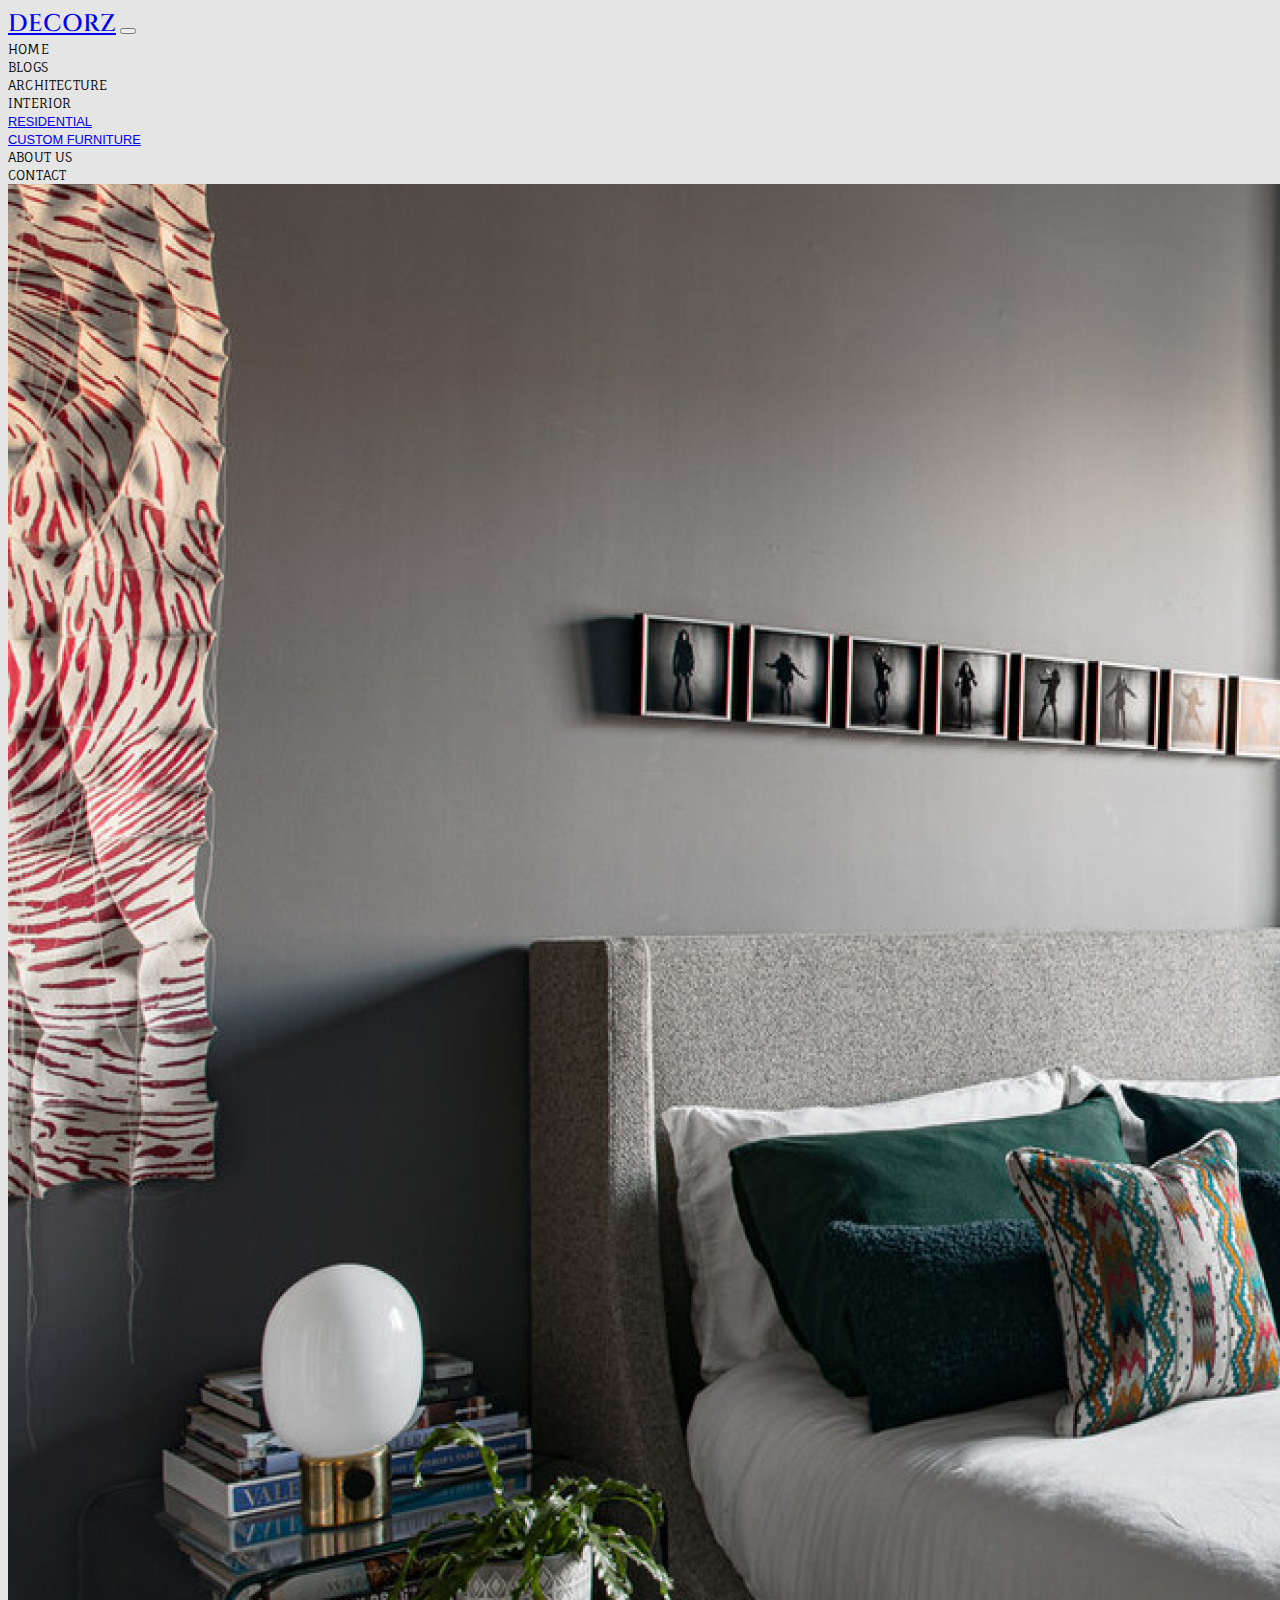
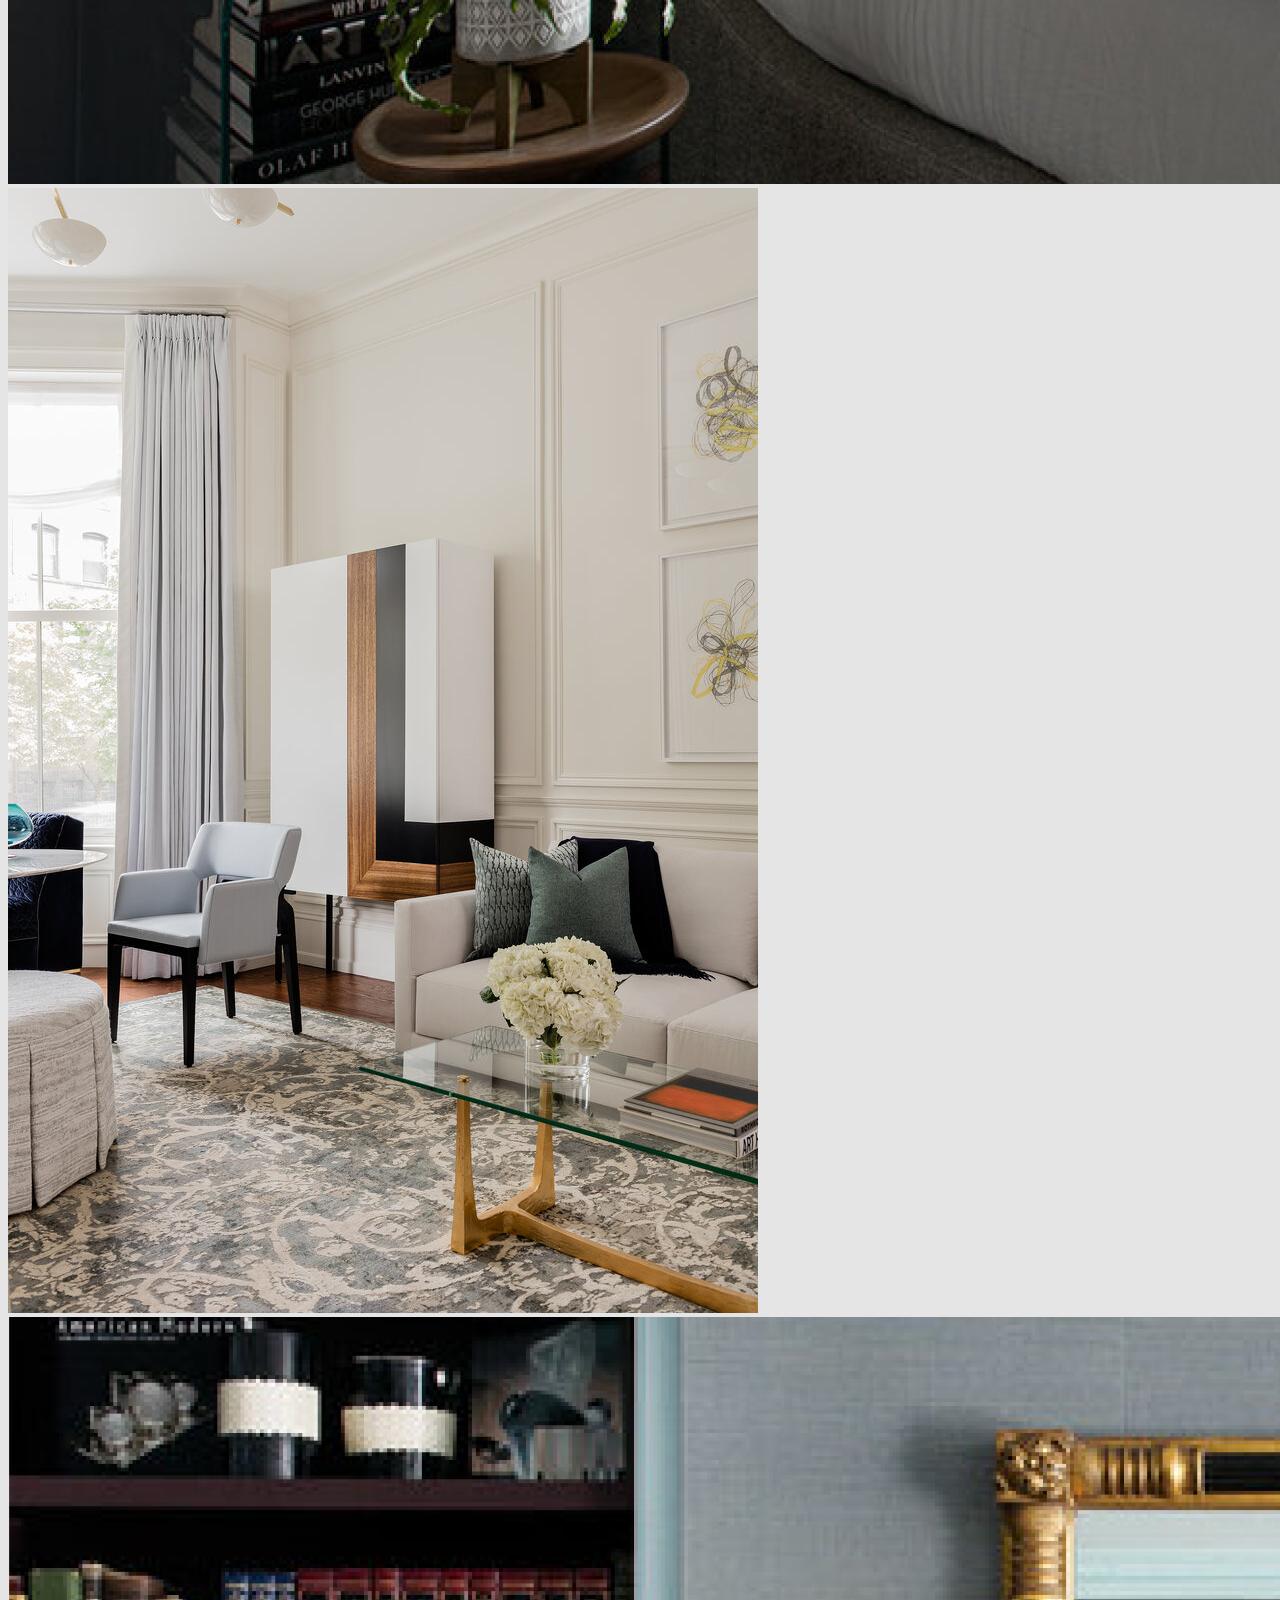
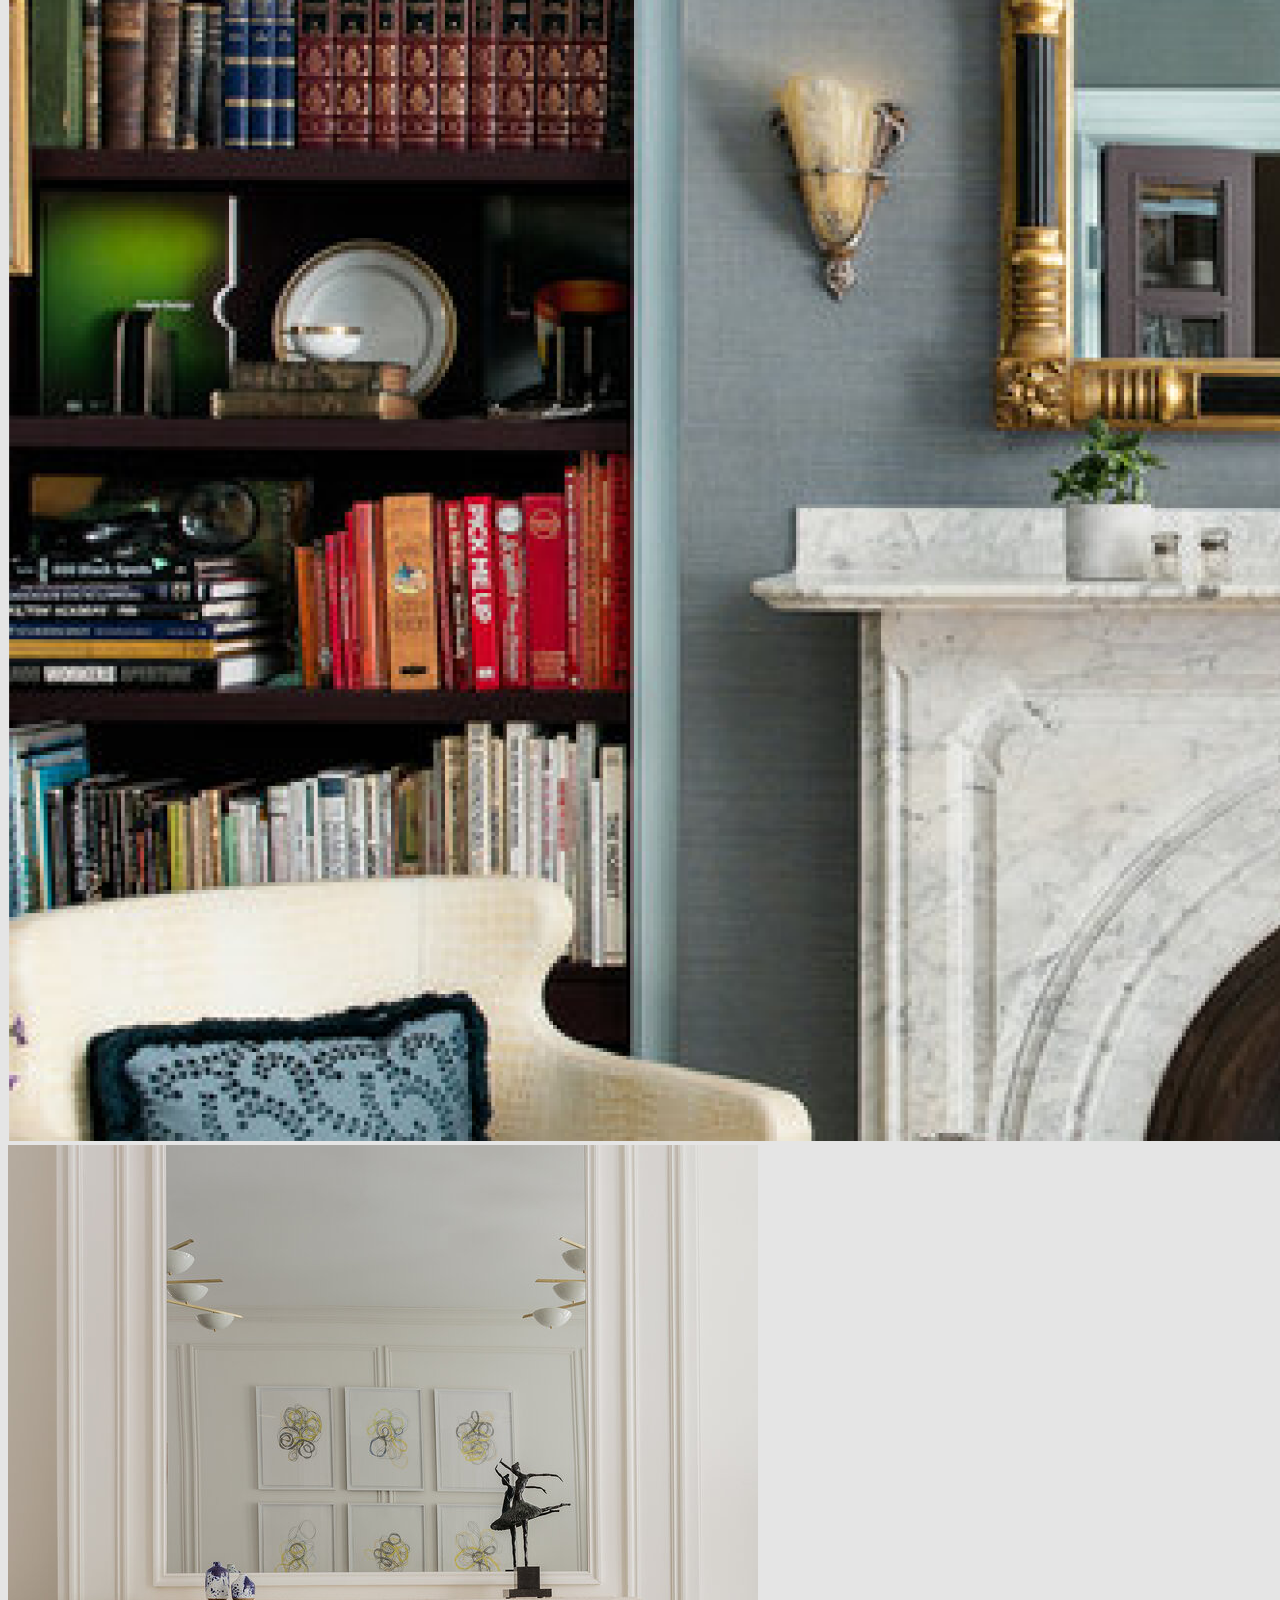
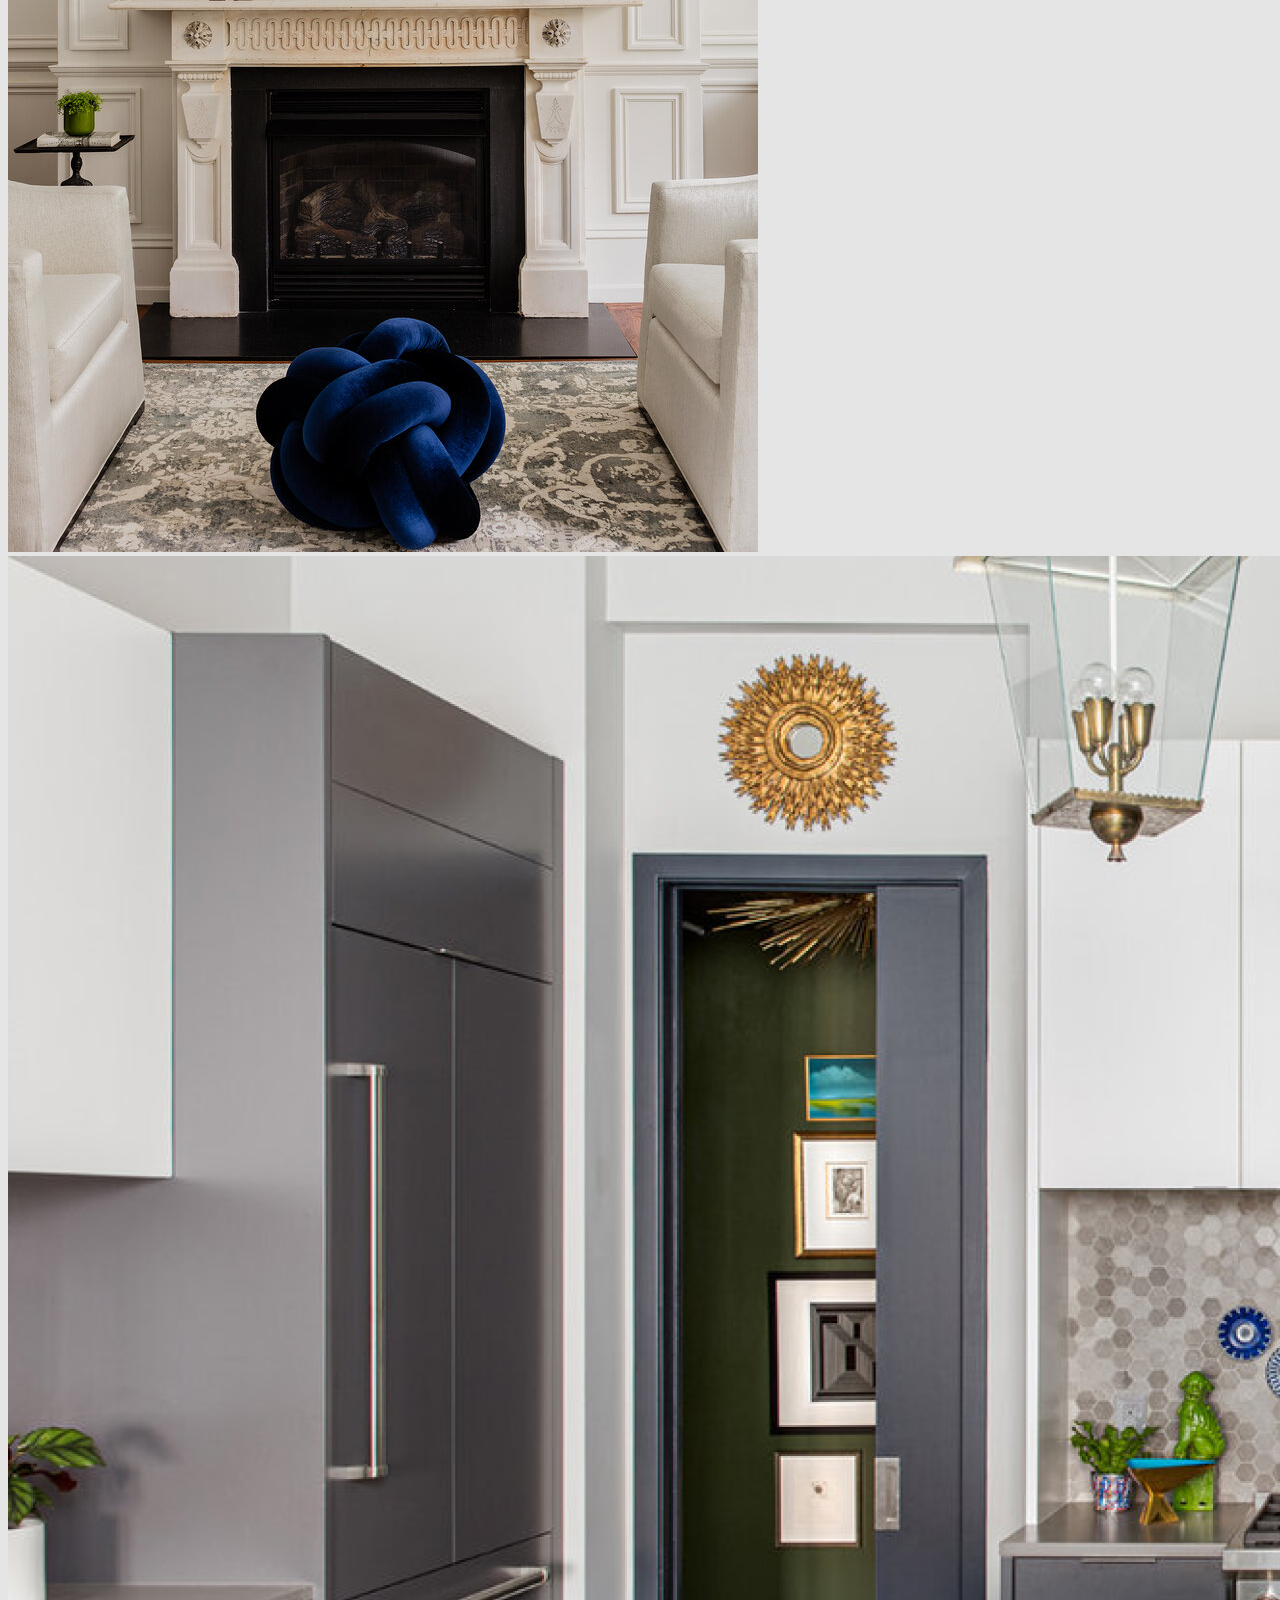
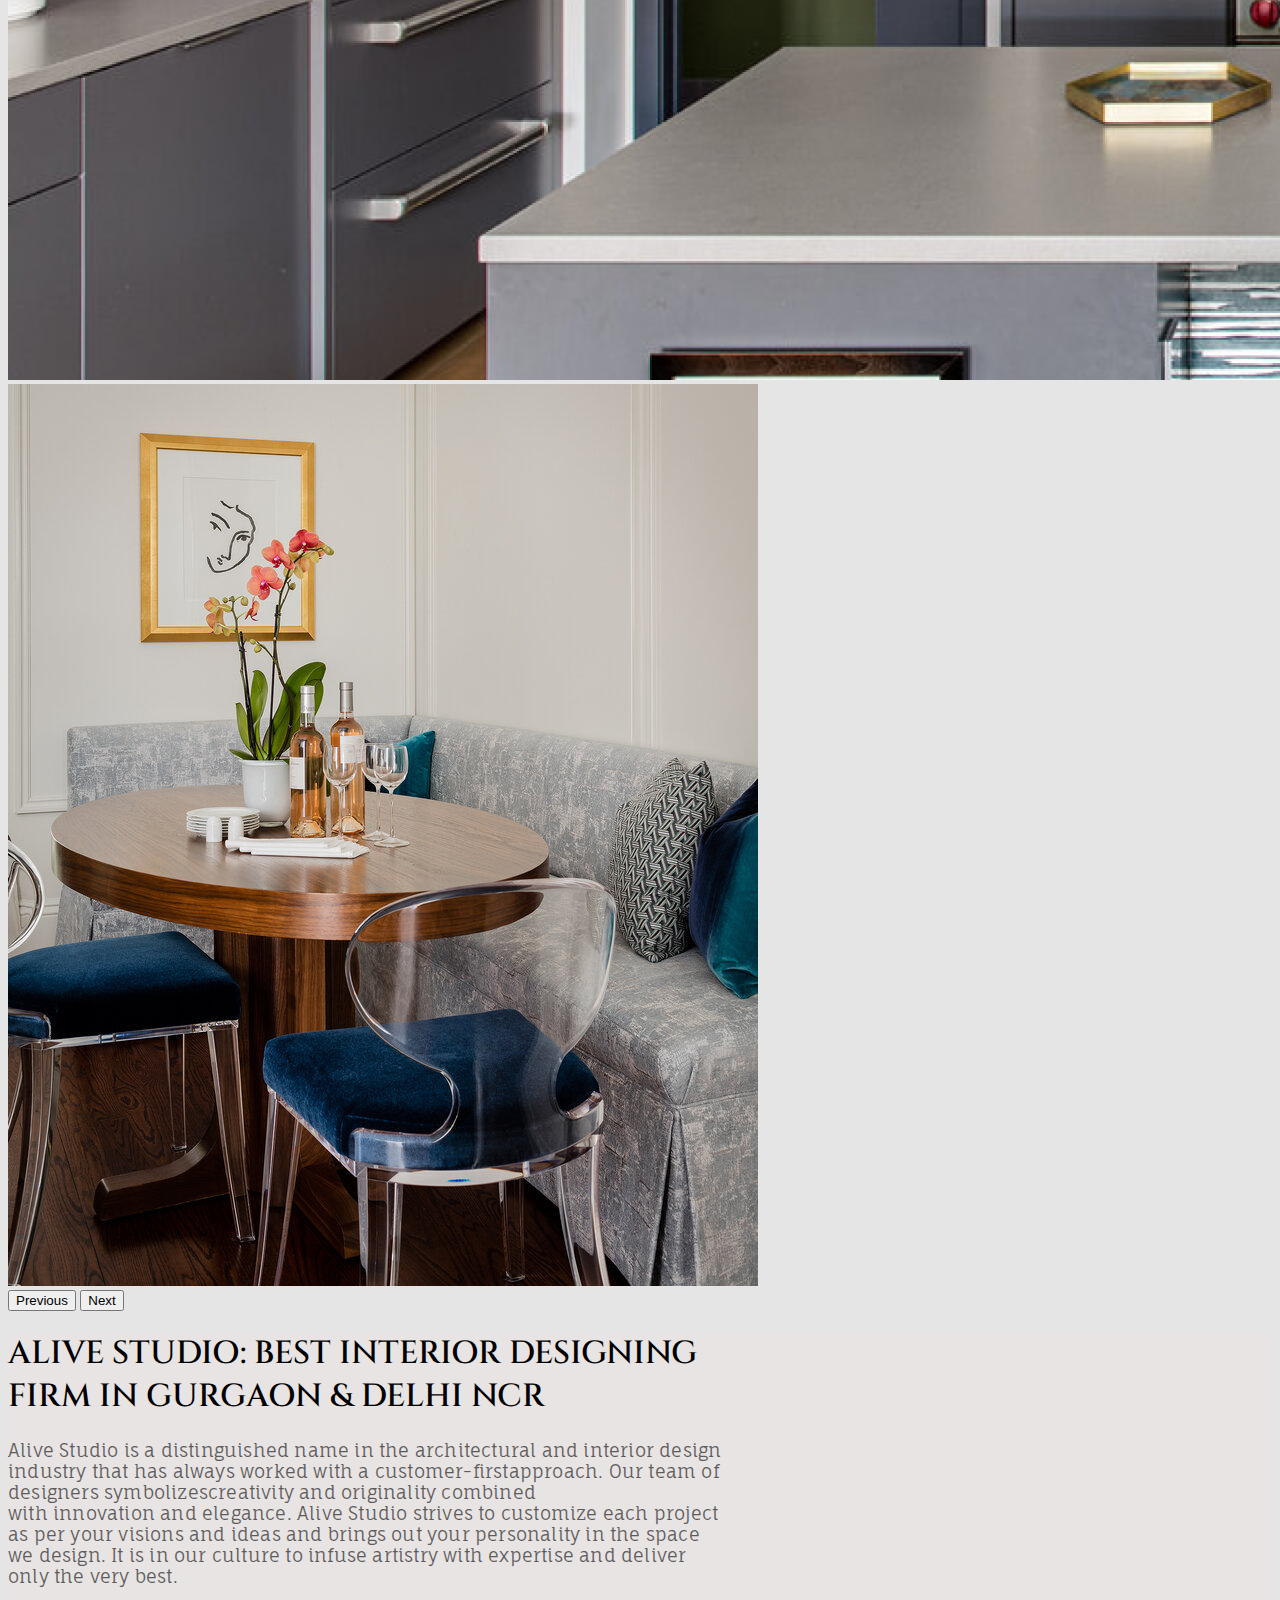
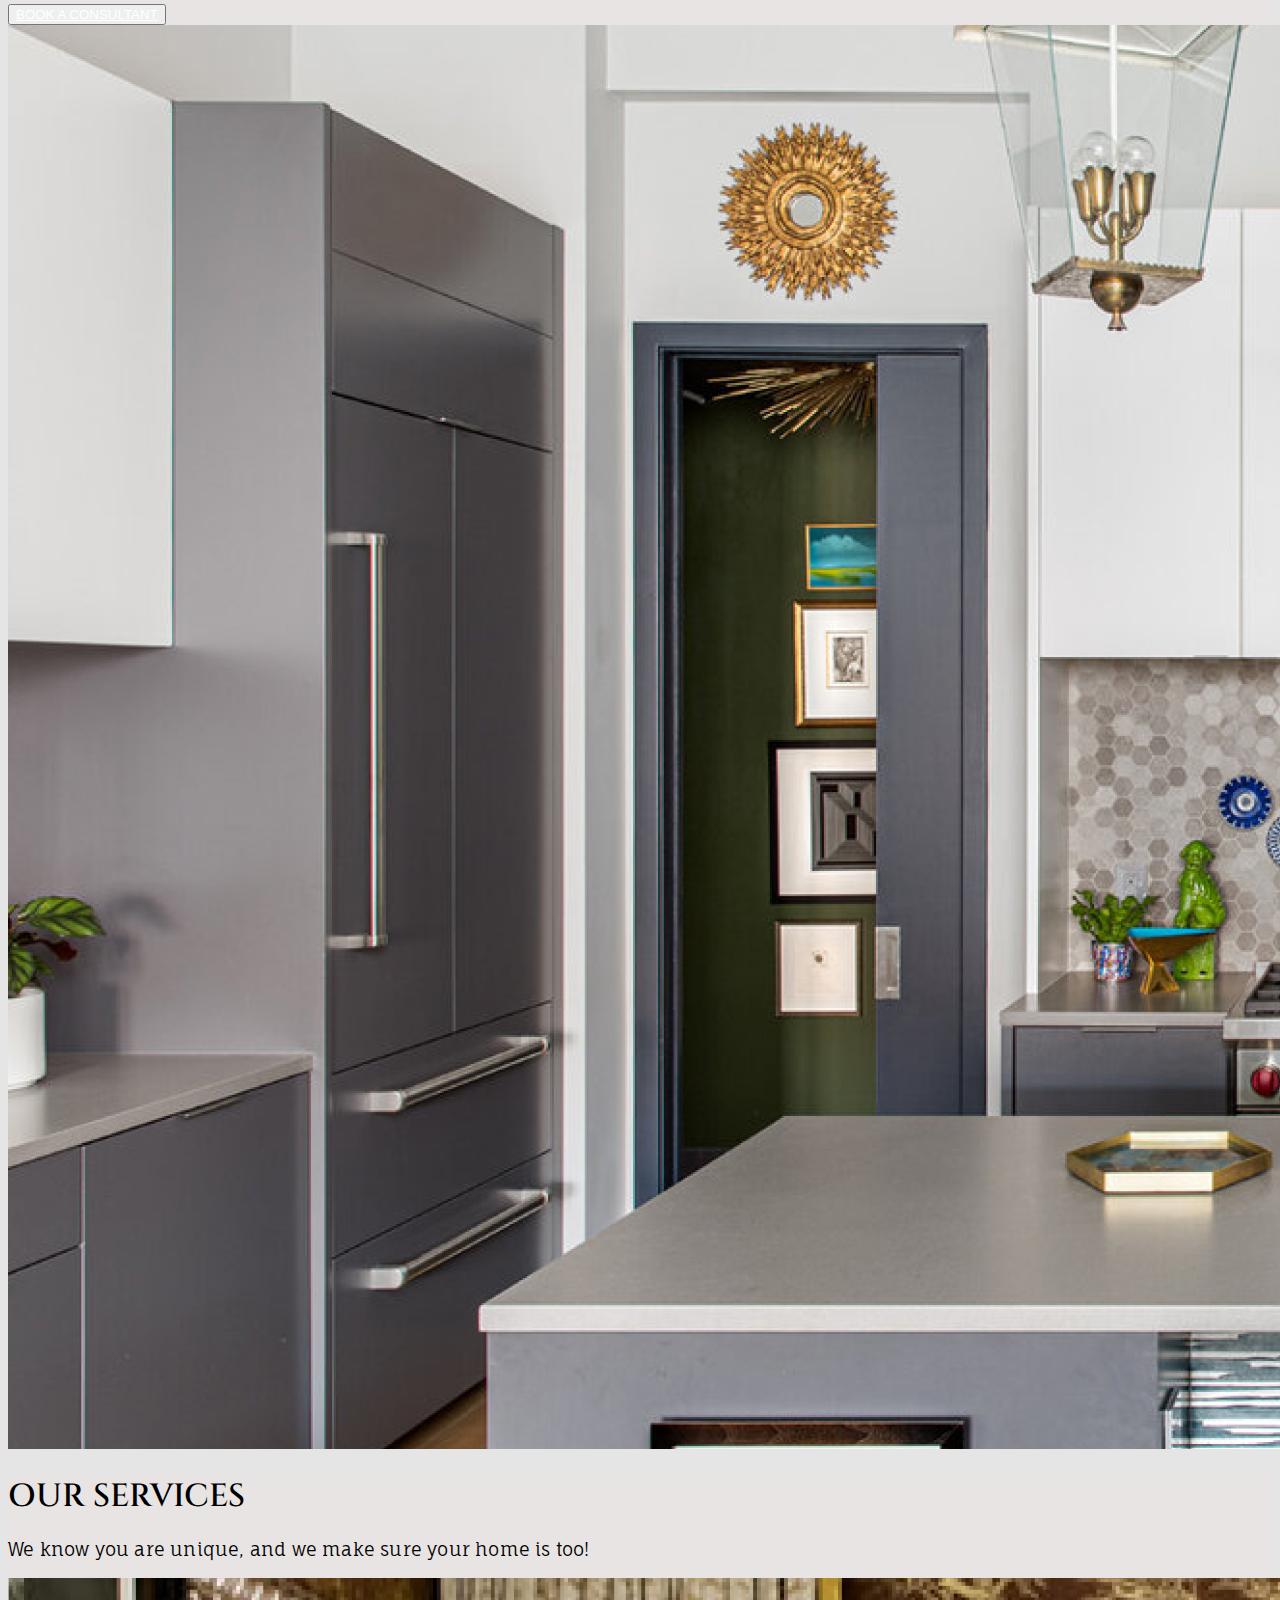
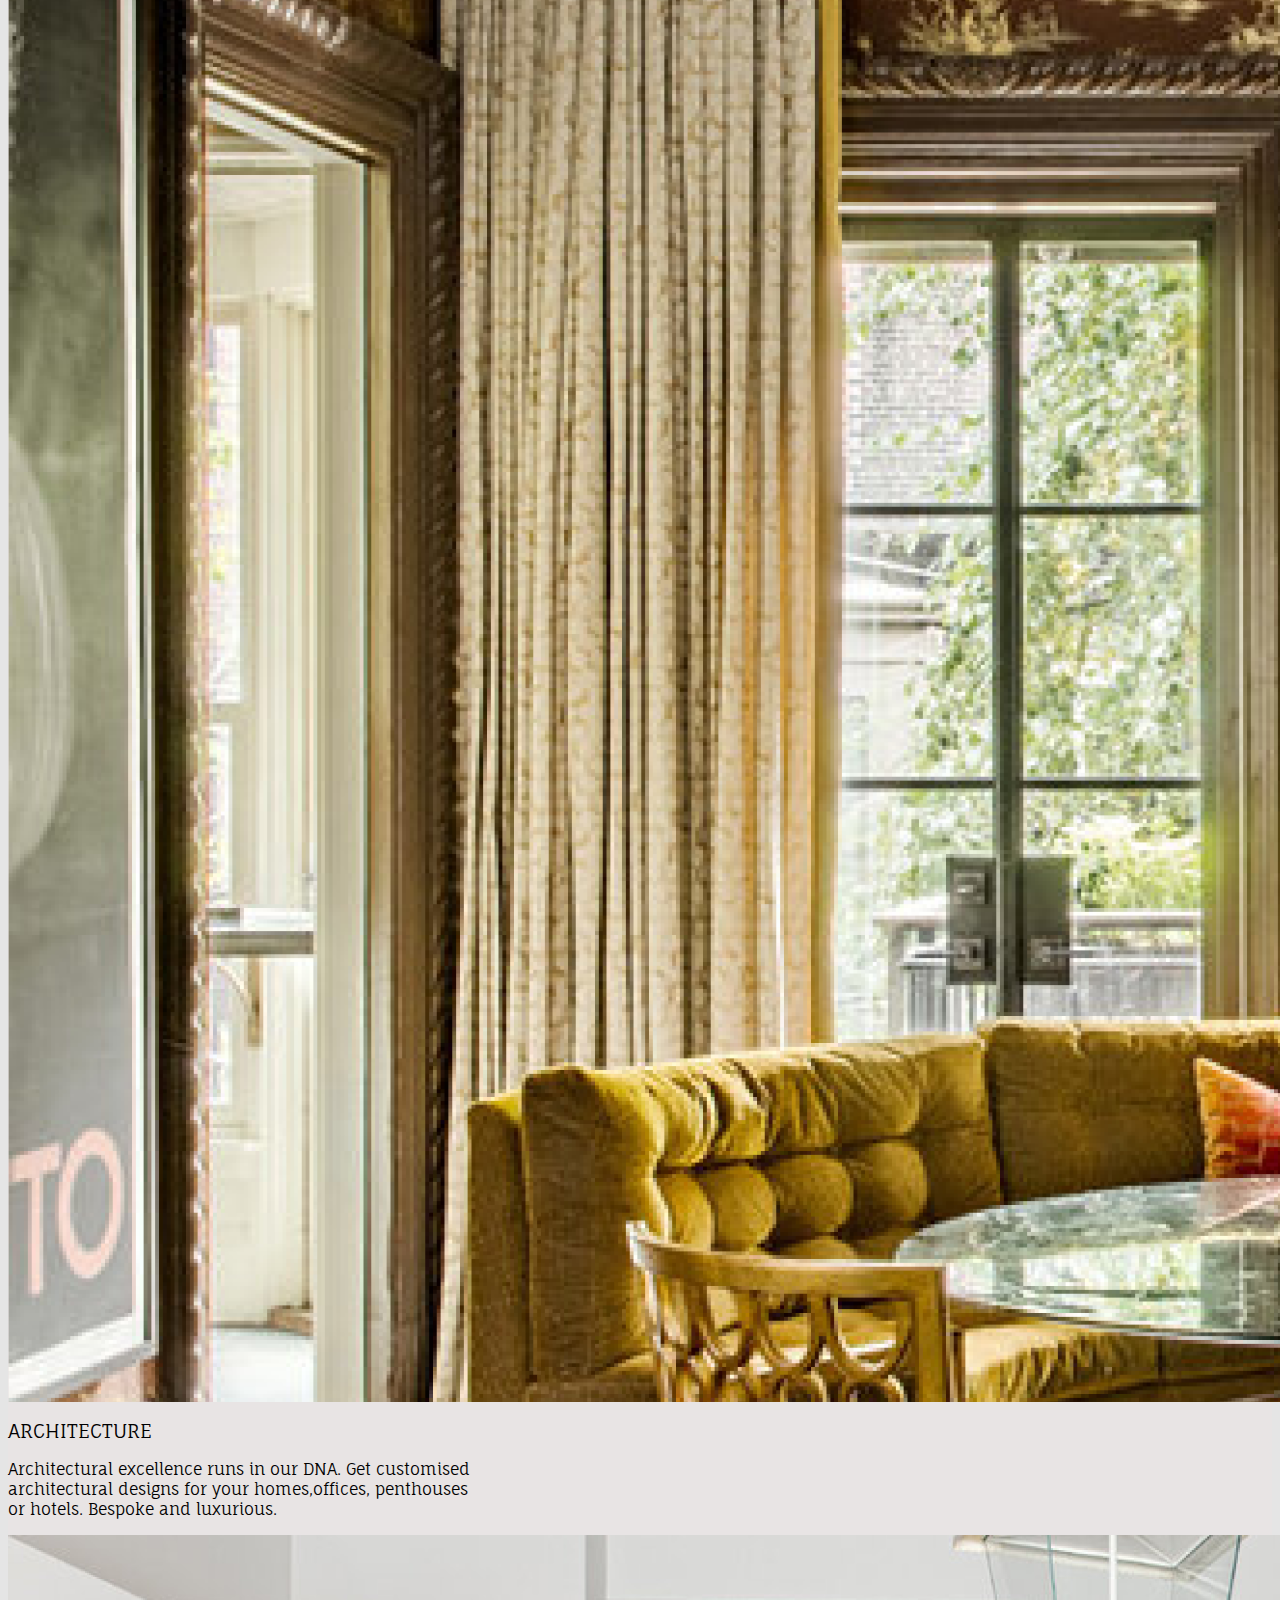
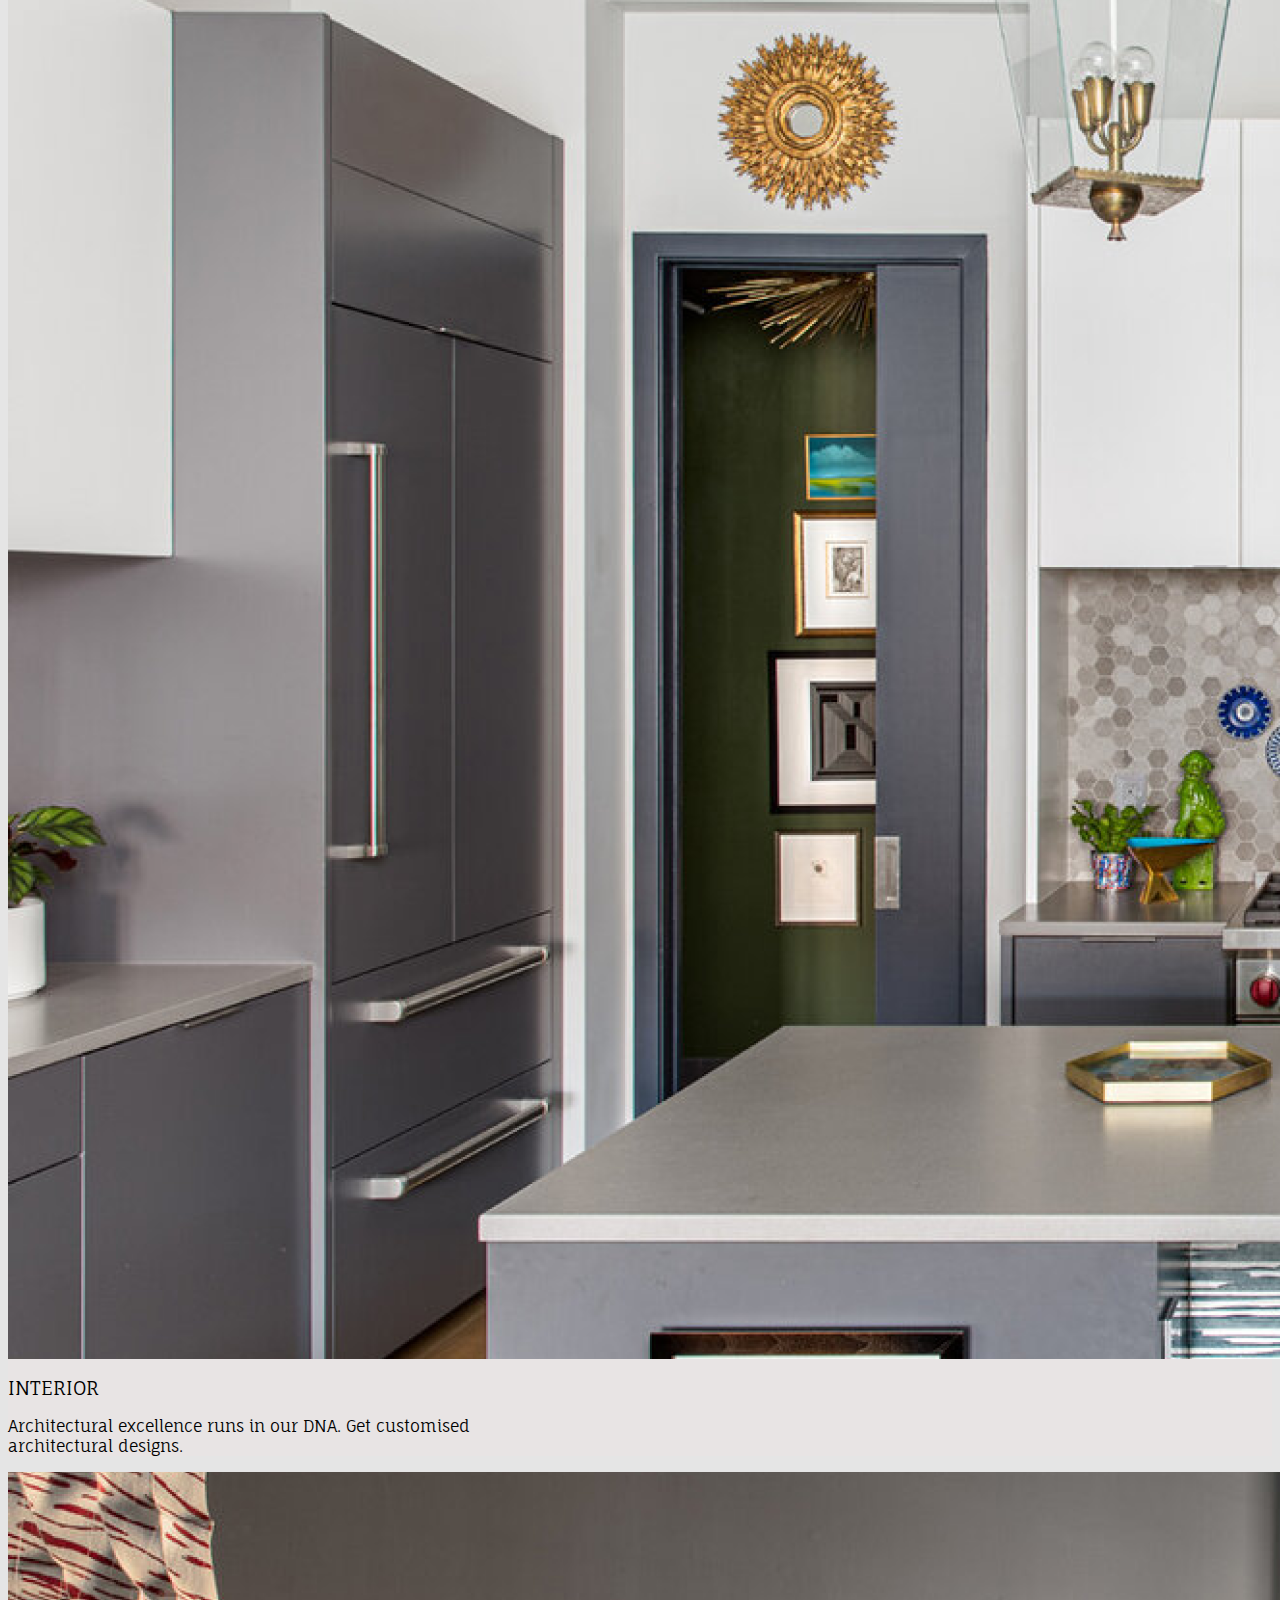
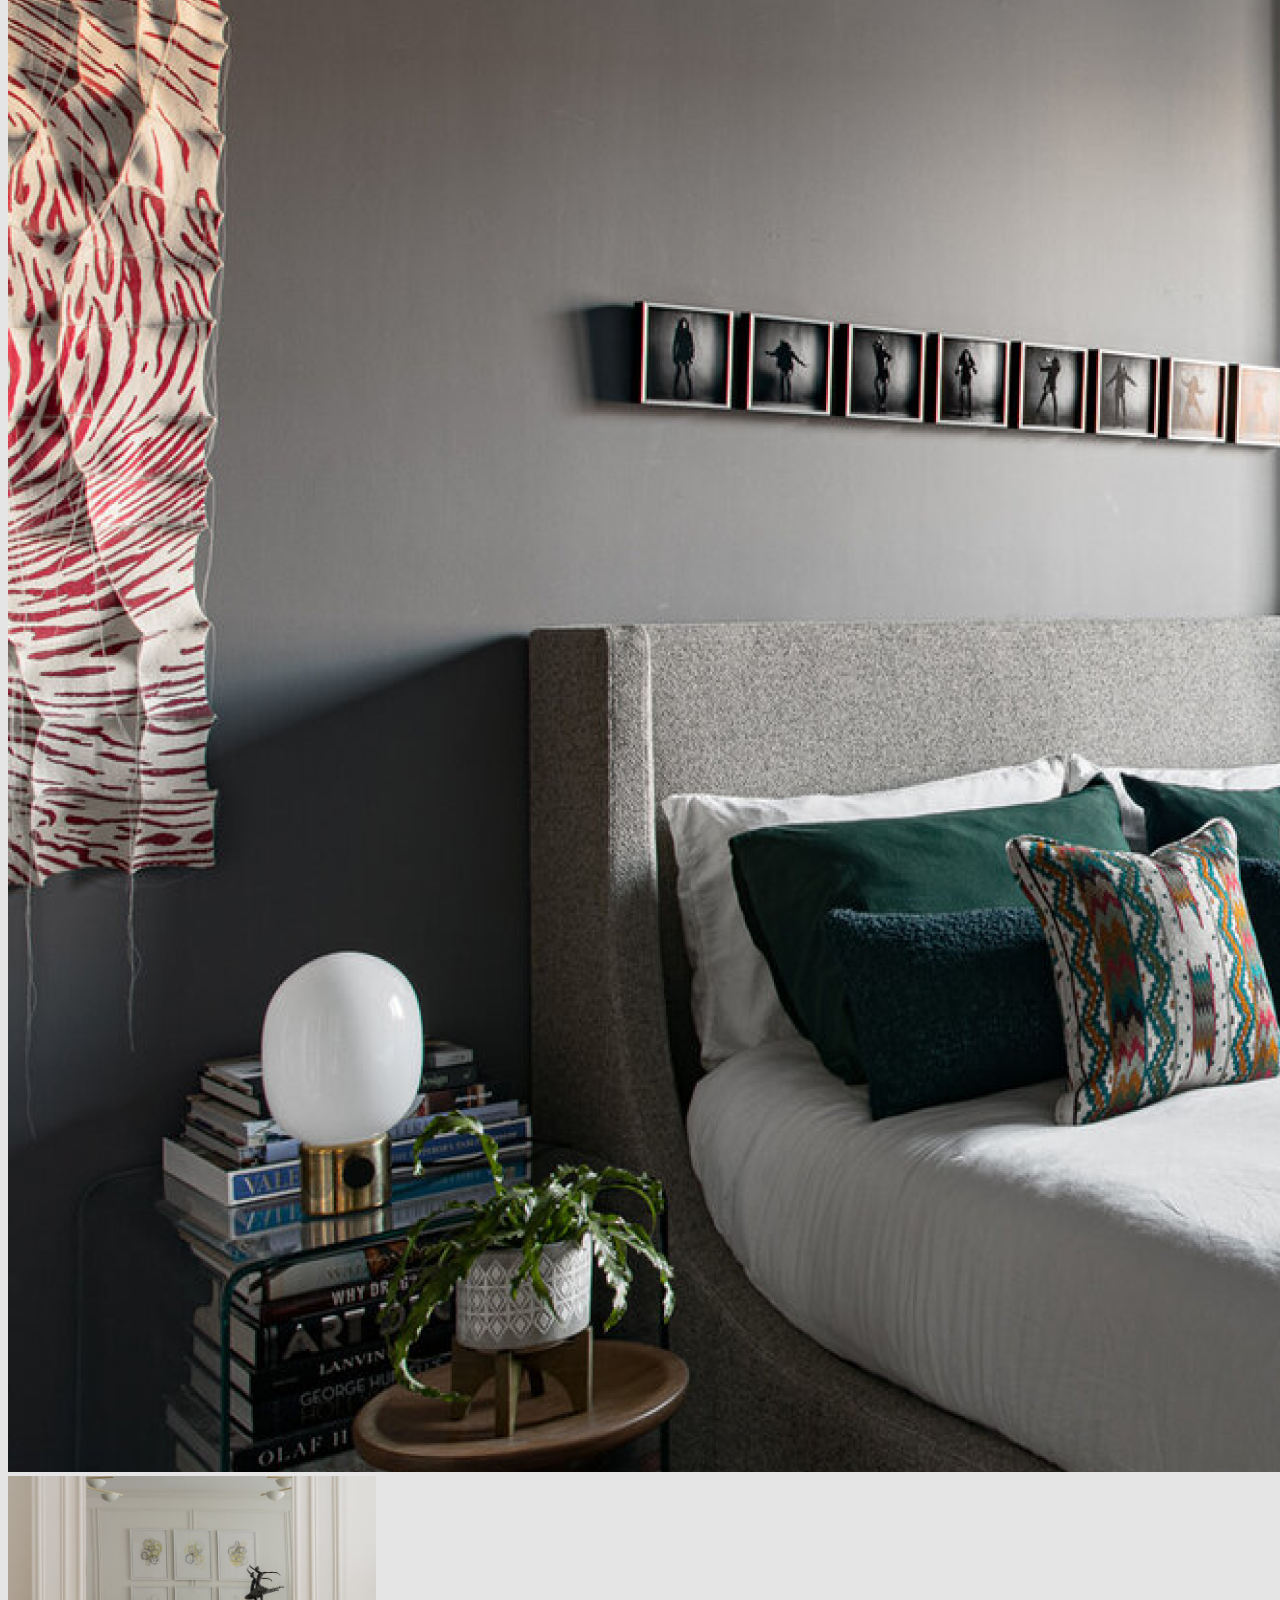
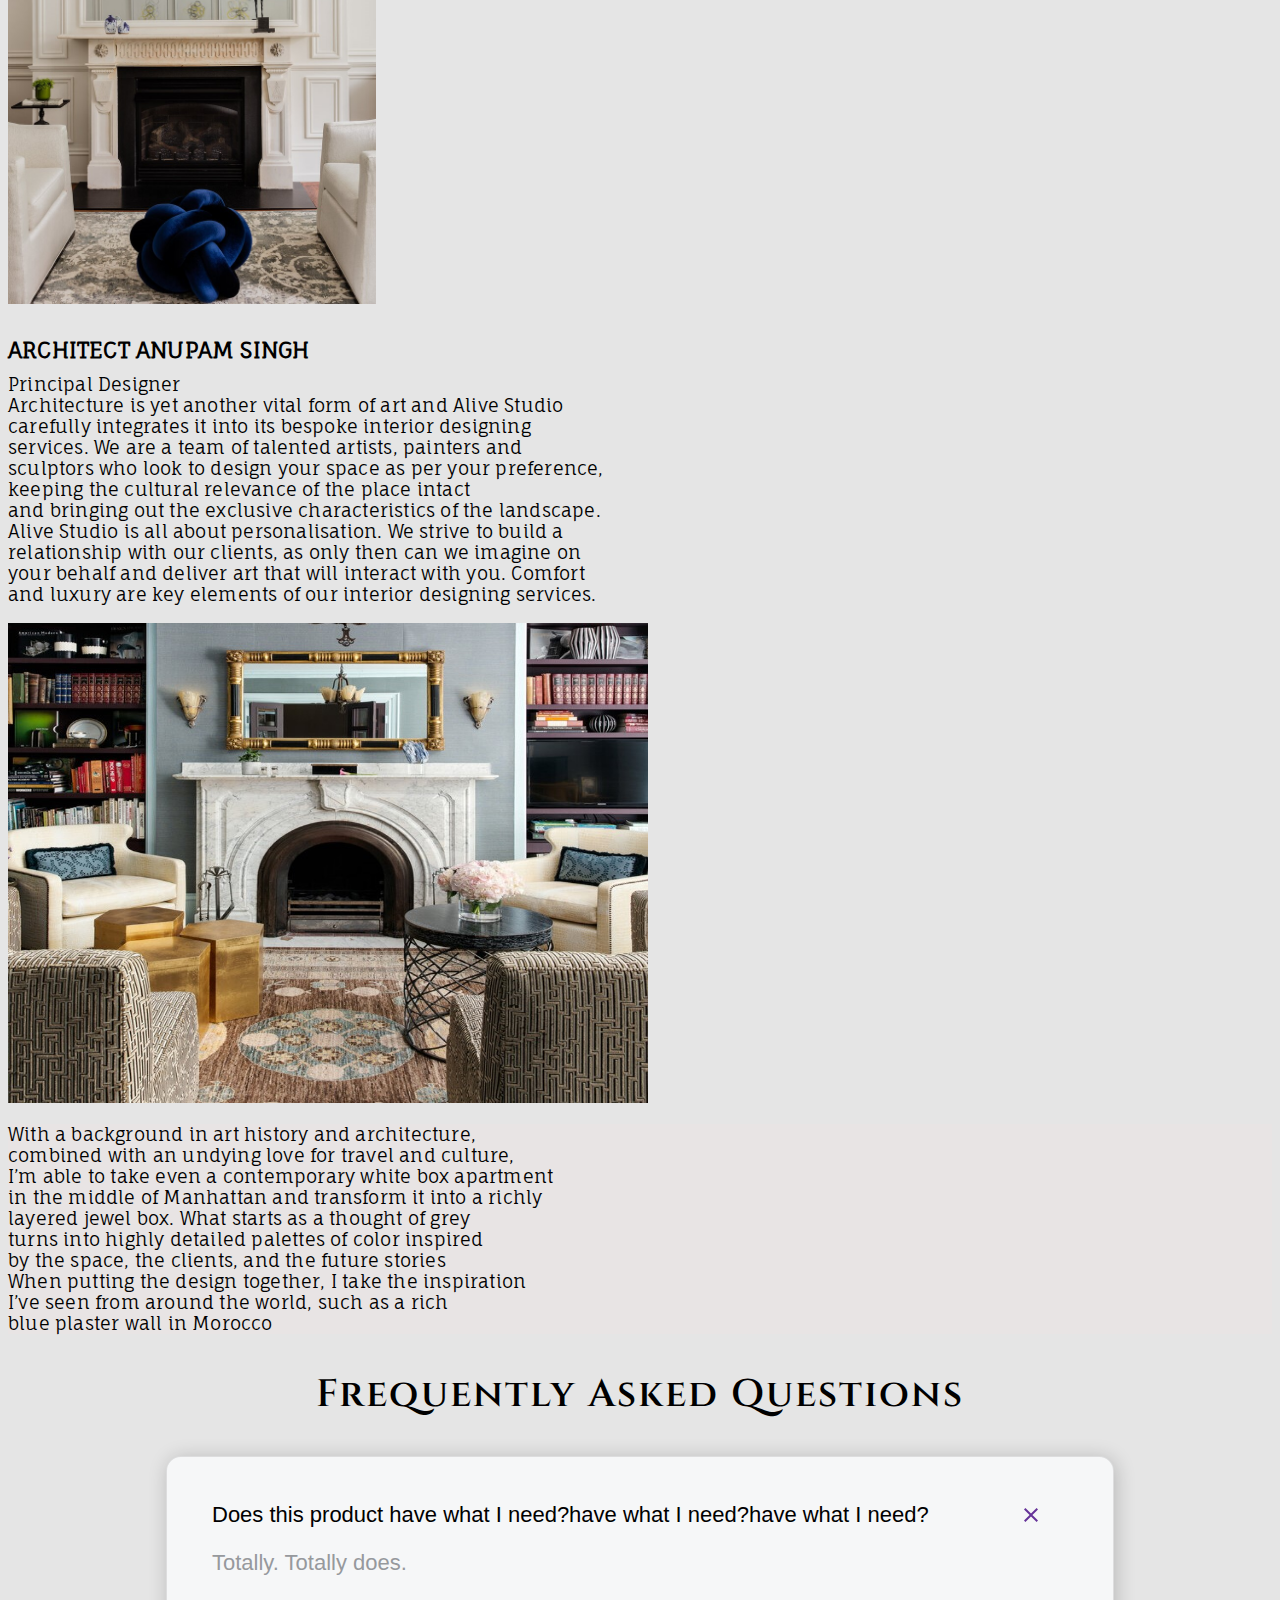
<file: index.html>
<!DOCTYPE html>
<html lang="en">

<head>
  <meta charset="UTF-8">
  <meta name="viewport" content="width=device-width, initial-scale=1.0">
  <title>Decorz</title>
  <link href="https://cdn.jsdelivr.net/npm/bootstrap@5.3.2/dist/css/bootstrap.min.css" rel="stylesheet"
    integrity="sha384-T3c6CoIi6uLrA9TneNEoa7RxnatzjcDSCmG1MXxSR1GAsXEV/Dwwykc2MPK8M2HN" crossorigin="anonymous">
  <link rel="preconnect" href="https://fonts.googleapis.com">
  <link rel="preconnect" href="https://fonts.gstatic.com" crossorigin>
  <link href="https://fonts.googleapis.com/css2?family=Cinzel:wght@400..900&display=swap" rel="stylesheet">
  <link rel="preconnect" href="https://fonts.googleapis.com">
  <link rel="preconnect" href="https://fonts.gstatic.com" crossorigin>
  <link href="https://fonts.googleapis.com/css2?family=Cinzel:wght@400..900&family=Fauna+One&display=swap"
    rel="stylesheet">
  <link rel="stylesheet" href="style.css">
</head>

<body>
  <nav class="navbar navbar-expand-lg bg-body-tertiary fixed-top placeholder-glow">
    <div class="container-fluid">
      <a class="navbar-brand ms-2 me-4" style='font-family: "Cinzel", serif;
          font-optical-sizing: auto;
          font-weight: 560;
          font-style: normal; font-size: 1.5rem;' href="./index.html">DECORZ</a>
      <!-- <button class="navbar-toggler" type="button" data-bs-toggle="collapse" data-bs-target="#navbarSupportedContent"
        aria-controls="navbarSupportedContent" aria-expanded="false" aria-label="Toggle navigation">
        <span class="navbar-toggler-icon"></span>
      </button> -->
      <!-- <div class="collapse navbar-collapse" id="navbarSupportedContent">
        <ul class="navbar-nav me-1 mb-2 mb-lg-0">
          <li class="nav-item">
            <a class="nav-link active" aria-current="page" href="#">Home</a>
          </li>
          <li class="nav-item">
            <a class="nav-link" href="#">Blog</a>
          </li>
          
        </ul>
      </div> -->
      <button class="navbar-toggler" type="button" data-bs-toggle="collapse" data-bs-target="#navbarSupportedContent"
        aria-controls="navbarSupportedContent" aria-expanded="false" aria-label="Toggle navigation">
        <span class="navbar-toggler-icon"></span>
      </button>
      <div class="collapse navbar-collapse justify-content-end" id="navbarSupportedContent">
        <ul class="nav justify-content-end m-1 p-1 me-2">
          <li class="nav-item">
            <a class="nav-link active" style='text-decoration: none; color: black; font-family: "Fauna One", serif;
      font-weight: 400;
      font-style: normal; letter-spacing: 0.2px;' aria-current="page" href="./index.html">HOME</a>
          </li>
          <li class="nav-item">
            <a class="nav-link" style='text-decoration: none; color: black; font-family: "Fauna One", serif;
      font-weight: 400;
      font-style: normal; letter-spacing: 0.2px;' href="./blog.html">BLOGS</a>
          </li> <li class="nav-item">
            <a class="nav-link" style='text-decoration: none; color: black; font-family: "Fauna One", serif;
      font-weight: 400;
      font-style: normal; letter-spacing: 0.2px;' href="./architecture.html">ARCHITECTURE</a>
          </li>
          <li class="nav-item dropdown">
            <a class="nav-link dropdown-toggle" style='text-decoration: none; color: black; font-family: "Fauna One", serif;
      font-weight: 400;
      font-style: normal; letter-spacing: 0.2px;' href="#" role="button" data-bs-toggle="dropdown"
              aria-expanded="false">
              INTERIOR
            </a>
            <ul class="dropdown-menu">
              <li><a class="dropdown-item" href="./interior.html">RESIDENTIAL</a></li>
              <li><a class="dropdown-item" href="./custom.html">CUSTOM FURNITURE</a></li>
            </ul>
          </li>

          <li class="nav-item">
            <a class="nav-link" style='text-decoration: none; color: black; font-family: "Fauna One", serif;
      font-weight: 400;
      font-style: normal; letter-spacing: 0.2px;' href="./about.html">ABOUT US</a>
          </li> 
          <li class="nav-item">
            <a class="nav-link" style='text-decoration: none; color: black; font-family: "Fauna One", serif;
      font-weight: 400;
      font-style: normal; letter-spacing: 0.2px;' href="./contact.html">CONTACT</a>
          </li>  
          
        </ul>
      </div>


    </div>
  </nav>

  <div id="carouselExampleAutoplaying" class="carousel slide hover-pause" data-bs-ride="carousel">
    <div class="carousel-inner">
      <div class="carousel-item active">
        <img src="./img/15evolve-harrison-341-1@2x.png" class="carousel_img_on_desktop d-block w-100" alt="...">
        <img src="./img/_J7A6268.jpg" class="carousel_img_on_mobile d-none w-100" alt="...">
      </div>
      <div class="carousel-item">
        <img src="./img/6evolve-harrison2-0074-11@2x.png" class="carousel_img_on_desktop d-block w-100" alt="...">
        <img src="./img/_J7A6281.jpg" class="carousel_img_on_mobile d-none w-100" alt="...">
      </div>
      <div class="carousel-item">
        <img src="./img/6evolve-harrison2-0074-1@2x.png" class="carousel_img_on_desktop d-block w-100" alt="...">
        <img src="./img/_J7A6338.jpg" class="carousel_img_on_mobile d-none w-100" alt="...">
      </div>
    </div>
    <button class="carousel-control-prev" type="button" data-bs-target="#carouselExampleAutoplaying"
      data-bs-slide="prev">
      <span class="carousel-control-prev-icon" aria-hidden="true"></span>
      <span class="visually-hidden">Previous</span>
    </button>
    <button class="carousel-control-next" type="button" data-bs-target="#carouselExampleAutoplaying"
      data-bs-slide="next">
      <span class="carousel-control-next-icon" aria-hidden="true"></span>
      <span class="visually-hidden">Next</span>
    </button>
  </div>



  <div class="cardd card m-5 text-center p-5" style="background-color: #E8E4E4;">
    <div class="main2_txt m-15">
      <h1 style='font-family: "Cinzel", serif;
          font-optical-sizing: auto;
          font-weight: 560;
          font-style: bold;'>ALIVE STUDIO: BEST INTERIOR DESIGNING <br> FIRM IN GURGAON & DELHI NCR</h1>
      <p style='font-family: "Fauna One", serif;
          font-weight: 400;
          font-style: normal; letter-spacing: 0.2px; font-size: 1.1rem; opacity: 60%; margin-top: 1rem;'>Alive Studio
        is a distinguished name in the
        architectural and interior design <br> industry that has always worked with a customer-firstapproach. Our team
        of <br> designers symbolizescreativity and originality combined <br>
        with innovation and elegance. Alive Studio strives to customize each project <br> as per your visions and ideas
        and brings out your personality in the space <br> we design. It is in our culture to infuse artistry with
        expertise and deliver <br> only the very best.</p>
      <button type="button" class="btn btn-dark p-3"><a class="text-decoration-none" style="color: white;" href="./contact.html"> BOOK A CONSULTANT</a></button>
    </div>




  </div>



  <img class="img-fluid position-sticky" src="./img/6evolve-harrison2-0074-3@2x.png" alt="">

  <div class="main3 p-3 m-3" id="main3" style="background-color: #E8E4E4;">

    <h1 class="text-center" style='font-family: "Cinzel", serif;
  font-optical-sizing: auto;
  font-weight: 560;
  font-style: bold;'>OUR SERVICES</h1>
    <p class="text-center" style='font-family: "Fauna One", serif;
  font-weight: 400;
  font-style: normal; letter-spacing: 0.2px; font-size: 1.1rem;'>We know you are unique, and we make sure your home is
      too!</p>
    <div class=" d-flex justify-content-center">
      <div class="card m-3" style="width: 30rem;">
        <img src="./img/6evolve-harrison2-0074-5@2x.png" class="card-img-top" alt="...">
        <div class="card-body">
          <h1 class="card-text" style='font-family: "Fauna One", serif;
          font-weight: 400;
          font-style: normal; font-size: 1.2rem;'>ARCHITECTURE</h1>
          <p style='font-family: "Fauna One", serif;
          font-weight: 400;
          font-style: normal; font-size: 1rem;' class="card-text">Architectural excellence runs in our DNA. Get
            customised architectural designs for your homes,offices, penthouses or hotels. Bespoke and luxurious.</p>
        </div>
      </div>
      <div class="card m-3" style="width: 30rem;">
        <img src="./img/6evolve-harrison2-0074-1@2x.png" class="card-img-top" alt="...">
        <div class="card-body">
          <h1 style='font-family: "Fauna One", serif;
          font-weight: 400;
          font-style: normal; letter-spacing: 0px; font-size: 1.2rem;' class="card-text">INTERIOR</h1>
          <p style='font-family: "Fauna One", serif;
          font-weight: 400;
          font-style: normal; letter-spacing: 0px; font-size: 1rem;' class="card-text">Architectural excellence runs in
            our DNA. Get customised architectural designs.</p>
        </div>
      </div>
    </div>
  </div>
  <img class="img-fluid position-sticky" src="./img/15evolve-harrison-341-1@2x.png" alt="">



  <div class="main4 p-5 m-5 justify-content-center d-flex">

    <img src="./img/j2.jpg" class="img-thumbnail" style="width:23rem;" alt="">
    <p class="m-3" style='font-family: "Fauna One", serif;
          font-weight: 400;
          font-style: normal; letter-spacing: 0.2px; font-size: 1.1rem;'><span
        style="font-weight: bold; font-size: 1.4rem; line-height: 3rem;"> ARCHITECT ANUPAM SINGH </span><br>
      Principal Designer <br>
      Architecture is yet another vital form of art and Alive Studio <br> carefully integrates it into its bespoke
      interior
      designing <br> services. We are a team of talented artists, painters and <br> sculptors who look to design your
      space as per
      your preference,<br> keeping the cultural relevance of the place intact <br> and bringing out the exclusive
      characteristics
      of the landscape. <br> Alive Studio is all about personalisation. We strive to build a <br>relationship with our
      clients,
      as only then can we imagine on <br> your behalf and deliver art that will interact with you. Comfort <br> and
      luxury are key
      elements of our interior designing services.
    </p>
  </div>



  <div class="main4  d-flex">
    <div class="img">
      <img src="./img/j4.jpg" style="width:40rem;height: 30rem;" alt="">
    </div>
    <div style="background-color: #E8E4E4;">
      <p class="text-center m-5 p-5" style='font-family: "Fauna One", serif;
      font-weight: 400;
      font-style: normal; letter-spacing: 0.2px; font-size: 1.1rem;'>With a background in art history and architecture,
        <br> combined with an undying love for travel and culture, <br> I’m able to take even a contemporary white box
        apartment <br> in the middle of Manhattan and transform it into a richly <br> layered jewel box.
        What starts as a thought of grey <br> turns into highly detailed palettes of color inspired <br> by the space,
        the clients, and the future stories
        <br> When putting the design together, I take the inspiration <br> I’ve seen from around the world, such as a
        rich <br> blue plaster wall in Morocco
      </p>
    </div>
  </div>


  <div class="faq m-1 p-3">


    <h2 class="m-5">Frequently Asked Questions</h2>

    <div style="visibility: hidden; position: absolute; width: 0px; height: 0px;">
      <svg xmlns="http://www.w3.org/2000/svg">
        <symbol viewBox="0 0 24 24" id="expand-more">
          <path d="M16.59 8.59L12 13.17 7.41 8.59 6 10l6 6 6-6z" />
          <path d="M0 0h24v24H0z" fill="none" />
        </symbol>
        <symbol viewBox="0 0 24 24" id="close">
          <path
            d="M19 6.41L17.59 5 12 10.59 6.41 5 5 6.41 10.59 12 5 17.59 6.41 19 12 13.41 17.59 19 19 17.59 13.41 12z" />
          <path d="M0 0h24v24H0z" fill="none" />
        </symbol>
      </svg>
    </div>

    <details open>
      <summary>
        Does this product have what I need?have what I need?have what I need?
        <svg class="control-icon control-icon-expand" width="24" height="24" role="presentation">
          <use xmlns:xlink="http://www.w3.org/1999/xlink" xlink:href="#expand-more" />
        </svg>
        <svg class="control-icon control-icon-close" width="24" height="24" role="presentation">
          <use xmlns:xlink="http://www.w3.org/1999/xlink" xlink:href="#close" />
        </svg>
      </summary>
      <p>Totally. Totally does.</p>
    </details>

    <details>

      <summary>
        Can I use it all the time?
        <svg class="control-icon control-icon-expand" width="24" height="24" role="presentation">
          <use xmlns:xlink="http://www.w3.org/1999/xlink" xlink:href="#expand-more" />
        </svg>
        <svg class="control-icon control-icon-close" width="24" height="24" role="presentation">
          <use xmlns:xlink="http://www.w3.org/1999/xlink" xlink:href="#close" />
        </svg>
      </summary>
      <p>Of course you can, we won't stop you.</p>
    </details>

    <details>
      <summary>
        Are there any restrictions?
        <svg class="control-icon control-icon-expand" width="24" height="24" role="presentation">
          <use xmlns:xlink="http://www.w3.org/1999/xlink" xlink:href="#expand-more" />
        </svg>
        <svg class="control-icon control-icon-close" width="24" height="24" role="presentation">
          <use xmlns:xlink="http://www.w3.org/1999/xlink" xlink:href="#close" />
        </svg>
      </summary>
      <p>Only your imagination my friend. Go forth!</p>
    </details>

  </div>


  <div class="about card m-5 text-center p-5 " style="background-color: #E8E4E4;">
    <div class="main2_txt m-5 justify-content-center">
      <h1 style='font-family: "Cinzel", serif;
        font-optical-sizing: auto;
        font-weight: 560;
        font-style: bold;'>ABOUT US </h1>
      <p class="text-center m-5 p-3" style='font-family: "Fauna One", serif;
        font-weight: 400;
        font-style: normal; letter-spacing: 0.2px; font-size: 1.1rem;'>Gulmohar Decorz is one of the only Leadership of
        Energy and Efficient Design Accredited Professionals residential designers in New York City, and her firm is
        dedicated to not only creating homes that are visually beautiful,
        but also sustainable and healthy.Many times “clean” living is associated with the color white, yet we focus on
        bringing in color safely with natural dyes and water based finishes. When working with our clients to create
        sustainable interior design
        , we determine what is the best way to approach the design to be environmentally safe yet still highly refined
        and beautiful.If we decide to create a custom piece,
        we make sure it is made of nontoxic materials and sustainable to the planet. We bring in antique pieces that are
        high quality and beautiful to reduce waste and reuse. We design for life, whether that be extra durable fabrics
        that
      </p>
      <button type="button"  class="btn btn-outline-dark ps-3 pe-3 text-dark"><a class="text-dark" style="text-decoration: none;" href="./about.html">ABOUT US</a> </button>
    </div>




  </div>

  <!-- <div class="footer">
  <div class="footer-left">
    <h1>DECORZ</h1>

  </div>
  <div class="footer-right"></div>
</div> -->

  <footer class="footer-section">
    <div class="container">
      <!-- <div class="footer-cta pt-5 pb-5">
        <div class="row">
          <div class="col-xl-4 col-md-4 mb-30">
             <div class="single-cta">
                      <i class="fas fa-map-marker-alt"></i>
                      <div class="cta-text">
                          <h4>Contact us</h4>
                          <span>Unit No. 16, 2nd Floor, Supreme Work, Sector 49, Gurugram, Haryana 122018</span>
                      </div>
                  </div> 
          </div>
          <div class="col-xl-4 col-md-4 mb-30">
            <div class="single-cta">
              <i class="fas fa-phone"></i>
              <div class="cta-text">
                <h4>Call us</h4>
                <span>99999999989</span>
              </div>
            </div>
          </div>
          <div class="col-xl-4 col-md-4 mb-30">
            <div class="single-cta">
              <i class="far fa-envelope-open"></i>
              <div class="cta-text">
                <h4>Mail us</h4>
                <span>decorz.mail@info.com</span>
              </div>
            </div>
          </div>
        </div>
      </div> -->
      <div class="footer-content pt-5 pb-1">
        <div class="row">
          <div class="col-xl-4 col-lg-4 mb-50">
            <div class="footer-widget">
              <div class="footer-logo">
                <a href="index.html">DECORZ</a>
              </div>
              <div class="footer-text">
                <p>Lorem ipsum dolor sit amet, consec tetur adipisicing elit, sed do eiusmod tempor incididuntut consec
                  tetur adipisicing
                  elit,Lorem ipsum dolor sit amet.</p>
              </div>
              <div class="footer-social-icon">
                <span>Follow us</span>
                <div class="d-flex w-20">

                  <a href="https://www.facebook.com"><img style="max-width: 2rem;"
                      src="./img/logo/logo2/facebooklogo.png" alt=""></a>
                  <a href="https://www.instagram.com"><img style="max-width: 2rem;" src="./img/logo/logo2/instalogo.png"
                      alt=""></a>
                  <a href="https://www.youtube.com"><img style="max-width: 2rem;" src="./img/logo/logo2/ytlogo.png"
                      alt=""></a>
                  <a href="https://www.linkedin.com"><img style="max-width: 2rem;"
                      src="./img/logo/logo2/linkedinlogo.png" alt=""></a>
                </div>
              </div>
            </div>
          </div>


          <!-- <div class="col-xl-4 col-lg-4 col-md-6 mb-30">
             <div class="footer-widget">
                      <div class="footer-widget-heading">
                          <h3>Useful Links</h3>
                      </div>
                      <ul>
                          <li><a href="#">Home</a></li>
                          <li><a href="#">about</a></li>
                          <li><a href="#">services</a></li>
                          <li><a href="#">portfolio</a></li>
                          <li><a href="#">Contact</a></li>
                          <li><a href="#">About us</a></li>
                          <li><a href="#">Our Services</a></li>
                          <li><a href="#">Expert Team</a></li>
                          <li><a href="#">Contact us</a></li>
                          <li><a href="#">Latest News</a></li>
                      </ul>
                  </div> 
          </div> -->
          <div class="col-xl-4 col-lg-4 col-md-6 mb-50">
            <div class="single-cta">
              <i class="fas fa-map-marker-alt"></i>
              <div class="cta-text">
                <h4>Contact us</h4>
                <span>Unit No. 16, 2nd Floor,  Supreme Work,<br> Sector 49, Gurugram, <br> Haryana 122018</span>
              </div>
            </div>

            <!-- <div class="footer-widget">
                      <div class="footer-widget-heading">
                          <h3>Subscribe</h3>
                      </div>
                      <div class="footer-text mb-25">
                          <p>Don’t miss to subscribe to our new feeds, kindly fill the form below.</p>
                      </div>
                      <div class="subscribe-form">
                          <form action="#">
                              <input type="text" placeholder="Email Address">
                              <button><i class="fab fa-telegram-plane"></i></button>
                          </form>
                      </div>
                  </div> -->
          </div>
          <div class="col-xl-4 col-lg-4 col-md-4 mb-50">
            <div class="footer-widget">
              <div class="footer-widget-heading">
                <h3>Subscribe</h3>
              </div>
              <div class="footer-text mb-25">
                <p>Don’t miss to subscribe to our new feeds, kindly fill the form below.</p>
              </div>
              <div class="subscribe-form">
                <form action="#">
                  <input type="text" placeholder="Email Address">
                  <button><i class="fab fa-telegram-plane"></i></button>
                </form>
              </div>
            </div>
          </div>

        </div>
      </div>
    </div>
  
  </footer>
  <div class="copyright-area">
    <div class="container">
      <div class="row">
        <div class="col-xl-6 col-lg-6 text-center text-lg-left">
          <div class="copyright-text">
            <p>Copyright &copy; 2024, All Right Reserved Decorz</p>
          </div>
        </div>
        <div class="col-xl-6 col-lg-6 d-none d-lg-block text-right">
          <div class="footer-menu">
            <ul>
              <li><a href="#carouselExampleAutoplaying">Home</a></li>
              <li><a href="#">Blog</a></li>
              <li><a href="./about.html">About US</a></li>
              <li><a href="#main3">Services</a></li>
            </ul>
          </div>
        </div>
      </div>
    </div>
  </div>

</body>
<script src="https://cdn.jsdelivr.net/npm/bootstrap@5.3.2/dist/js/bootstrap.bundle.min.js"
  integrity="sha384-C6RzsynM9kWDrMNeT87bh95OGNyZPhcTNXj1NW7RuBCsyN/o0jlpcV8Qyq46cDfL" crossorigin="anonymous"></script>

</html>
</file>
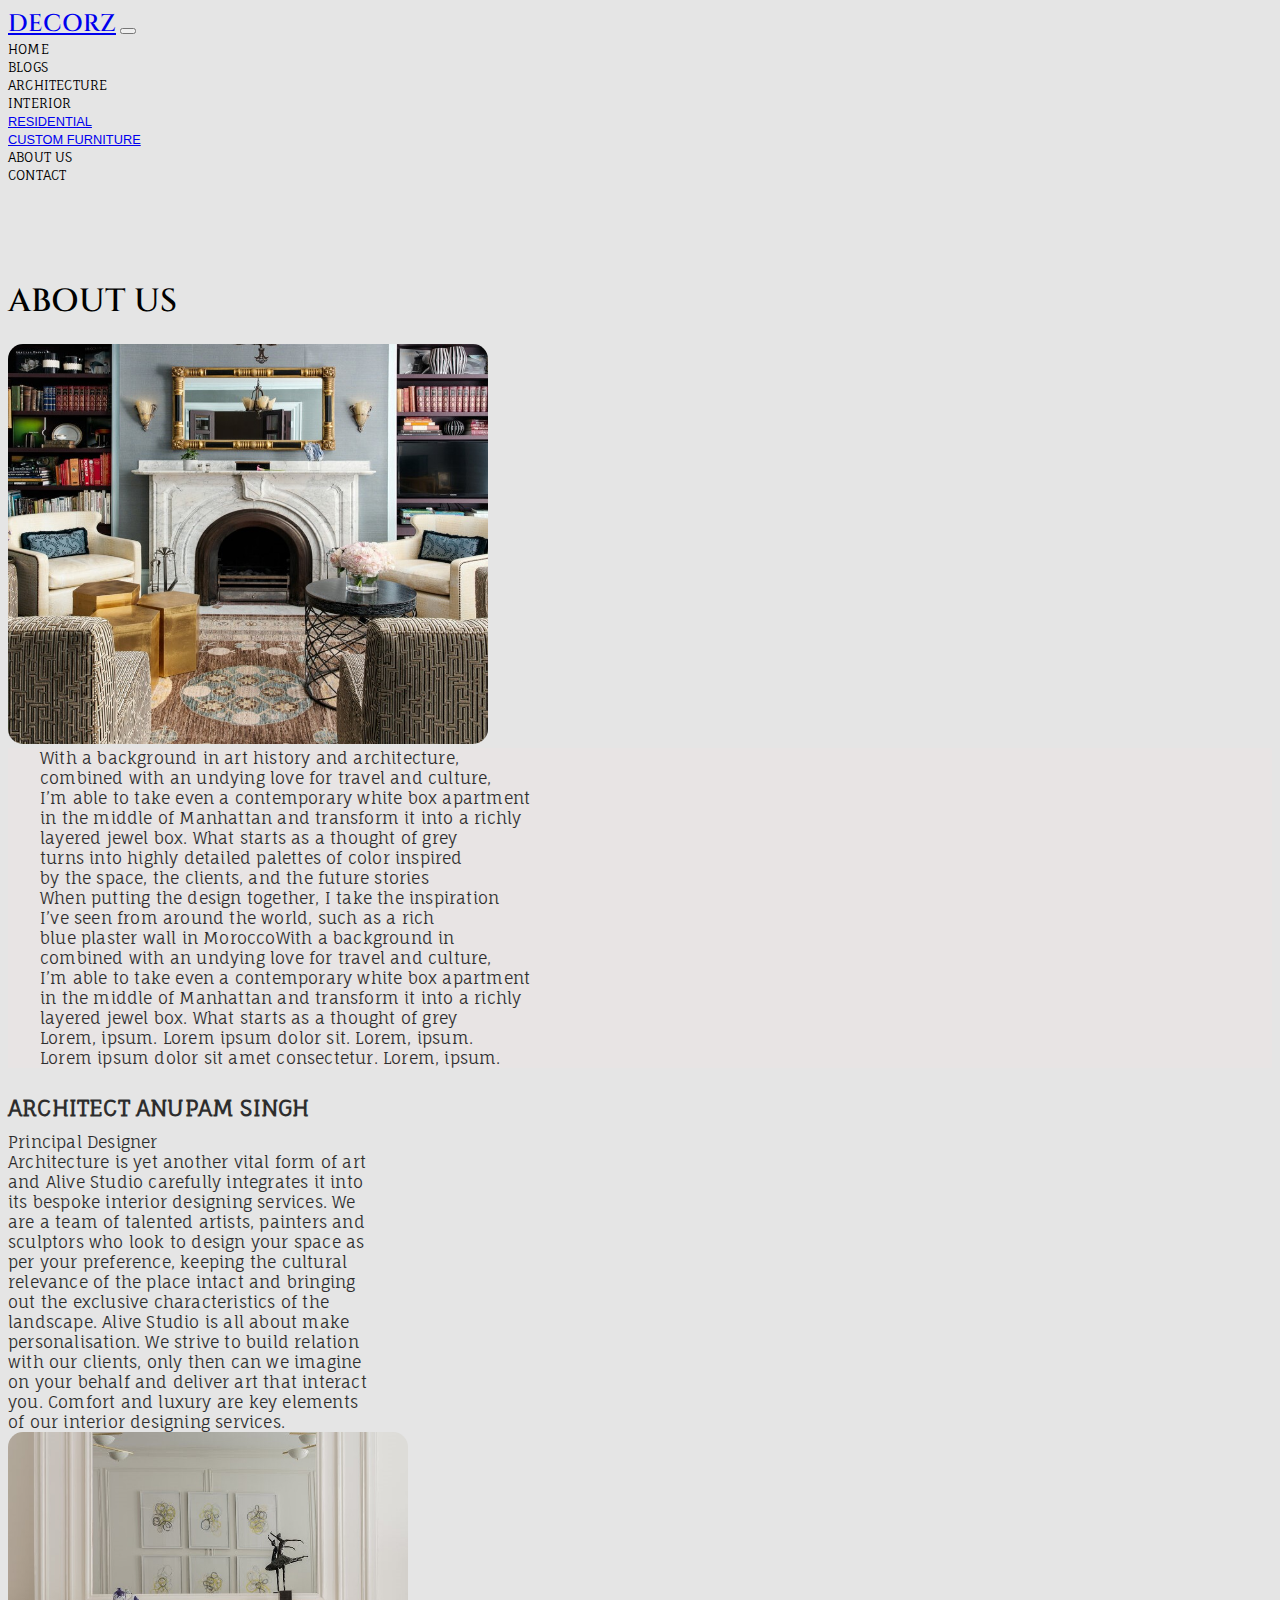
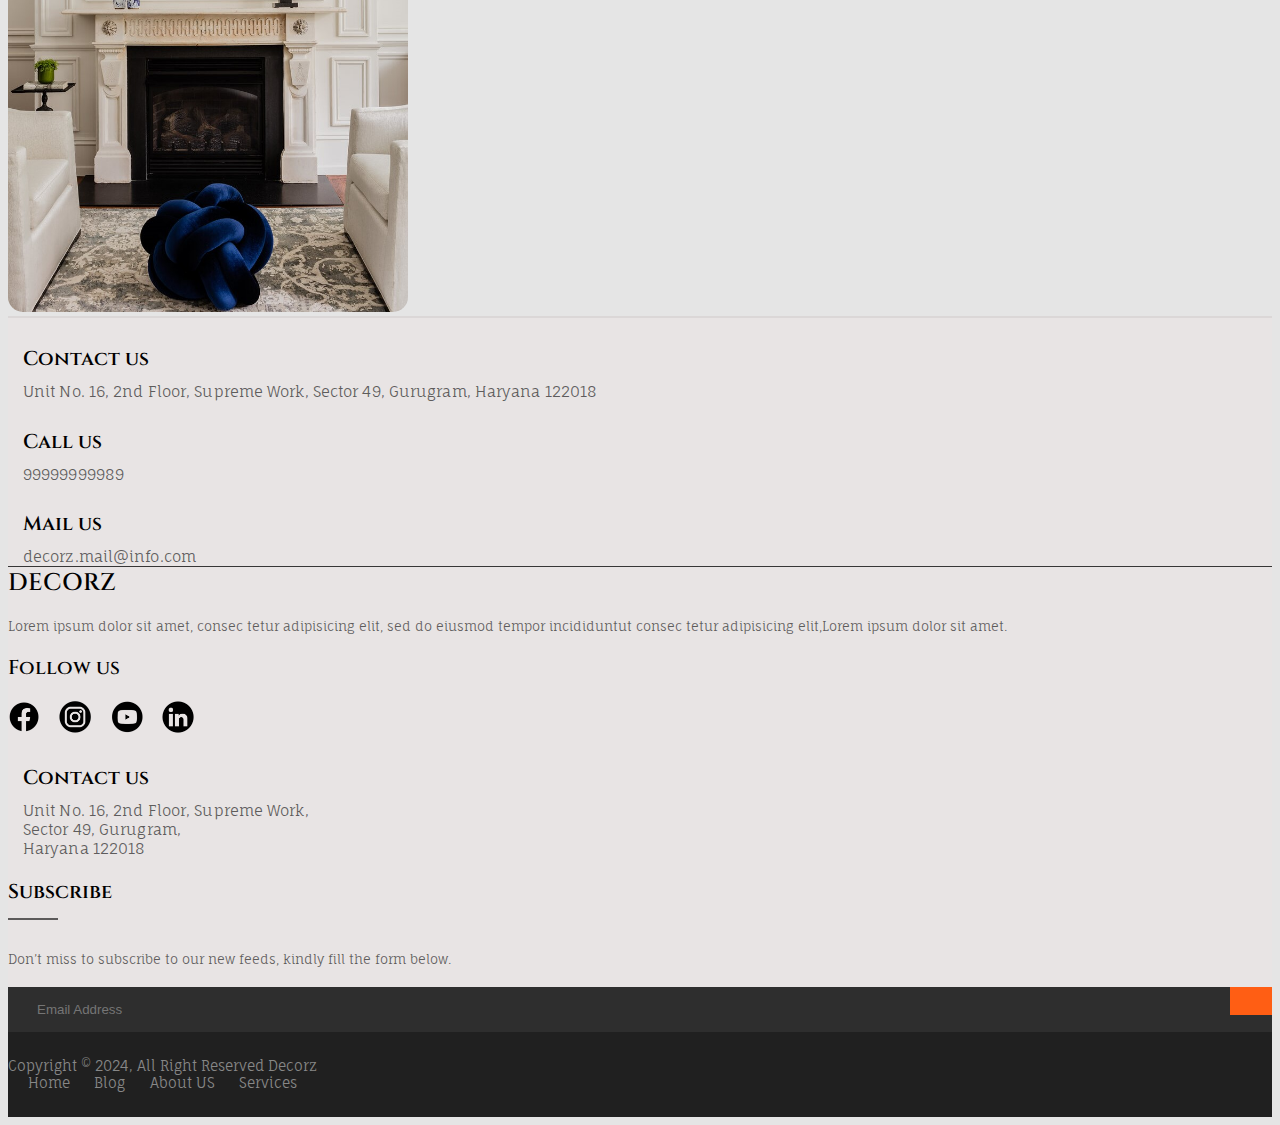
<file: about.html>
<!DOCTYPE html>
<html lang="en">

<head>
  <meta charset="UTF-8">
  <meta name="viewport" content="width=device-width, initial-scale=1.0">
  <title>Decorz</title>
  <link href="https://cdn.jsdelivr.net/npm/bootstrap@5.3.2/dist/css/bootstrap.min.css" rel="stylesheet"
    integrity="sha384-T3c6CoIi6uLrA9TneNEoa7RxnatzjcDSCmG1MXxSR1GAsXEV/Dwwykc2MPK8M2HN" crossorigin="anonymous">
  <link rel="preconnect" href="https://fonts.googleapis.com">
  <link rel="preconnect" href="https://fonts.gstatic.com" crossorigin>
  <link href="https://fonts.googleapis.com/css2?family=Cinzel:wght@400..900&display=swap" rel="stylesheet">
  <link rel="preconnect" href="https://fonts.googleapis.com">
  <link rel="preconnect" href="https://fonts.gstatic.com" crossorigin>
  <link href="https://fonts.googleapis.com/css2?family=Cinzel:wght@400..900&family=Fauna+One&display=swap"
    rel="stylesheet">
  <link rel="stylesheet" href="style.css">
</head>

<body>
  <nav class="navbar navbar-expand-lg bg-body-tertiary fixed-top placeholder-glow">
    <div class="container-fluid">
      <a class="navbar-brand ms-2 me-4" style='font-family: "Cinzel", serif;
          font-optical-sizing: auto;
          font-weight: 560;
          font-style: normal; font-size: 1.5rem;' href="./index.html">DECORZ</a>
      <!-- <button class="navbar-toggler" type="button" data-bs-toggle="collapse" data-bs-target="#navbarSupportedContent"
        aria-controls="navbarSupportedContent" aria-expanded="false" aria-label="Toggle navigation">
        <span class="navbar-toggler-icon"></span>
      </button> -->
      <!-- <div class="collapse navbar-collapse" id="navbarSupportedContent">
        <ul class="navbar-nav me-1 mb-2 mb-lg-0">
          <li class="nav-item">
            <a class="nav-link active" aria-current="page" href="#">Home</a>
          </li>
          <li class="nav-item">
            <a class="nav-link" href="#">Blog</a>
          </li>
          
        </ul>
      </div> -->
      <button class="navbar-toggler" type="button" data-bs-toggle="collapse" data-bs-target="#navbarSupportedContent"
        aria-controls="navbarSupportedContent" aria-expanded="false" aria-label="Toggle navigation">
        <span class="navbar-toggler-icon"></span>
      </button>
      <div class="collapse navbar-collapse justify-content-end" id="navbarSupportedContent">
        <ul class="nav justify-content-end m-1 p-1 me-2">
          <li class="nav-item">
            <a class="nav-link active" style='text-decoration: none; color: black; font-family: "Fauna One", serif;
      font-weight: 400;
      font-style: normal; letter-spacing: 0.2px;' aria-current="page" href="./index.html">HOME</a>
          </li>
          <li class="nav-item">
            <a class="nav-link" style='text-decoration: none; color: black; font-family: "Fauna One", serif;
      font-weight: 400;
      font-style: normal; letter-spacing: 0.2px;' href="./blog.html">BLOGS</a>
          </li> <li class="nav-item">
            <a class="nav-link" style='text-decoration: none; color: black; font-family: "Fauna One", serif;
      font-weight: 400;
      font-style: normal; letter-spacing: 0.2px;' href="./architecture.html">ARCHITECTURE</a>
          </li>
          <li class="nav-item dropdown">
            <a class="nav-link dropdown-toggle" style='text-decoration: none; color: black; font-family: "Fauna One", serif;
      font-weight: 400;
      font-style: normal; letter-spacing: 0.2px;' href="#" role="button" data-bs-toggle="dropdown"
              aria-expanded="false">
              INTERIOR
            </a>
            <ul class="dropdown-menu">
              <li><a class="dropdown-item" href="./interior.html">RESIDENTIAL</a></li>
              <li><a class="dropdown-item" href="./custom.html">CUSTOM FURNITURE</a></li>
            </ul>
          </li>

          <li class="nav-item">
            <a class="nav-link" style='text-decoration: none; color: black; font-family: "Fauna One", serif;
      font-weight: 400;
      font-style: normal; letter-spacing: 0.2px;' href="./about.html">ABOUT US</a>
          </li> 
          <li class="nav-item">
            <a class="nav-link" style='text-decoration: none; color: black; font-family: "Fauna One", serif;
      font-weight: 400;
      font-style: normal; letter-spacing: 0.2px;' href="./contact.html">CONTACT</a>
          </li> 
        </ul>
      </div>


    </div>
  </nav>

  <div class="about_main main4 text-center p-3" style="margin-top: 6rem;">


  <h1 style='font-family: "Cinzel", serif;
  font-optical-sizing: auto;
  font-weight: 560;
  font-style: bold;'>ABOUT US</h1>
    <div class="main4 p-5 m-3 justify-content-center d-flex">
      <div class="img">
        <img src="./img/j4.jpg" style="width:30rem;height: 25rem; border-radius: 15px;" alt="">
      </div>
      <div style="background-color: #E8E4E4;">
        <p class="text-start  p-1" style='font-family: "Fauna One", serif;
        font-weight: 400;
        font-style: normal; letter-spacing: 0.2px;opacity: 80%; font-size: 1rem;margin: 0 0 0 2rem;'>With a background in art history and architecture,
          <br> combined with an undying love for travel and culture, <br> I’m able to take even a contemporary white box
          apartment <br> in the middle of Manhattan and transform it into a richly <br> layered jewel box.
          What starts as a thought of grey <br> turns into highly detailed palettes of color inspired <br> by the space,
          the clients, and the future stories
          <br> When putting the design together, I take the inspiration <br> I’ve seen from around the world, such as a
          rich <br> blue plaster wall in MoroccoWith a background in
          <br> combined with an undying love for travel and culture, <br> I’m able to take even a contemporary white box
          apartment <br> in the middle of Manhattan and transform it into a richly <br> layered jewel box.
          What starts as a thought of grey<br> Lorem, ipsum. Lorem ipsum dolor sit. Lorem, ipsum.<br> Lorem ipsum dolor sit amet consectetur.
          Lorem, ipsum.
        </p>
      </div>
    </div>
</div>

  <div class="main4 p-5 m-5 justify-content-center text-end d-flex">

    <p  style='font-family: "Fauna One", serif;
          font-weight: 400;margin:1rem 2rem 0rem 0rem;
          font-style: normal; letter-spacing: 0.2px; font-size: 1rem; opacity: 80%;'><span
        style="font-weight: bold; font-size: 1.4rem; line-height: 3rem;"> ARCHITECT ANUPAM SINGH </span><br>
        Principal Designer <br>
        Architecture is yet another vital form of art<br>  and Alive Studio carefully integrates it into <br>its bespoke
        interior
        designing  services. We<br> are  a team of talented artists, painters and <br> sculptors who look to design your
        space as<br> per
        your preference, keeping the cultural <br>relevance of the place intact  and bringing <br> out the exclusive
        characteristics
        of the <br> landscape.  Alive Studio is all about make<br> personalisation. We strive to build relation<br> with our
        clients,
       only then can we imagine<br> on  your behalf and deliver art that interact<br>  you. Comfort  and
        luxury are key
        elements<br> of our interior designing services.
      </p>
      <img src="./img/j2.jpg" class="img-thumbnail" style="width:25rem; height: 30rem; border-radius: 15px;" alt="">
  </div>
  
  
  
 

  

  <footer class="footer-section">
    <div class="container">
       <div class="footer-cta pt-5 pb-5">
        <div class="row">
          <div class="col-xl-4 col-md-4 mb-30">
             <div class="single-cta">
                      <i class="fas fa-map-marker-alt"></i>
                      <div class="cta-text">
                          <h4>Contact us</h4>
                          <span>Unit No. 16, 2nd Floor, Supreme Work, Sector 49, Gurugram, Haryana 122018</span>
                      </div>
                  </div> 
          </div>
          <div class="col-xl-4 col-md-4 mb-30">
            <div class="single-cta">
              <i class="fas fa-phone"></i>
              <div class="cta-text">
                <h4>Call us</h4>
                <span>99999999989</span>
              </div>
            </div>
          </div>
          <div class="col-xl-4 col-md-4 mb-30">
            <div class="single-cta">
              <i class="far fa-envelope-open"></i>
              <div class="cta-text">
                <h4>Mail us</h4>
                <span>decorz.mail@info.com</span>
              </div>
            </div>
          </div>
        </div>
      </div> 
      <div class="footer-content pt-5 pb-5">
        <div class="row">
          <div class="col-xl-4 col-lg-4 mb-50">
            <div class="footer-widget">
              <div class="footer-logo">
                <a href="./index.html">DECORZ</a>
              </div>
              <div class="footer-text">
                <p>Lorem ipsum dolor sit amet, consec tetur adipisicing elit, sed do eiusmod tempor incididuntut consec
                  tetur adipisicing
                  elit,Lorem ipsum dolor sit amet.</p>
              </div>
              <div class="footer-social-icon">
                <span>Follow us</span>
                <div class="d-flex w-20">

                  <a href="https://www.facebook.com"><img style="max-width: 2rem;"
                      src="./img/logo/logo2/facebooklogo.png" alt=""></a>
                  <a href="https://www.instagram.com"><img style="max-width: 2rem;" src="./img/logo/logo2/instalogo.png"
                      alt=""></a>
                  <a href="https://www.youtube.com"><img style="max-width: 2rem;" src="./img/logo/logo2/ytlogo.png"
                      alt=""></a>
                  <a href="https://www.linkedin.com"><img style="max-width: 2rem;"
                      src="./img/logo/logo2/linkedinlogo.png" alt=""></a>
                </div>
              </div>
            </div>
          </div>


          <!-- <div class="col-xl-4 col-lg-4 col-md-6 mb-30">
             <div class="footer-widget">
                      <div class="footer-widget-heading">
                          <h3>Useful Links</h3>
                      </div>
                      <ul>
                          <li><a href="#">Home</a></li>
                          <li><a href="#">about</a></li>
                          <li><a href="#">services</a></li>
                          <li><a href="#">portfolio</a></li>
                          <li><a href="#">Contact</a></li>
                          <li><a href="#">About us</a></li>
                          <li><a href="#">Our Services</a></li>
                          <li><a href="#">Expert Team</a></li>
                          <li><a href="#">Contact us</a></li>
                          <li><a href="#">Latest News</a></li>
                      </ul>
                  </div> 
          </div> -->
          <div class="col-xl-4 col-lg-4 col-md-6 mb-50">
            <div class="single-cta">
              <i class="fas fa-map-marker-alt"></i>
              <div class="cta-text">
                <h4>Contact us</h4>
                <span>Unit No. 16, 2nd Floor,  Supreme Work,<br> Sector 49, Gurugram, <br> Haryana 122018</span>
              </div>
            </div>

            <!-- <div class="footer-widget">
                      <div class="footer-widget-heading">
                          <h3>Subscribe</h3>
                      </div>
                      <div class="footer-text mb-25">
                          <p>Don’t miss to subscribe to our new feeds, kindly fill the form below.</p>
                      </div>
                      <div class="subscribe-form">
                          <form action="#">
                              <input type="text" placeholder="Email Address">
                              <button><i class="fab fa-telegram-plane"></i></button>
                          </form>
                      </div>
                  </div> -->
          </div>
          <div class="col-xl-4 col-lg-4 col-md-4 mb-50">
            <div class="footer-widget">
              <div class="footer-widget-heading">
                <h3>Subscribe</h3>
              </div>
              <div class="footer-text mb-25">
                <p>Don’t miss to subscribe to our new feeds, kindly fill the form below.</p>
              </div>
              <div class="subscribe-form">
                <form action="#">
                  <input type="text" placeholder="Email Address">
                  <button><i class="fab fa-telegram-plane"></i></button>
                </form>
              </div>
            </div>
          </div>

        </div>
      </div>
    </div>
  </footer>
  <div class="copyright-area">
    <div class="container">
      <div class="row">
        <div class="col-xl-6 col-lg-6 text-center text-lg-left">
          <div class="copyright-text">
            <p>Copyright &copy; 2024, All Right Reserved Decorz</p>
          </div>
        </div>
        <div class="col-xl-6 col-lg-6 d-none d-lg-block text-right">
          <div class="footer-menu">
            <ul>
              <li><a href="#carouselExampleAutoplaying">Home</a></li>
              <li><a href="#">Blog</a></li>
              <li><a href="./about.html">About US</a></li>
              <li><a href="#main3">Services</a></li>
            </ul>
          </div>
        </div>
      </div>
    </div>
  </div>



</body>
<script src="https://cdn.jsdelivr.net/npm/bootstrap@5.3.2/dist/js/bootstrap.bundle.min.js"
  integrity="sha384-C6RzsynM9kWDrMNeT87bh95OGNyZPhcTNXj1NW7RuBCsyN/o0jlpcV8Qyq46cDfL" crossorigin="anonymous"></script>

</html>
</file>
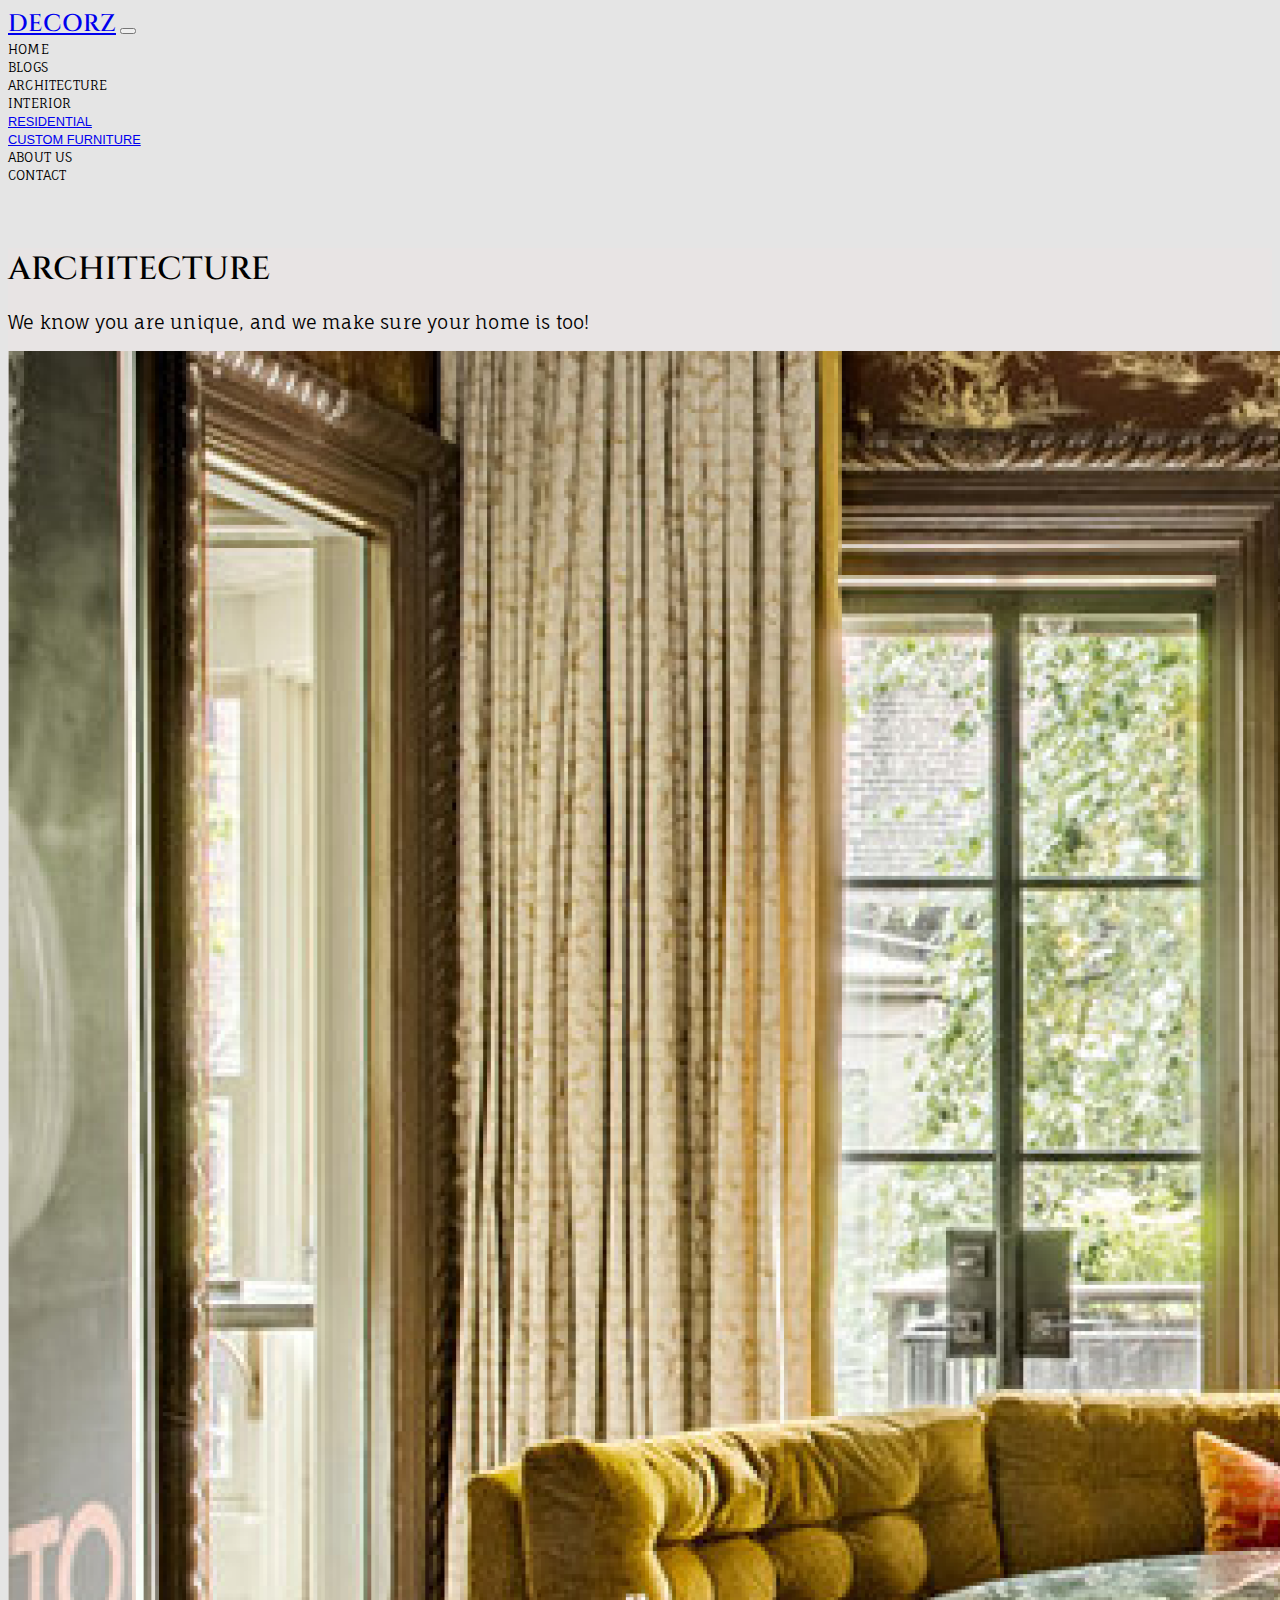
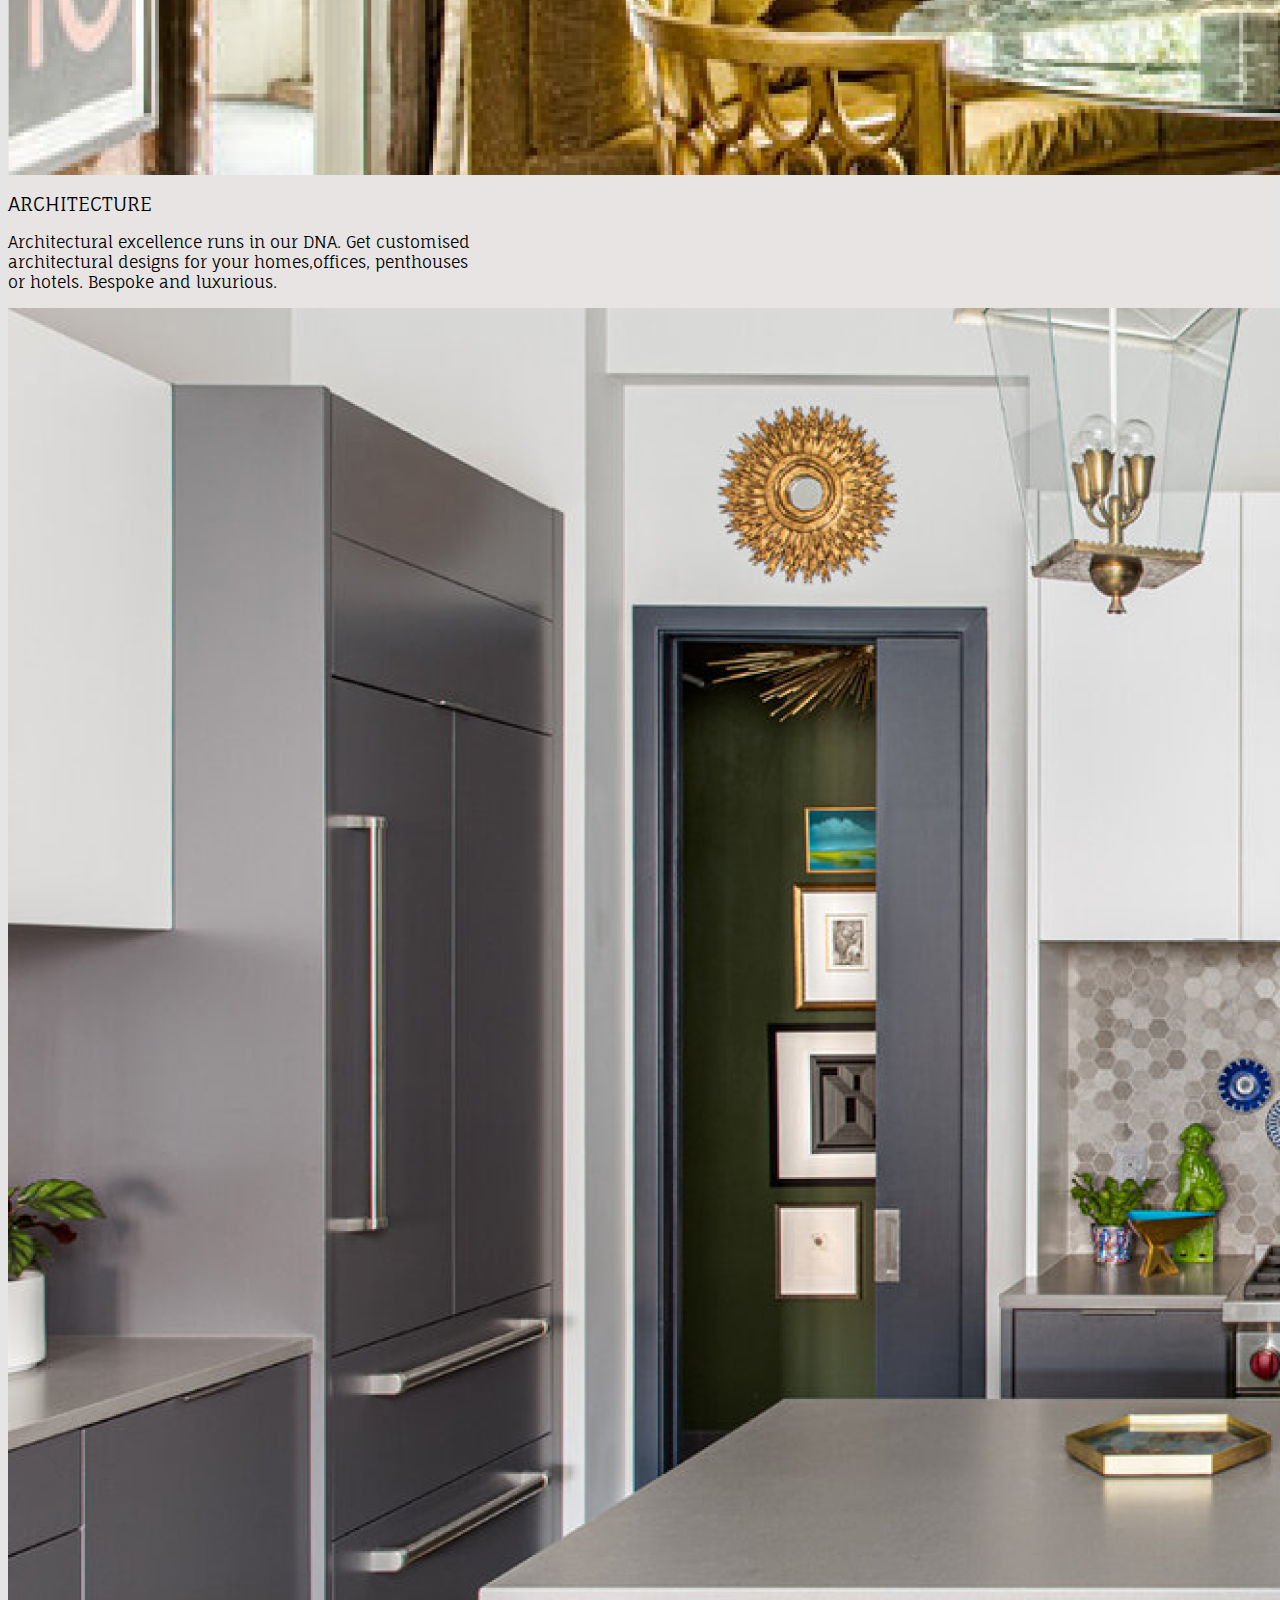
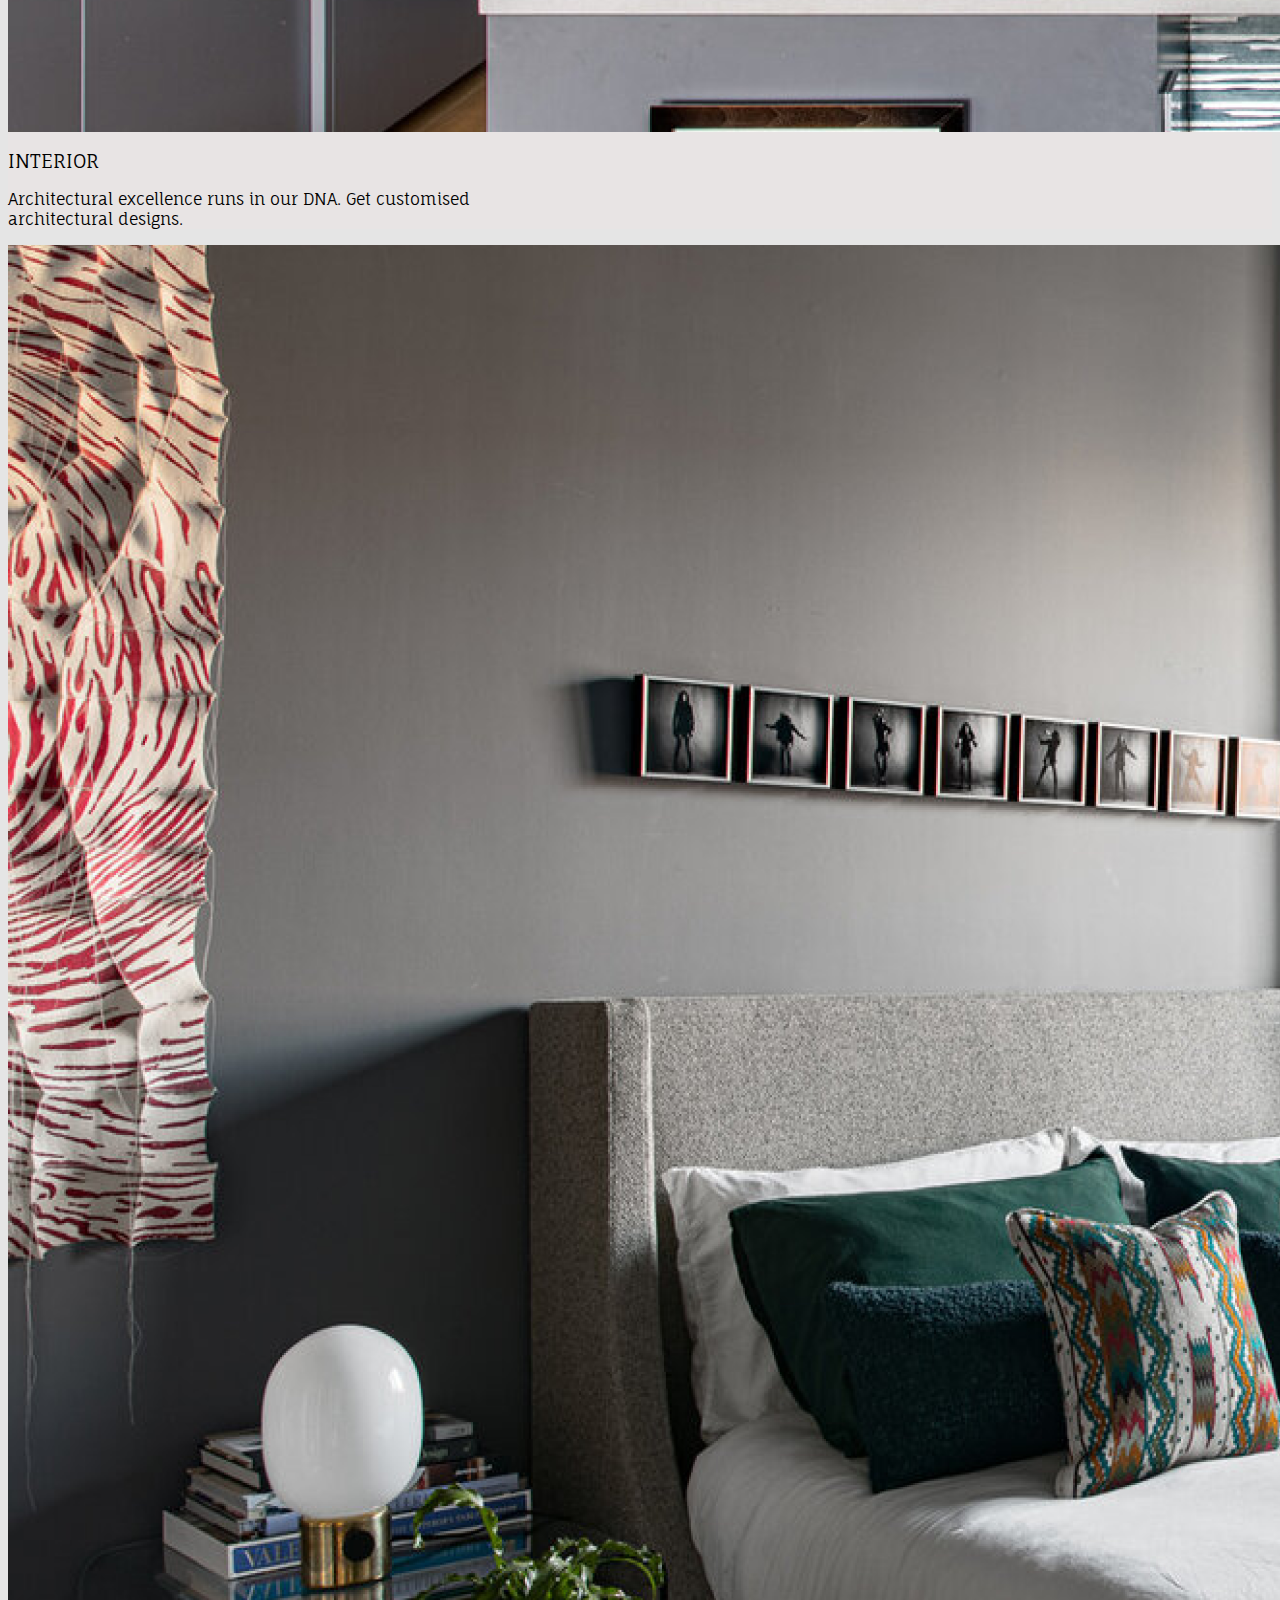
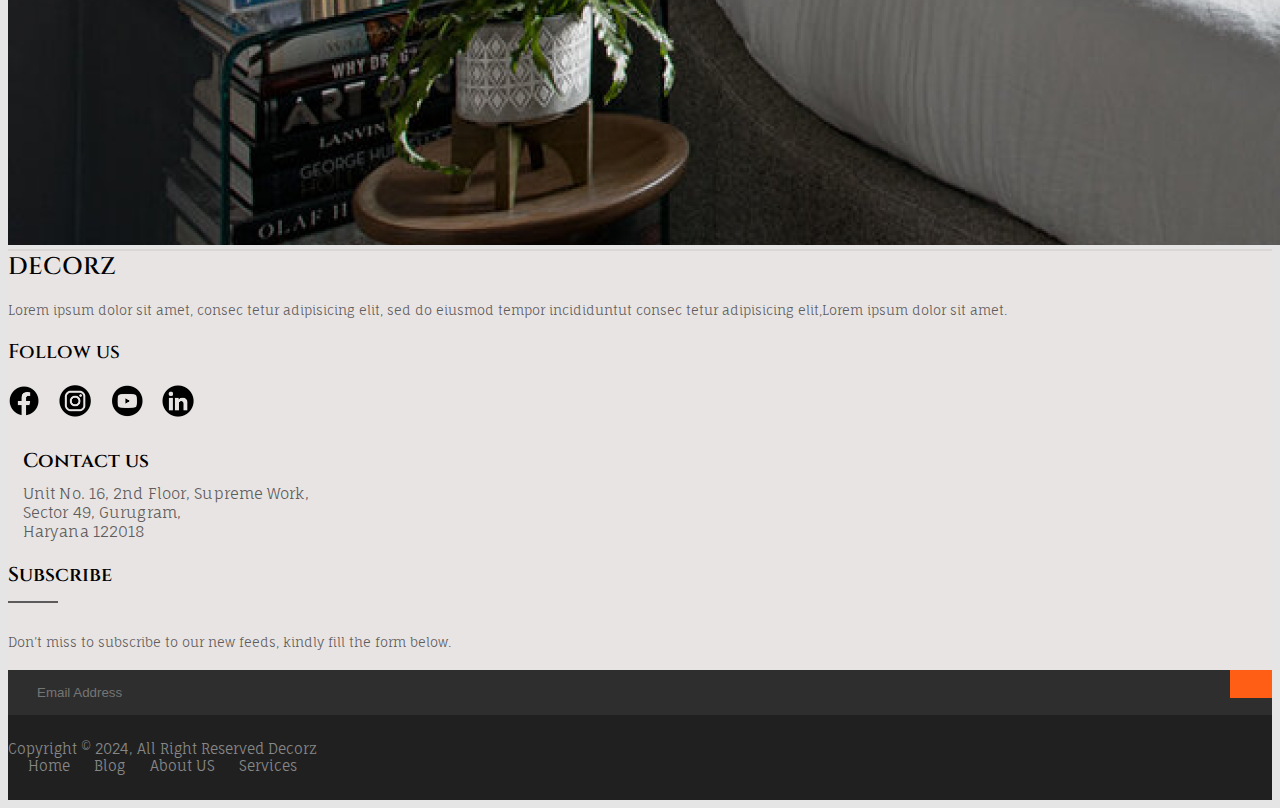
<file: architecture.html>
<!DOCTYPE html>
<html lang="en">

<head>
  <meta charset="UTF-8">
  <meta name="viewport" content="width=device-width, initial-scale=1.0">
  <title>Decorz</title>
  <link href="https://cdn.jsdelivr.net/npm/bootstrap@5.3.2/dist/css/bootstrap.min.css" rel="stylesheet"
    integrity="sha384-T3c6CoIi6uLrA9TneNEoa7RxnatzjcDSCmG1MXxSR1GAsXEV/Dwwykc2MPK8M2HN" crossorigin="anonymous">
  <link rel="preconnect" href="https://fonts.googleapis.com">
  <link rel="preconnect" href="https://fonts.gstatic.com" crossorigin>
  <link href="https://fonts.googleapis.com/css2?family=Cinzel:wght@400..900&display=swap" rel="stylesheet">
  <link rel="preconnect" href="https://fonts.googleapis.com">
  <link rel="preconnect" href="https://fonts.gstatic.com" crossorigin>
  <link href="https://fonts.googleapis.com/css2?family=Cinzel:wght@400..900&family=Fauna+One&display=swap"
    rel="stylesheet">
  <link rel="stylesheet" href="style.css">
</head>

<body>
  <nav class="navbar navbar-expand-lg bg-body-tertiary fixed-top placeholder-glow">
    <div class="container-fluid">
      <a class="navbar-brand ms-2 me-4" style='font-family: "Cinzel", serif;
          font-optical-sizing: auto;
          font-weight: 560;
          font-style: normal; font-size: 1.5rem;' href="./index.html">DECORZ</a>
      <!-- <button class="navbar-toggler" type="button" data-bs-toggle="collapse" data-bs-target="#navbarSupportedContent"
        aria-controls="navbarSupportedContent" aria-expanded="false" aria-label="Toggle navigation">
        <span class="navbar-toggler-icon"></span>
      </button> -->
      <!-- <div class="collapse navbar-collapse" id="navbarSupportedContent">
        <ul class="navbar-nav me-1 mb-2 mb-lg-0">
          <li class="nav-item">
            <a class="nav-link active" aria-current="page" href="#">Home</a>
          </li>
          <li class="nav-item">
            <a class="nav-link" href="#">Blog</a>
          </li>
          
        </ul>
      </div> -->
      <button class="navbar-toggler" type="button" data-bs-toggle="collapse" data-bs-target="#navbarSupportedContent"
        aria-controls="navbarSupportedContent" aria-expanded="false" aria-label="Toggle navigation">
        <span class="navbar-toggler-icon"></span>
      </button>
      <div class="collapse navbar-collapse justify-content-end" id="navbarSupportedContent">
        <ul class="nav justify-content-end m-1 p-1 me-2">
          <li class="nav-item">
            <a class="nav-link active" style='text-decoration: none; color: black; font-family: "Fauna One", serif;
      font-weight: 400;
      font-style: normal; letter-spacing: 0.2px;' aria-current="page" href="./index.html">HOME</a>
          </li>
          <li class="nav-item">
            <a class="nav-link" style='text-decoration: none; color: black; font-family: "Fauna One", serif;
      font-weight: 400;
      font-style: normal; letter-spacing: 0.2px;' href="./blog.html">BLOGS</a>
          </li> <li class="nav-item">
            <a class="nav-link" style='text-decoration: none; color: black; font-family: "Fauna One", serif;
      font-weight: 400;
      font-style: normal; letter-spacing: 0.2px;' href="./architecture.html">ARCHITECTURE</a>
          </li>
          <li class="nav-item dropdown">
            <a class="nav-link dropdown-toggle" style='text-decoration: none; color: black; font-family: "Fauna One", serif;
      font-weight: 400;
      font-style: normal; letter-spacing: 0.2px;' href="#" role="button" data-bs-toggle="dropdown"
              aria-expanded="false">
              INTERIOR
            </a>
            <ul class="dropdown-menu">
              <li><a class="dropdown-item" href="./interior.html">RESIDENTIAL</a></li>
              <li><a class="dropdown-item" href="./custom.html">CUSTOM FURNITURE</a></li>
            </ul>
          </li>

          <li class="nav-item">
            <a class="nav-link" style='text-decoration: none; color: black; font-family: "Fauna One", serif;
      font-weight: 400;
      font-style: normal; letter-spacing: 0.2px;' href="./about.html">ABOUT US</a>
          </li> 
          <li class="nav-item">
            <a class="nav-link" style='text-decoration: none; color: black; font-family: "Fauna One", serif;
      font-weight: 400;
      font-style: normal; letter-spacing: 0.2px;' href="./contact.html">CONTACT</a>
          </li> 
        </ul>
      </div>


    </div>
  </nav>
 


 


  <div class="main3 p-3 m-3" id="main3" style="background-color: #E8E4E4; margin-top: 4rem!important;">

    <h1 class="text-center" style='font-family: "Cinzel", serif;
  font-optical-sizing: auto;
  font-weight: 560;
  font-style: bold;'>ARCHITECTURE</h1>
    <p class="text-center" style='font-family: "Fauna One", serif;
  font-weight: 400;
  font-style: normal; letter-spacing: 0.2px; font-size: 1.1rem;'>We know you are unique, and we make sure your home is
      too!</p>
    <div class=" d-flex justify-content-center">
      <div class="card m-3" style="width: 30rem;">
        <img src="./img/6evolve-harrison2-0074-5@2x.png" class="card-img-top" alt="...">
        <div class="card-body">
          <h1 class="card-text" style='font-family: "Fauna One", serif;
          font-weight: 400;
          font-style: normal; font-size: 1.2rem;'>ARCHITECTURE</h1>
          <p style='font-family: "Fauna One", serif;
          font-weight: 400;
          font-style: normal; font-size: 1rem;' class="card-text">Architectural excellence runs in our DNA. Get
            customised architectural designs for your homes,offices, penthouses or hotels. Bespoke and luxurious.</p>
        </div>
      </div>
      <div class="card m-3" style="width: 30rem;">
        <img src="./img/6evolve-harrison2-0074-1@2x.png" class="card-img-top" alt="...">
        <div class="card-body">
          <h1 style='font-family: "Fauna One", serif;
          font-weight: 400;
          font-style: normal; letter-spacing: 0px; font-size: 1.2rem;' class="card-text">INTERIOR</h1>
          <p style='font-family: "Fauna One", serif;
          font-weight: 400;
          font-style: normal; letter-spacing: 0px; font-size: 1rem;' class="card-text">Architectural excellence runs in
            our DNA. Get customised architectural designs.</p>
        </div>
      </div>
    </div>
  </div>
  <img class="img-fluid position-sticky" src="./img/15evolve-harrison-341-1@2x.png" alt="">






  


  

  <footer class="footer-section">
    <div class="container">
      <!-- <div class="footer-cta pt-5 pb-5">
        <div class="row">
          <div class="col-xl-4 col-md-4 mb-30">
             <div class="single-cta">
                      <i class="fas fa-map-marker-alt"></i>
                      <div class="cta-text">
                          <h4>Contact us</h4>
                          <span>Unit No. 16, 2nd Floor, Supreme Work, Sector 49, Gurugram, Haryana 122018</span>
                      </div>
                  </div> 
          </div>
          <div class="col-xl-4 col-md-4 mb-30">
            <div class="single-cta">
              <i class="fas fa-phone"></i>
              <div class="cta-text">
                <h4>Call us</h4>
                <span>99999999989</span>
              </div>
            </div>
          </div>
          <div class="col-xl-4 col-md-4 mb-30">
            <div class="single-cta">
              <i class="far fa-envelope-open"></i>
              <div class="cta-text">
                <h4>Mail us</h4>
                <span>decorz.mail@info.com</span>
              </div>
            </div>
          </div>
        </div>
      </div> -->
      <div class="footer-content pt-5 pb-5">
        <div class="row">
          <div class="col-xl-4 col-lg-4 mb-50">
            <div class="footer-widget">
              <div class="footer-logo">
                <a href="./index.html">DECORZ</a>
              </div>
              <div class="footer-text">
                <p>Lorem ipsum dolor sit amet, consec tetur adipisicing elit, sed do eiusmod tempor incididuntut consec
                  tetur adipisicing
                  elit,Lorem ipsum dolor sit amet.</p>
              </div>
              <div class="footer-social-icon">
                <span>Follow us</span>
                <div class="d-flex w-20">

                  <a href="https://www.facebook.com"><img style="max-width: 2rem;"
                      src="./img/logo/logo2/facebooklogo.png" alt=""></a>
                  <a href="https://www.instagram.com"><img style="max-width: 2rem;" src="./img/logo/logo2/instalogo.png"
                      alt=""></a>
                  <a href="https://www.youtube.com"><img style="max-width: 2rem;" src="./img/logo/logo2/ytlogo.png"
                      alt=""></a>
                  <a href="https://www.linkedin.com"><img style="max-width: 2rem;"
                      src="./img/logo/logo2/linkedinlogo.png" alt=""></a>
                </div>
              </div>
            </div>
          </div>


          <!-- <div class="col-xl-4 col-lg-4 col-md-6 mb-30">
             <div class="footer-widget">
                      <div class="footer-widget-heading">
                          <h3>Useful Links</h3>
                      </div>
                      <ul>
                          <li><a href="#">Home</a></li>
                          <li><a href="#">about</a></li>
                          <li><a href="#">services</a></li>
                          <li><a href="#">portfolio</a></li>
                          <li><a href="#">Contact</a></li>
                          <li><a href="#">About us</a></li>
                          <li><a href="#">Our Services</a></li>
                          <li><a href="#">Expert Team</a></li>
                          <li><a href="#">Contact us</a></li>
                          <li><a href="#">Latest News</a></li>
                      </ul>
                  </div> 
          </div> -->
          <div class="col-xl-4 col-lg-4 col-md-6 mb-50">
            <div class="single-cta">
              <i class="fas fa-map-marker-alt"></i>
              <div class="cta-text">
                <h4>Contact us</h4>
                <span>Unit No. 16, 2nd Floor,  Supreme Work,<br> Sector 49, Gurugram, <br> Haryana 122018</span>
              </div>
            </div>

            <!-- <div class="footer-widget">
                      <div class="footer-widget-heading">
                          <h3>Subscribe</h3>
                      </div>
                      <div class="footer-text mb-25">
                          <p>Don’t miss to subscribe to our new feeds, kindly fill the form below.</p>
                      </div>
                      <div class="subscribe-form">
                          <form action="#">
                              <input type="text" placeholder="Email Address">
                              <button><i class="fab fa-telegram-plane"></i></button>
                          </form>
                      </div>
                  </div> -->
          </div>
          <div class="col-xl-4 col-lg-4 col-md-4 mb-50">
            <div class="footer-widget">
              <div class="footer-widget-heading">
                <h3>Subscribe</h3>
              </div>
              <div class="footer-text mb-25">
                <p>Don’t miss to subscribe to our new feeds, kindly fill the form below.</p>
              </div>
              <div class="subscribe-form">
                <form action="#">
                  <input type="text" placeholder="Email Address">
                  <button><i class="fab fa-telegram-plane"></i></button>
                </form>
              </div>
            </div>
          </div>

        </div>
      </div>
    </div>
   
  </footer>
  <div class="copyright-area">
    <div class="container">
      <div class="row">
        <div class="col-xl-6 col-lg-6 text-center text-lg-left">
          <div class="copyright-text">
            <p>Copyright &copy; 2024, All Right Reserved Decorz</p>
          </div>
        </div>
        <div class="col-xl-6 col-lg-6 d-none d-lg-block text-right">
          <div class="footer-menu">
            <ul>
              <li><a href="#carouselExampleAutoplaying">Home</a></li>
              <li><a href="#">Blog</a></li>
              <li><a href="./about.html">About US</a></li>
              <li><a href="#main3">Services</a></li>
            </ul>
          </div>
        </div>
      </div>
    </div>
  </div>

</body>
<script src="https://cdn.jsdelivr.net/npm/bootstrap@5.3.2/dist/js/bootstrap.bundle.min.js"
  integrity="sha384-C6RzsynM9kWDrMNeT87bh95OGNyZPhcTNXj1NW7RuBCsyN/o0jlpcV8Qyq46cDfL" crossorigin="anonymous"></script>

</html>
</file>
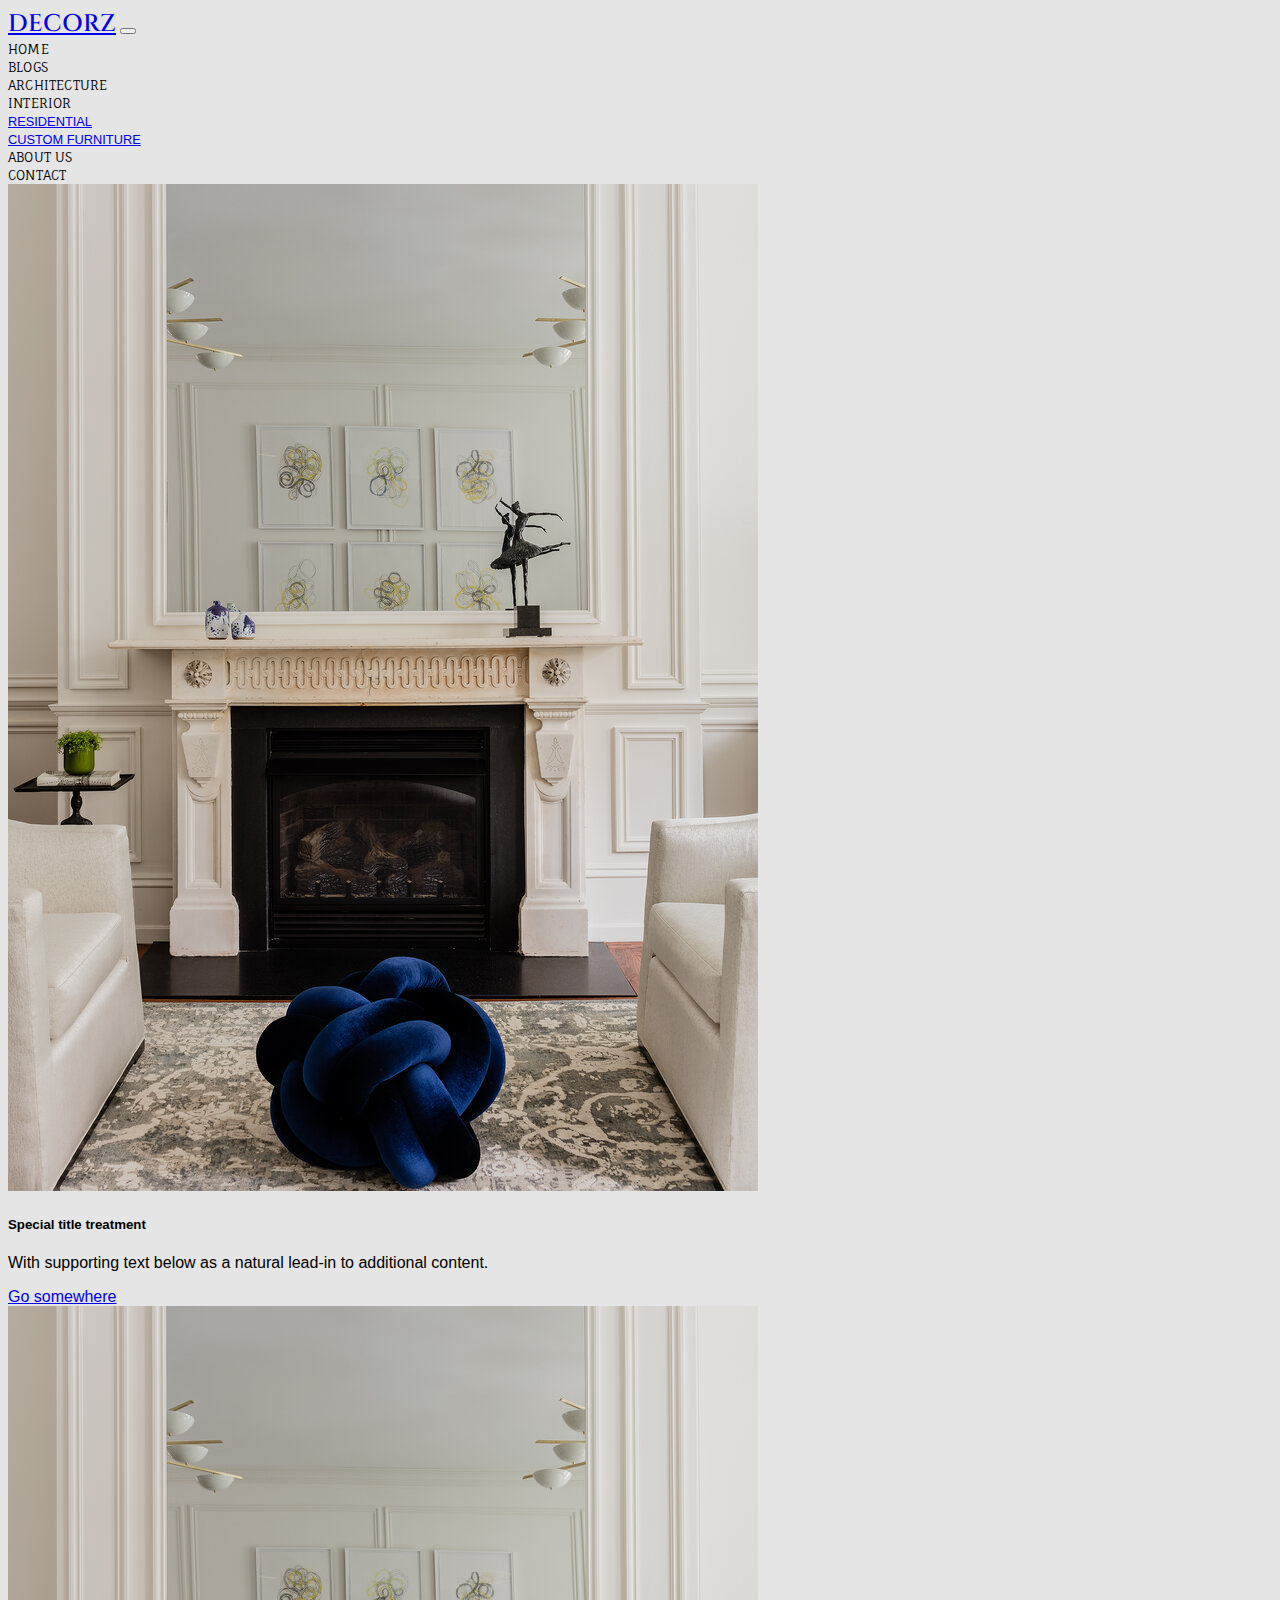
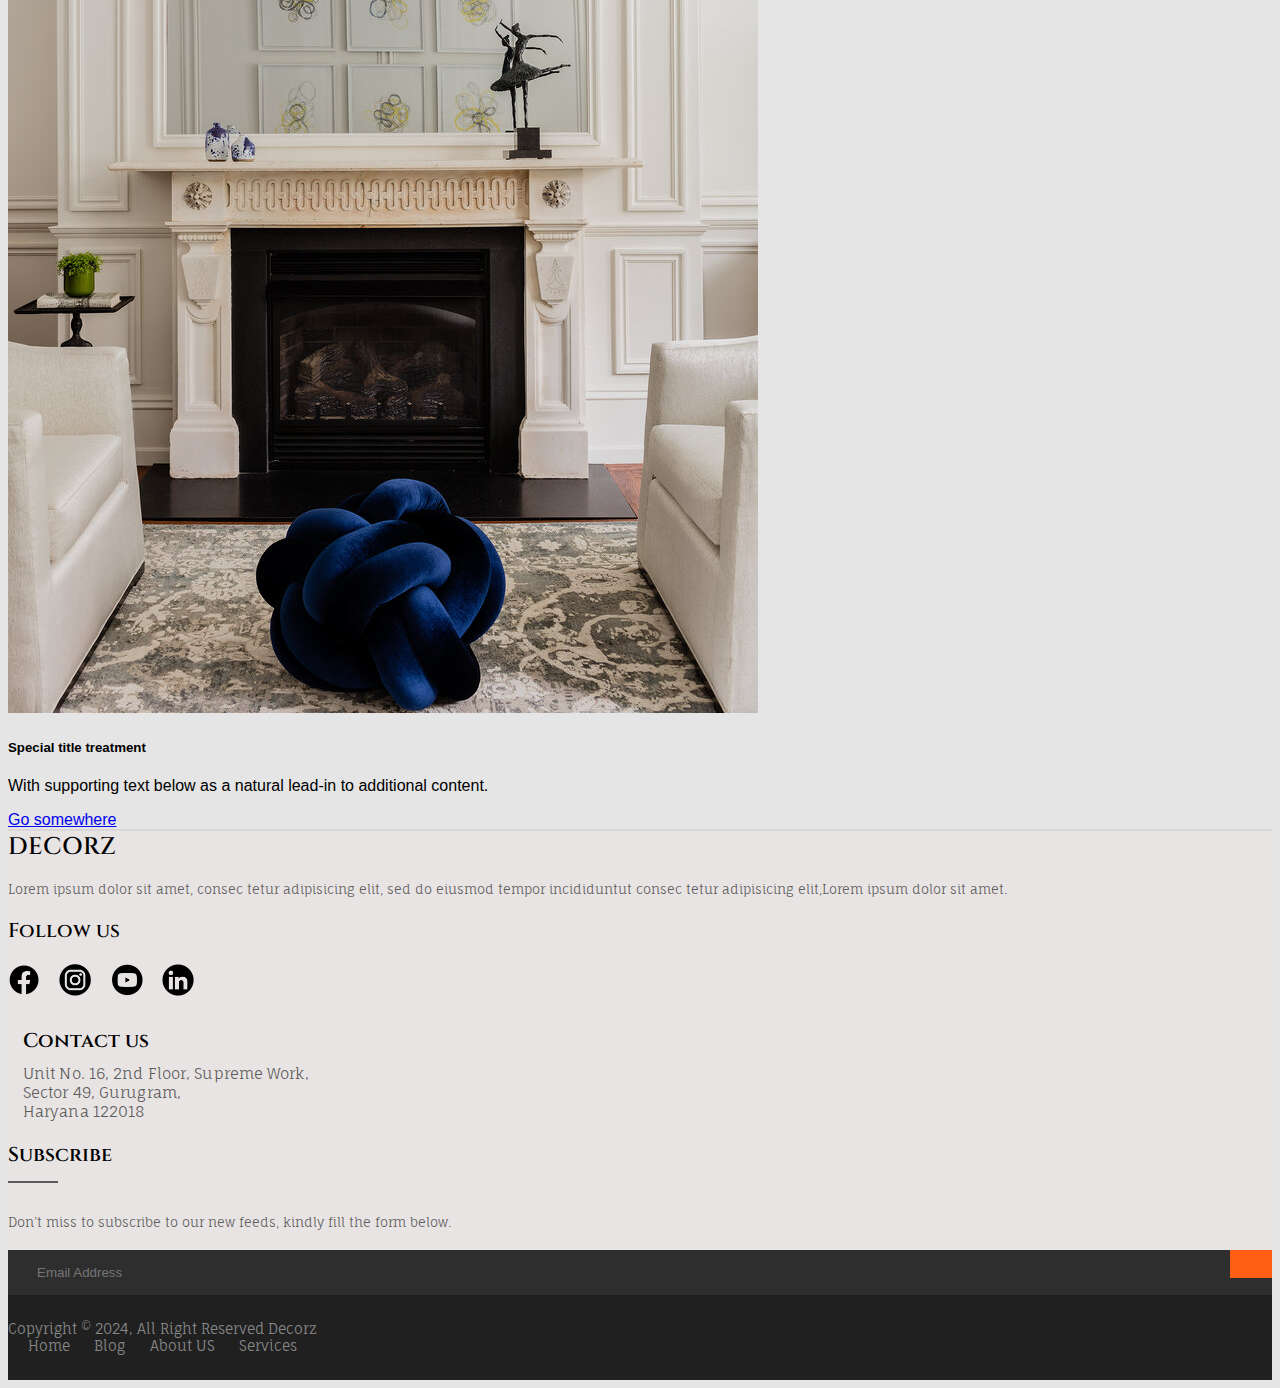
<file: blog.html>
<!DOCTYPE html>
<html lang="en">
    <head>
        <meta charset="UTF-8">
        <meta name="viewport" content="width=device-width, initial-scale=1.0">
        <title>Blog</title>
        <link href="https://cdn.jsdelivr.net/npm/bootstrap@5.3.2/dist/css/bootstrap.min.css" rel="stylesheet"
          integrity="sha384-T3c6CoIi6uLrA9TneNEoa7RxnatzjcDSCmG1MXxSR1GAsXEV/Dwwykc2MPK8M2HN" crossorigin="anonymous">
        <link rel="preconnect" href="https://fonts.googleapis.com">
        <link rel="preconnect" href="https://fonts.gstatic.com" crossorigin>
        <link href="https://fonts.googleapis.com/css2?family=Cinzel:wght@400..900&display=swap" rel="stylesheet">
        <link rel="preconnect" href="https://fonts.googleapis.com">
        <link rel="preconnect" href="https://fonts.gstatic.com" crossorigin>
        <link href="https://fonts.googleapis.com/css2?family=Cinzel:wght@400..900&family=Fauna+One&display=swap"
          rel="stylesheet">
      <link rel="stylesheet" href="style.css">
      </head>
<body>
  <nav class="navbar navbar-expand-lg bg-body-tertiary fixed-top placeholder-glow">
    <div class="container-fluid">
      <a class="navbar-brand ms-2 me-4" style='font-family: "Cinzel", serif;
          font-optical-sizing: auto;
          font-weight: 560;
          font-style: normal; font-size: 1.5rem;' href="./index.html">DECORZ</a>
      <!-- <button class="navbar-toggler" type="button" data-bs-toggle="collapse" data-bs-target="#navbarSupportedContent"
        aria-controls="navbarSupportedContent" aria-expanded="false" aria-label="Toggle navigation">
        <span class="navbar-toggler-icon"></span>
      </button> -->
      <!-- <div class="collapse navbar-collapse" id="navbarSupportedContent">
        <ul class="navbar-nav me-1 mb-2 mb-lg-0">
          <li class="nav-item">
            <a class="nav-link active" aria-current="page" href="#">Home</a>
          </li>
          <li class="nav-item">
            <a class="nav-link" href="#">Blog</a>
          </li>
          
        </ul>
      </div> -->
      <button class="navbar-toggler" type="button" data-bs-toggle="collapse" data-bs-target="#navbarSupportedContent"
        aria-controls="navbarSupportedContent" aria-expanded="false" aria-label="Toggle navigation">
        <span class="navbar-toggler-icon"></span>
      </button>
      <div class="collapse navbar-collapse justify-content-end" id="navbarSupportedContent">
        <ul class="nav justify-content-end m-1 p-1 me-2">
          <li class="nav-item">
            <a class="nav-link active" style='text-decoration: none; color: black; font-family: "Fauna One", serif;
      font-weight: 400;
      font-style: normal; letter-spacing: 0.2px;' aria-current="page" href="./index.html">HOME</a>
          </li>
          <li class="nav-item">
            <a class="nav-link" style='text-decoration: none; color: black; font-family: "Fauna One", serif;
      font-weight: 400;
      font-style: normal; letter-spacing: 0.2px;' href="./blog.html">BLOGS</a>
          </li> <li class="nav-item">
            <a class="nav-link" style='text-decoration: none; color: black; font-family: "Fauna One", serif;
      font-weight: 400;
      font-style: normal; letter-spacing: 0.2px;' href="./architecture.html">ARCHITECTURE</a>
          </li>
          <li class="nav-item dropdown">
            <a class="nav-link dropdown-toggle" style='text-decoration: none; color: black; font-family: "Fauna One", serif;
      font-weight: 400;
      font-style: normal; letter-spacing: 0.2px;' href="#" role="button" data-bs-toggle="dropdown"
              aria-expanded="false">
              INTERIOR
            </a>
            <ul class="dropdown-menu">
              <li><a class="dropdown-item" href="./interior.html">RESIDENTIAL</a></li>
              <li><a class="dropdown-item" href="./custom.html">CUSTOM FURNITURE</a></li>
            </ul>
          </li>

          <li class="nav-item">
            <a class="nav-link" style='text-decoration: none; color: black; font-family: "Fauna One", serif;
      font-weight: 400;
      font-style: normal; letter-spacing: 0.2px;' href="./about.html">ABOUT US</a>
          </li> 
          <li class="nav-item">
            <a class="nav-link" style='text-decoration: none; color: black; font-family: "Fauna One", serif;
      font-weight: 400;
      font-style: normal; letter-spacing: 0.2px;' href="./contact.html">CONTACT</a>
          </li> 
        </ul>
      </div>


    </div>
  </nav>

    <div class="main_card d-flex m-5 p-1 justify-content-center">
        <div class="row">
            <div class="col-sm-6 mb-3 mb-sm-0">
              <div class="card" >
                <img src="./img/_J7A6281.jpg" alt="" class="card-img-top">
                <div class="card-body">
                    <h5 class="card-title">Special title treatment</h5>
                    <p class="card-text">With supporting text below as a natural lead-in to additional content.</p>
                    <a href="#" class="btn btn-primary">Go somewhere</a>
                </div>
            </div>
        </div>
        <div class="col-sm-6">
            <div class="card">
                  <img src="./img/_J7A6281.jpg" alt="" class="card-img-top">
                <div class="card-body">
                  <h5 class="card-title">Special title treatment</h5>
                  <p class="card-text">With supporting text below as a natural lead-in to additional content.</p>
                  <a href="#" class="btn btn-primary">Go somewhere</a>
                </div>
              </div>
            </div>
          </div>
    </div>

    <footer class="footer-section">
      <div class="container">
        <!-- <div class="footer-cta pt-5 pb-5">
          <div class="row">
            <div class="col-xl-4 col-md-4 mb-30">
               <div class="single-cta">
                        <i class="fas fa-map-marker-alt"></i>
                        <div class="cta-text">
                            <h4>Contact us</h4>
                            <span>Unit No. 16, 2nd Floor, Supreme Work, Sector 49, Gurugram, Haryana 122018</span>
                        </div>
                    </div> 
            </div>
            <div class="col-xl-4 col-md-4 mb-30">
              <div class="single-cta">
                <i class="fas fa-phone"></i>
                <div class="cta-text">
                  <h4>Call us</h4>
                  <span>99999999989</span>
                </div>
              </div>
            </div>
            <div class="col-xl-4 col-md-4 mb-30">
              <div class="single-cta">
                <i class="far fa-envelope-open"></i>
                <div class="cta-text">
                  <h4>Mail us</h4>
                  <span>decorz.mail@info.com</span>
                </div>
              </div>
            </div>
          </div>
        </div> -->
        <div class="footer-content pt-5 pb-5">
          <div class="row">
            <div class="col-xl-4 col-lg-4 mb-50">
              <div class="footer-widget">
                <div class="footer-logo">
                  <a href="./index.html">DECORZ</a>
                </div>
                <div class="footer-text">
                  <p>Lorem ipsum dolor sit amet, consec tetur adipisicing elit, sed do eiusmod tempor incididuntut consec
                    tetur adipisicing
                    elit,Lorem ipsum dolor sit amet.</p>
                </div>
                <div class="footer-social-icon">
                  <span>Follow us</span>
                  <div class="d-flex w-20">
  
                    <a href="https://www.facebook.com"><img style="max-width: 2rem;"
                        src="./img/logo/logo2/facebooklogo.png" alt=""></a>
                    <a href="https://www.instagram.com"><img style="max-width: 2rem;" src="./img/logo/logo2/instalogo.png"
                        alt=""></a>
                    <a href="https://www.youtube.com"><img style="max-width: 2rem;" src="./img/logo/logo2/ytlogo.png"
                        alt=""></a>
                    <a href="https://www.linkedin.com"><img style="max-width: 2rem;"
                        src="./img/logo/logo2/linkedinlogo.png" alt=""></a>
                  </div>
                </div>
              </div>
            </div>
  
  
            <!-- <div class="col-xl-4 col-lg-4 col-md-6 mb-30">
               <div class="footer-widget">
                        <div class="footer-widget-heading">
                            <h3>Useful Links</h3>
                        </div>
                        <ul>
                            <li><a href="#">Home</a></li>
                            <li><a href="#">about</a></li>
                            <li><a href="#">services</a></li>
                            <li><a href="#">portfolio</a></li>
                            <li><a href="#">Contact</a></li>
                            <li><a href="#">About us</a></li>
                            <li><a href="#">Our Services</a></li>
                            <li><a href="#">Expert Team</a></li>
                            <li><a href="#">Contact us</a></li>
                            <li><a href="#">Latest News</a></li>
                        </ul>
                    </div> 
            </div> -->
            <div class="col-xl-4 col-lg-4 col-md-6 mb-50">
              <div class="single-cta">
                <i class="fas fa-map-marker-alt"></i>
                <div class="cta-text">
                  <h4>Contact us</h4>
                  <span>Unit No. 16, 2nd Floor,  Supreme Work,<br> Sector 49, Gurugram, <br> Haryana 122018</span>
                </div>
              </div>
  
              <!-- <div class="footer-widget">
                        <div class="footer-widget-heading">
                            <h3>Subscribe</h3>
                        </div>
                        <div class="footer-text mb-25">
                            <p>Don’t miss to subscribe to our new feeds, kindly fill the form below.</p>
                        </div>
                        <div class="subscribe-form">
                            <form action="#">
                                <input type="text" placeholder="Email Address">
                                <button><i class="fab fa-telegram-plane"></i></button>
                            </form>
                        </div>
                    </div> -->
            </div>
            <div class="col-xl-4 col-lg-4 col-md-4 mb-50">
              <div class="footer-widget">
                <div class="footer-widget-heading">
                  <h3>Subscribe</h3>
                </div>
                <div class="footer-text mb-25">
                  <p>Don’t miss to subscribe to our new feeds, kindly fill the form below.</p>
                </div>
                <div class="subscribe-form">
                  <form action="#">
                    <input type="text" placeholder="Email Address">
                    <button><i class="fab fa-telegram-plane"></i></button>
                  </form>
                </div>
              </div>
            </div>
  
          </div>
        </div>
      </div>
    </footer>    
    <div class="copyright-area">
      <div class="container">
        <div class="row">
          <div class="col-xl-6 col-lg-6 text-center text-lg-left">
            <div class="copyright-text">
              <p>Copyright &copy; 2024, All Right Reserved Decorz</p>
            </div>
          </div>
          <div class="col-xl-6 col-lg-6 d-none d-lg-block text-right">
            <div class="footer-menu">
              <ul>
                <li><a href="#carouselExampleAutoplaying">Home</a></li>
                <li><a href="#">Blog</a></li>
                <li><a href="./about.html">About US</a></li>
                <li><a href="#main3">Services</a></li>
              </ul>
            </div>
          </div>
        </div>
      </div>
    </div>
    
</body>
<script src="https://cdn.jsdelivr.net/npm/bootstrap@5.3.2/dist/js/bootstrap.bundle.min.js"
  integrity="sha384-C6RzsynM9kWDrMNeT87bh95OGNyZPhcTNXj1NW7RuBCsyN/o0jlpcV8Qyq46cDfL" crossorigin="anonymous"></script>
</html>
</file>
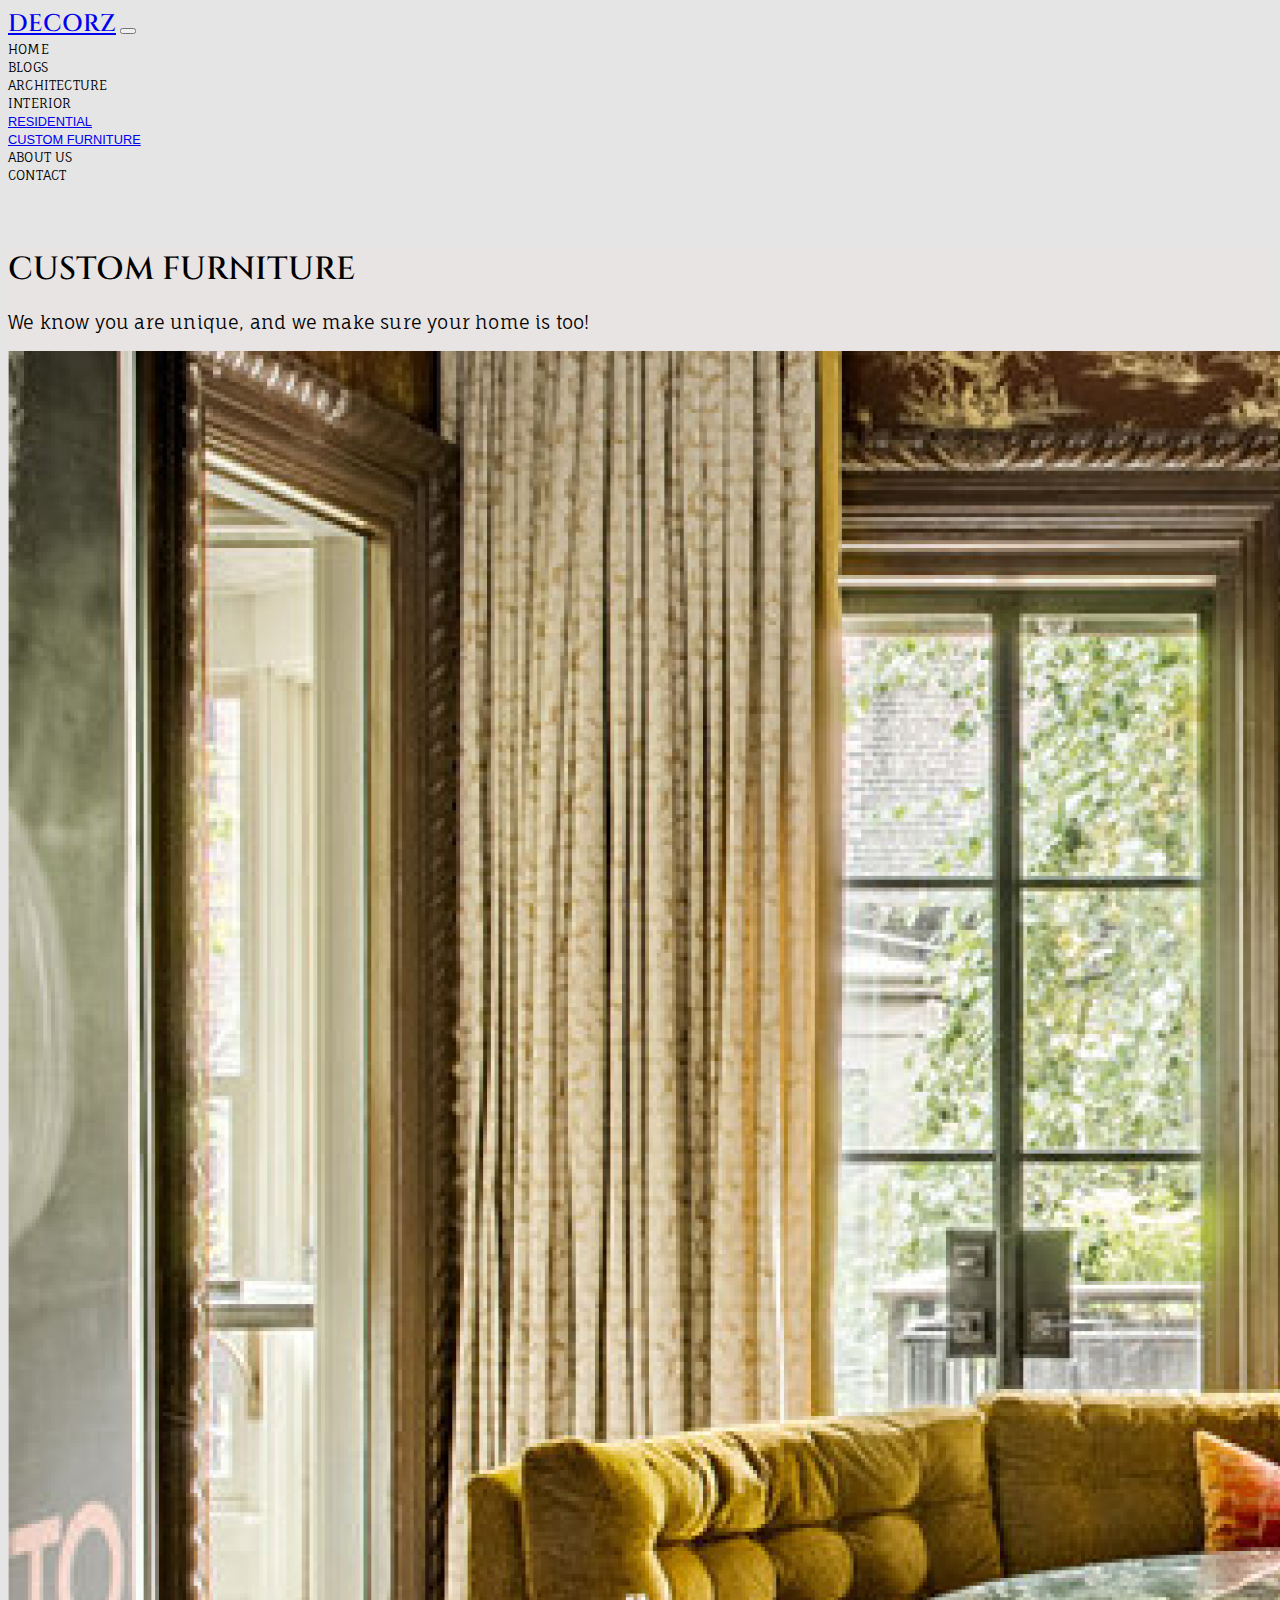
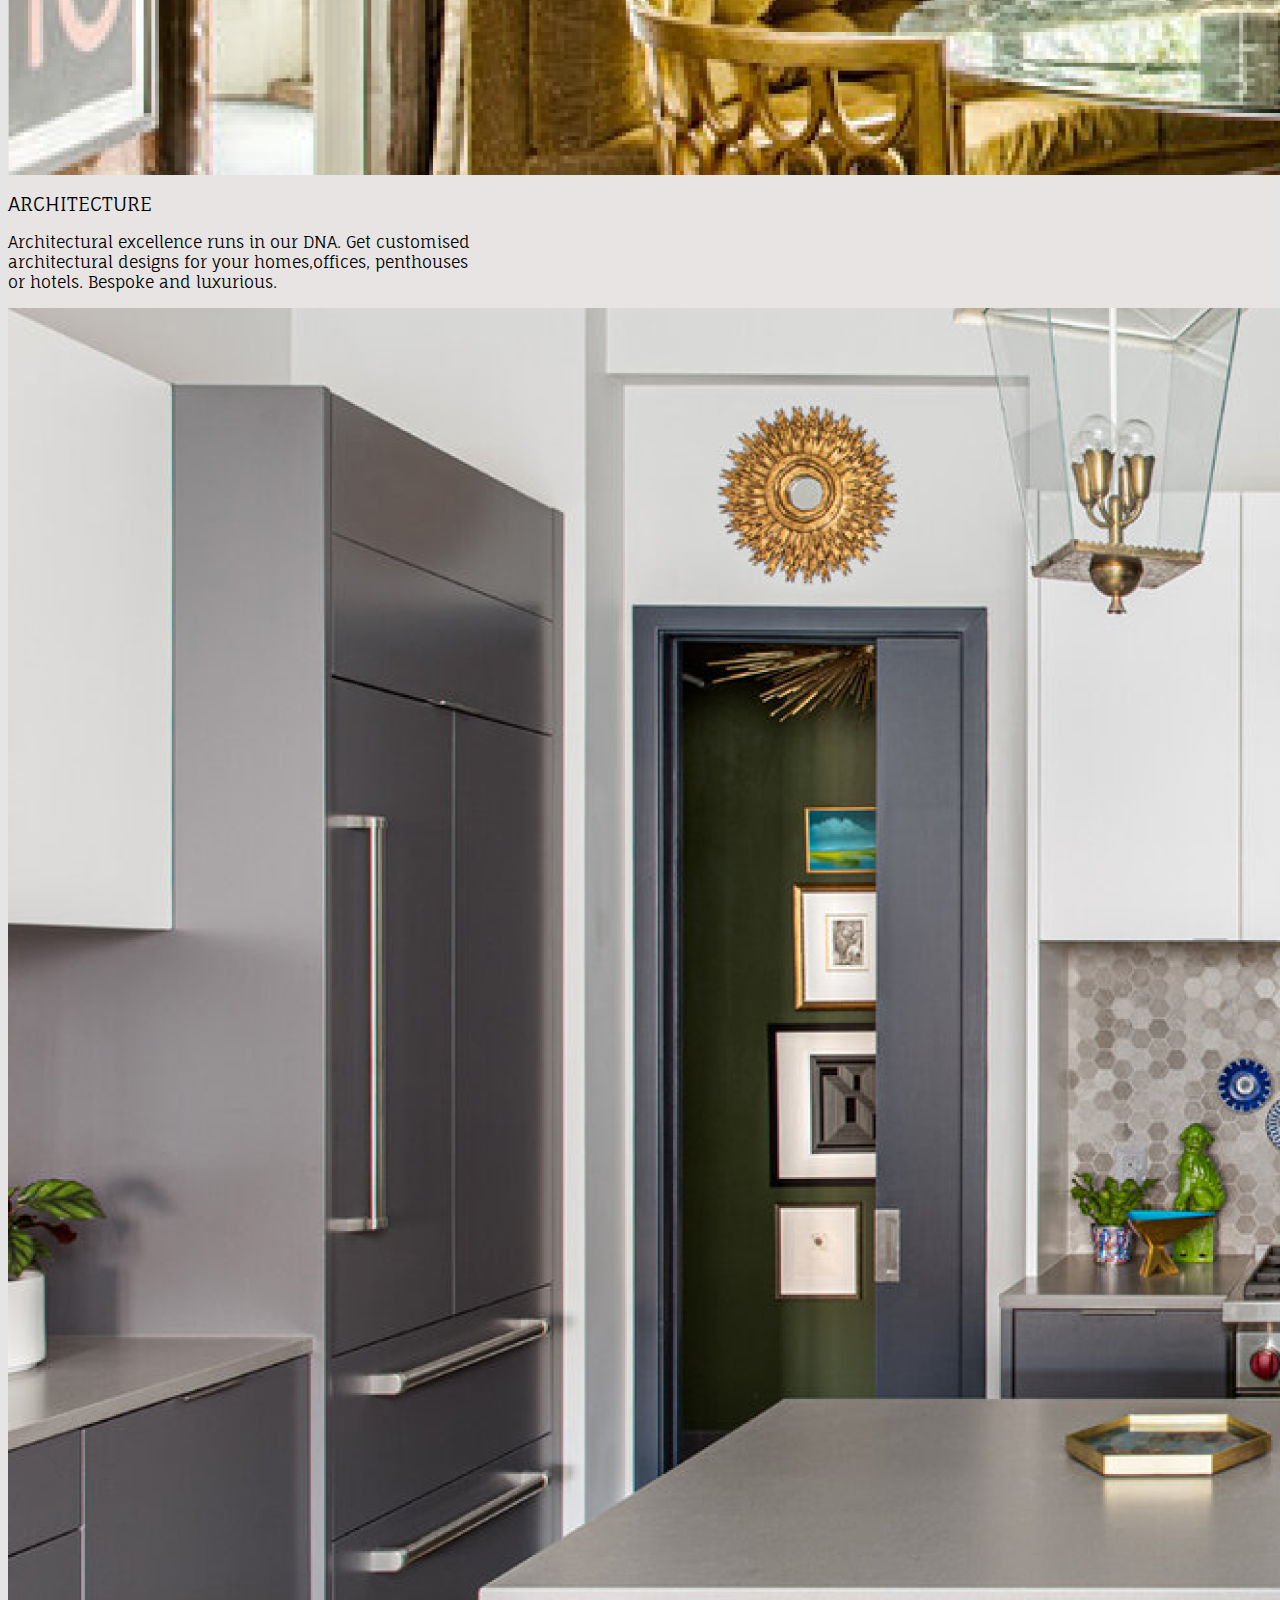
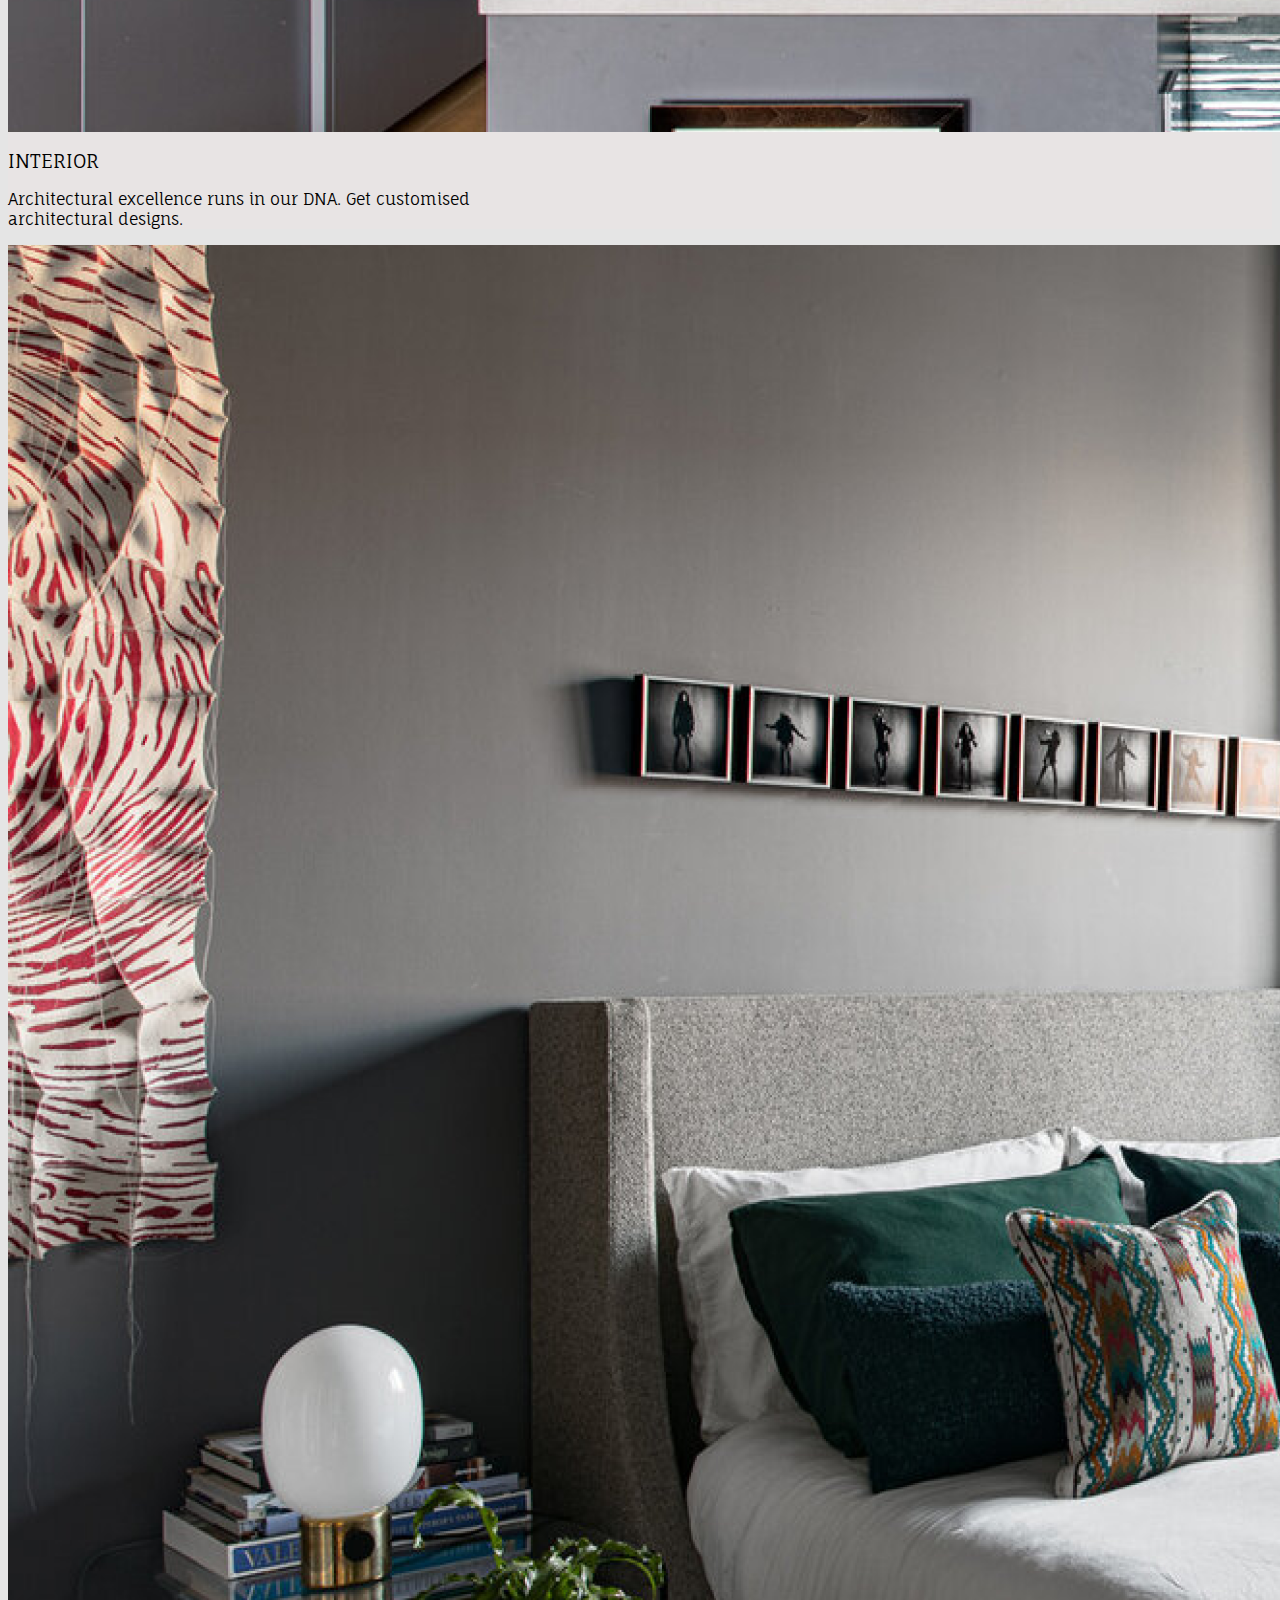
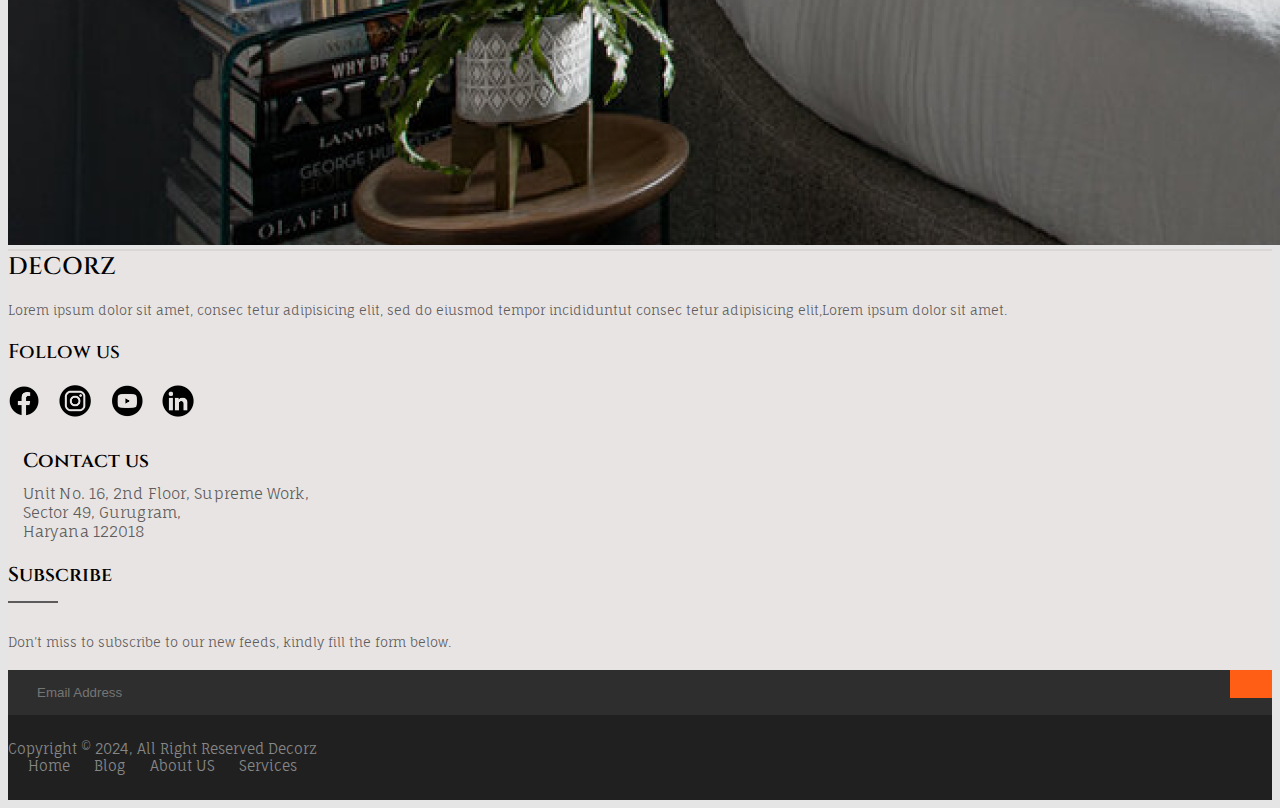
<file: custom.html>
<!DOCTYPE html>
<html lang="en">

<head>
  <meta charset="UTF-8">
  <meta name="viewport" content="width=device-width, initial-scale=1.0">
  <title>Decorz</title>
  <link href="https://cdn.jsdelivr.net/npm/bootstrap@5.3.2/dist/css/bootstrap.min.css" rel="stylesheet"
    integrity="sha384-T3c6CoIi6uLrA9TneNEoa7RxnatzjcDSCmG1MXxSR1GAsXEV/Dwwykc2MPK8M2HN" crossorigin="anonymous">
  <link rel="preconnect" href="https://fonts.googleapis.com">
  <link rel="preconnect" href="https://fonts.gstatic.com" crossorigin>
  <link href="https://fonts.googleapis.com/css2?family=Cinzel:wght@400..900&display=swap" rel="stylesheet">
  <link rel="preconnect" href="https://fonts.googleapis.com">
  <link rel="preconnect" href="https://fonts.gstatic.com" crossorigin>
  <link href="https://fonts.googleapis.com/css2?family=Cinzel:wght@400..900&family=Fauna+One&display=swap"
    rel="stylesheet">
  <link rel="stylesheet" href="style.css">
</head>

<body>
  <nav class="navbar navbar-expand-lg bg-body-tertiary fixed-top placeholder-glow">
    <div class="container-fluid">
      <a class="navbar-brand ms-2 me-4" style='font-family: "Cinzel", serif;
          font-optical-sizing: auto;
          font-weight: 560;
          font-style: normal; font-size: 1.5rem;' href="./index.html">DECORZ</a>
      <!-- <button class="navbar-toggler" type="button" data-bs-toggle="collapse" data-bs-target="#navbarSupportedContent"
        aria-controls="navbarSupportedContent" aria-expanded="false" aria-label="Toggle navigation">
        <span class="navbar-toggler-icon"></span>
      </button> -->
      <!-- <div class="collapse navbar-collapse" id="navbarSupportedContent">
        <ul class="navbar-nav me-1 mb-2 mb-lg-0">
          <li class="nav-item">
            <a class="nav-link active" aria-current="page" href="#">Home</a>
          </li>
          <li class="nav-item">
            <a class="nav-link" href="#">Blog</a>
          </li>
          
        </ul>
      </div> -->
      <button class="navbar-toggler" type="button" data-bs-toggle="collapse" data-bs-target="#navbarSupportedContent"
        aria-controls="navbarSupportedContent" aria-expanded="false" aria-label="Toggle navigation">
        <span class="navbar-toggler-icon"></span>
      </button>
      <div class="collapse navbar-collapse justify-content-end" id="navbarSupportedContent">
        <ul class="nav justify-content-end m-1 p-1 me-2">
          <li class="nav-item">
            <a class="nav-link active" style='text-decoration: none; color: black; font-family: "Fauna One", serif;
      font-weight: 400;
      font-style: normal; letter-spacing: 0.2px;' aria-current="page" href="./index.html">HOME</a>
          </li>
          <li class="nav-item">
            <a class="nav-link" style='text-decoration: none; color: black; font-family: "Fauna One", serif;
      font-weight: 400;
      font-style: normal; letter-spacing: 0.2px;' href="./blog.html">BLOGS</a>
          </li> <li class="nav-item">
            <a class="nav-link" style='text-decoration: none; color: black; font-family: "Fauna One", serif;
      font-weight: 400;
      font-style: normal; letter-spacing: 0.2px;' href="./architecture.html">ARCHITECTURE</a>
          </li>
          <li class="nav-item dropdown">
            <a class="nav-link dropdown-toggle" style='text-decoration: none; color: black; font-family: "Fauna One", serif;
      font-weight: 400;
      font-style: normal; letter-spacing: 0.2px;' href="#" role="button" data-bs-toggle="dropdown"
              aria-expanded="false">
              INTERIOR
            </a>
            <ul class="dropdown-menu">
              <li><a class="dropdown-item" href="./interior.html">RESIDENTIAL</a></li>
              <li><a class="dropdown-item" href="./custom.html">CUSTOM FURNITURE</a></li>
            </ul>
          </li>

          <li class="nav-item">
            <a class="nav-link" style='text-decoration: none; color: black; font-family: "Fauna One", serif;
      font-weight: 400;
      font-style: normal; letter-spacing: 0.2px;' href="./about.html">ABOUT US</a>
          </li> 
          <li class="nav-item">
            <a class="nav-link" style='text-decoration: none; color: black; font-family: "Fauna One", serif;
      font-weight: 400;
      font-style: normal; letter-spacing: 0.2px;' href="./contact.html">CONTACT</a>
          </li> 
        </ul>
      </div>


    </div>
  </nav>

 


 

  <div class="main3 p-3 m-3" id="main3" style="background-color: #E8E4E4; margin-top: 4rem!important;">

    <h1 class="text-center" style='font-family: "Cinzel", serif;
  font-optical-sizing: auto;
  font-weight: 560;
  font-style: bold;'>CUSTOM FURNITURE</h1>
    <p class="text-center" style='font-family: "Fauna One", serif;
  font-weight: 400;
  font-style: normal; letter-spacing: 0.2px; font-size: 1.1rem;'>We know you are unique, and we make sure your home is
      too!</p>
    <div class=" d-flex justify-content-center">
      <div class="card m-3" style="width: 30rem;">
        <img src="./img/6evolve-harrison2-0074-5@2x.png" class="card-img-top" alt="...">
        <div class="card-body">
          <h1 class="card-text" style='font-family: "Fauna One", serif;
          font-weight: 400;
          font-style: normal; font-size: 1.2rem;'>ARCHITECTURE</h1>
          <p style='font-family: "Fauna One", serif;
          font-weight: 400;
          font-style: normal; font-size: 1rem;' class="card-text">Architectural excellence runs in our DNA. Get
            customised architectural designs for your homes,offices, penthouses or hotels. Bespoke and luxurious.</p>
        </div>
      </div>
      <div class="card m-3" style="width: 30rem;">
        <img src="./img/6evolve-harrison2-0074-1@2x.png" class="card-img-top" alt="...">
        <div class="card-body">
          <h1 style='font-family: "Fauna One", serif;
          font-weight: 400;
          font-style: normal; letter-spacing: 0px; font-size: 1.2rem;' class="card-text">INTERIOR</h1>
          <p style='font-family: "Fauna One", serif;
          font-weight: 400;
          font-style: normal; letter-spacing: 0px; font-size: 1rem;' class="card-text">Architectural excellence runs in
            our DNA. Get customised architectural designs.</p>
        </div>
      </div>
    </div>
  </div>
  <img class="img-fluid position-sticky" src="./img/15evolve-harrison-341-1@2x.png" alt="">






  


  

  <footer class="footer-section">
    <div class="container">
      <!-- <div class="footer-cta pt-5 pb-5">
        <div class="row">
          <div class="col-xl-4 col-md-4 mb-30">
             <div class="single-cta">
                      <i class="fas fa-map-marker-alt"></i>
                      <div class="cta-text">
                          <h4>Contact us</h4>
                          <span>Unit No. 16, 2nd Floor, Supreme Work, Sector 49, Gurugram, Haryana 122018</span>
                      </div>
                  </div> 
          </div>
          <div class="col-xl-4 col-md-4 mb-30">
            <div class="single-cta">
              <i class="fas fa-phone"></i>
              <div class="cta-text">
                <h4>Call us</h4>
                <span>99999999989</span>
              </div>
            </div>
          </div>
          <div class="col-xl-4 col-md-4 mb-30">
            <div class="single-cta">
              <i class="far fa-envelope-open"></i>
              <div class="cta-text">
                <h4>Mail us</h4>
                <span>decorz.mail@info.com</span>
              </div>
            </div>
          </div>
        </div>
      </div> -->
      <div class="footer-content pt-5 pb-5">
        <div class="row">
          <div class="col-xl-4 col-lg-4 mb-50">
            <div class="footer-widget">
              <div class="footer-logo">
                <a href="./index.html">DECORZ</a>
              </div>
              <div class="footer-text">
                <p>Lorem ipsum dolor sit amet, consec tetur adipisicing elit, sed do eiusmod tempor incididuntut consec
                  tetur adipisicing
                  elit,Lorem ipsum dolor sit amet.</p>
              </div>
              <div class="footer-social-icon">
                <span>Follow us</span>
                <div class="d-flex w-20">

                  <a href="https://www.facebook.com"><img style="max-width: 2rem;"
                      src="./img/logo/logo2/facebooklogo.png" alt=""></a>
                  <a href="https://www.instagram.com"><img style="max-width: 2rem;" src="./img/logo/logo2/instalogo.png"
                      alt=""></a>
                  <a href="https://www.youtube.com"><img style="max-width: 2rem;" src="./img/logo/logo2/ytlogo.png"
                      alt=""></a>
                  <a href="https://www.linkedin.com"><img style="max-width: 2rem;"
                      src="./img/logo/logo2/linkedinlogo.png" alt=""></a>
                </div>
              </div>
            </div>
          </div>


          <!-- <div class="col-xl-4 col-lg-4 col-md-6 mb-30">
             <div class="footer-widget">
                      <div class="footer-widget-heading">
                          <h3>Useful Links</h3>
                      </div>
                      <ul>
                          <li><a href="#">Home</a></li>
                          <li><a href="#">about</a></li>
                          <li><a href="#">services</a></li>
                          <li><a href="#">portfolio</a></li>
                          <li><a href="#">Contact</a></li>
                          <li><a href="#">About us</a></li>
                          <li><a href="#">Our Services</a></li>
                          <li><a href="#">Expert Team</a></li>
                          <li><a href="#">Contact us</a></li>
                          <li><a href="#">Latest News</a></li>
                      </ul>
                  </div> 
          </div> -->
          <div class="col-xl-4 col-lg-4 col-md-6 mb-50">
            <div class="single-cta">
              <i class="fas fa-map-marker-alt"></i>
              <div class="cta-text">
                <h4>Contact us</h4>
                <span>Unit No. 16, 2nd Floor,  Supreme Work,<br> Sector 49, Gurugram, <br> Haryana 122018</span>
              </div>
            </div>

            <!-- <div class="footer-widget">
                      <div class="footer-widget-heading">
                          <h3>Subscribe</h3>
                      </div>
                      <div class="footer-text mb-25">
                          <p>Don’t miss to subscribe to our new feeds, kindly fill the form below.</p>
                      </div>
                      <div class="subscribe-form">
                          <form action="#">
                              <input type="text" placeholder="Email Address">
                              <button><i class="fab fa-telegram-plane"></i></button>
                          </form>
                      </div>
                  </div> -->
          </div>
          <div class="col-xl-4 col-lg-4 col-md-4 mb-50">
            <div class="footer-widget">
              <div class="footer-widget-heading">
                <h3>Subscribe</h3>
              </div>
              <div class="footer-text mb-25">
                <p>Don’t miss to subscribe to our new feeds, kindly fill the form below.</p>
              </div>
              <div class="subscribe-form">
                <form action="#">
                  <input type="text" placeholder="Email Address">
                  <button><i class="fab fa-telegram-plane"></i></button>
                </form>
              </div>
            </div>
          </div>

        </div>
      </div>
    </div>
    
  </footer>
  <div class="copyright-area">
    <div class="container">
      <div class="row">
        <div class="col-xl-6 col-lg-6 text-center text-lg-left">
          <div class="copyright-text">
            <p>Copyright &copy; 2024, All Right Reserved Decorz</p>
          </div>
        </div>
        <div class="col-xl-6 col-lg-6 d-none d-lg-block text-right">
          <div class="footer-menu">
            <ul>
              <li><a href="#carouselExampleAutoplaying">Home</a></li>
              <li><a href="#">Blog</a></li>
              <li><a href="./about.html">About US</a></li>
              <li><a href="#main3">Services</a></li>
            </ul>
          </div>
        </div>
      </div>
    </div>
  </div>

</body>
<script src="https://cdn.jsdelivr.net/npm/bootstrap@5.3.2/dist/js/bootstrap.bundle.min.js"
  integrity="sha384-C6RzsynM9kWDrMNeT87bh95OGNyZPhcTNXj1NW7RuBCsyN/o0jlpcV8Qyq46cDfL" crossorigin="anonymous"></script>

</html>
</file>
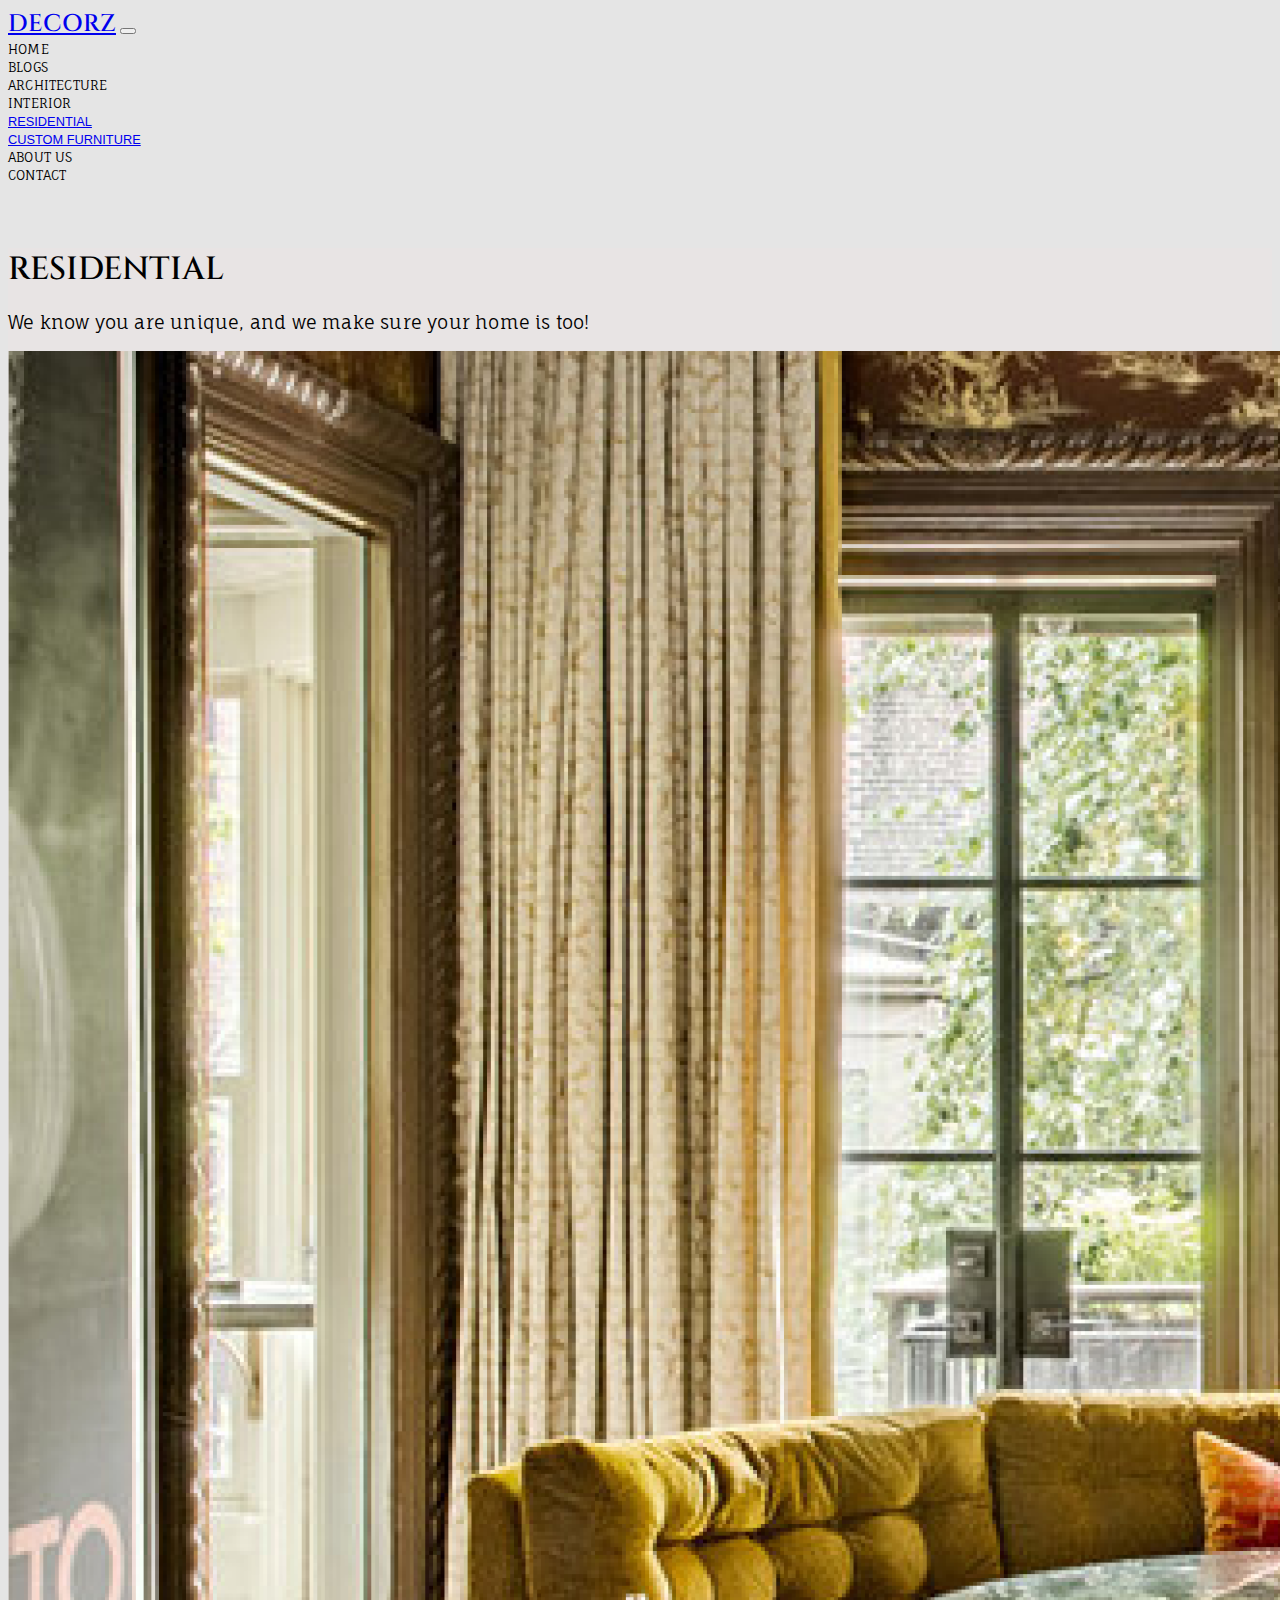
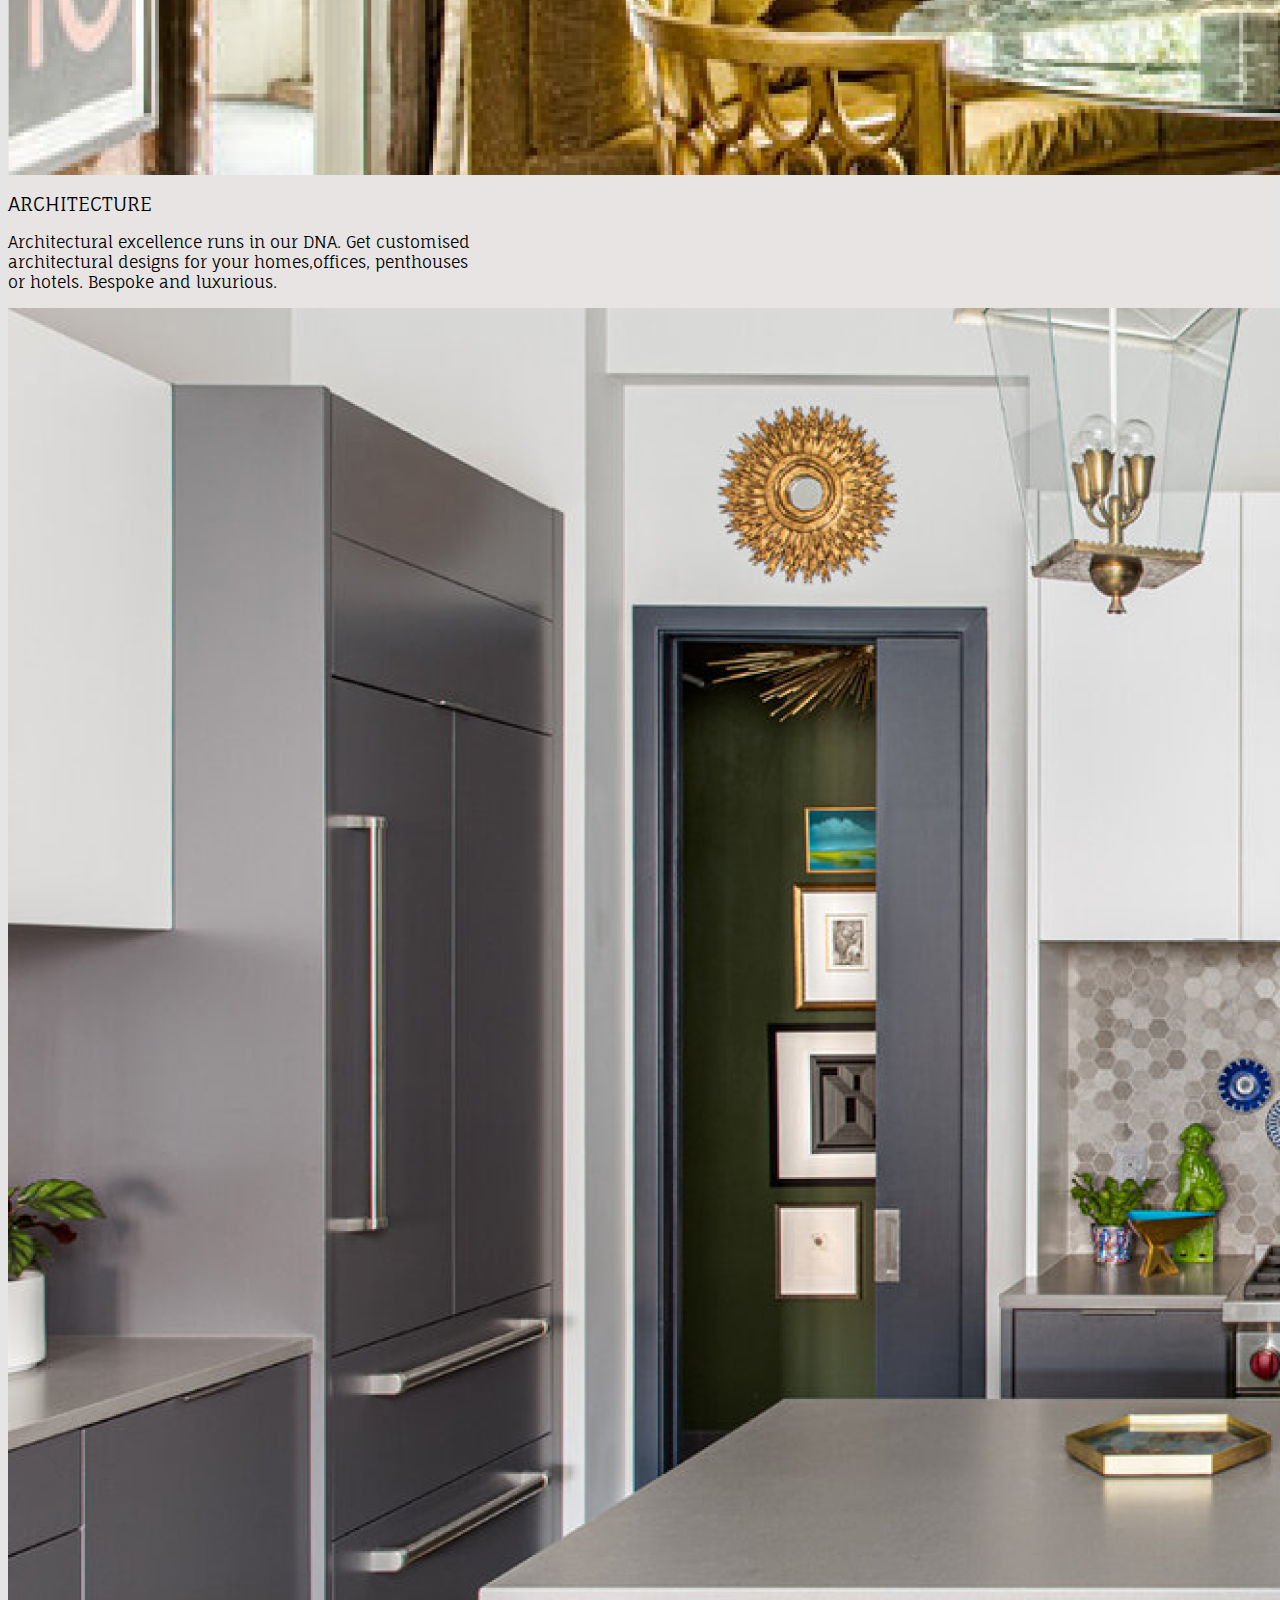
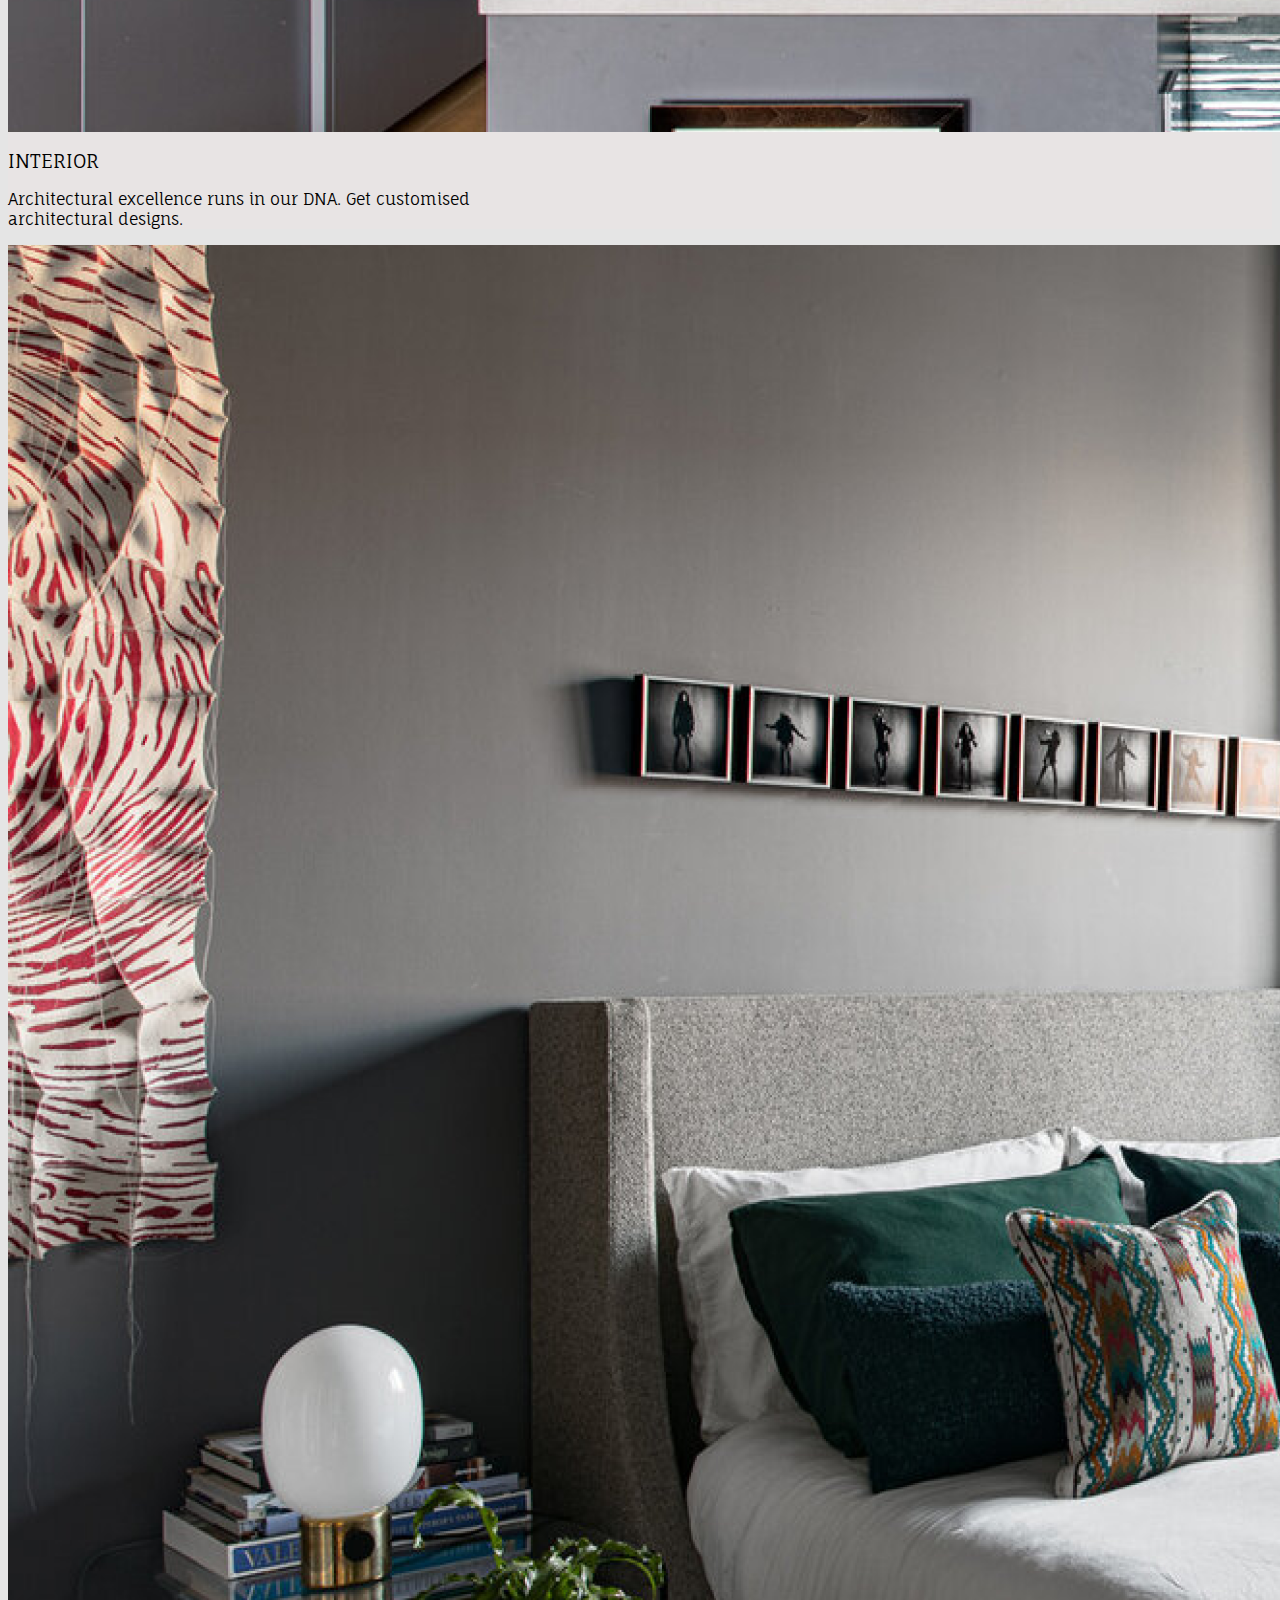
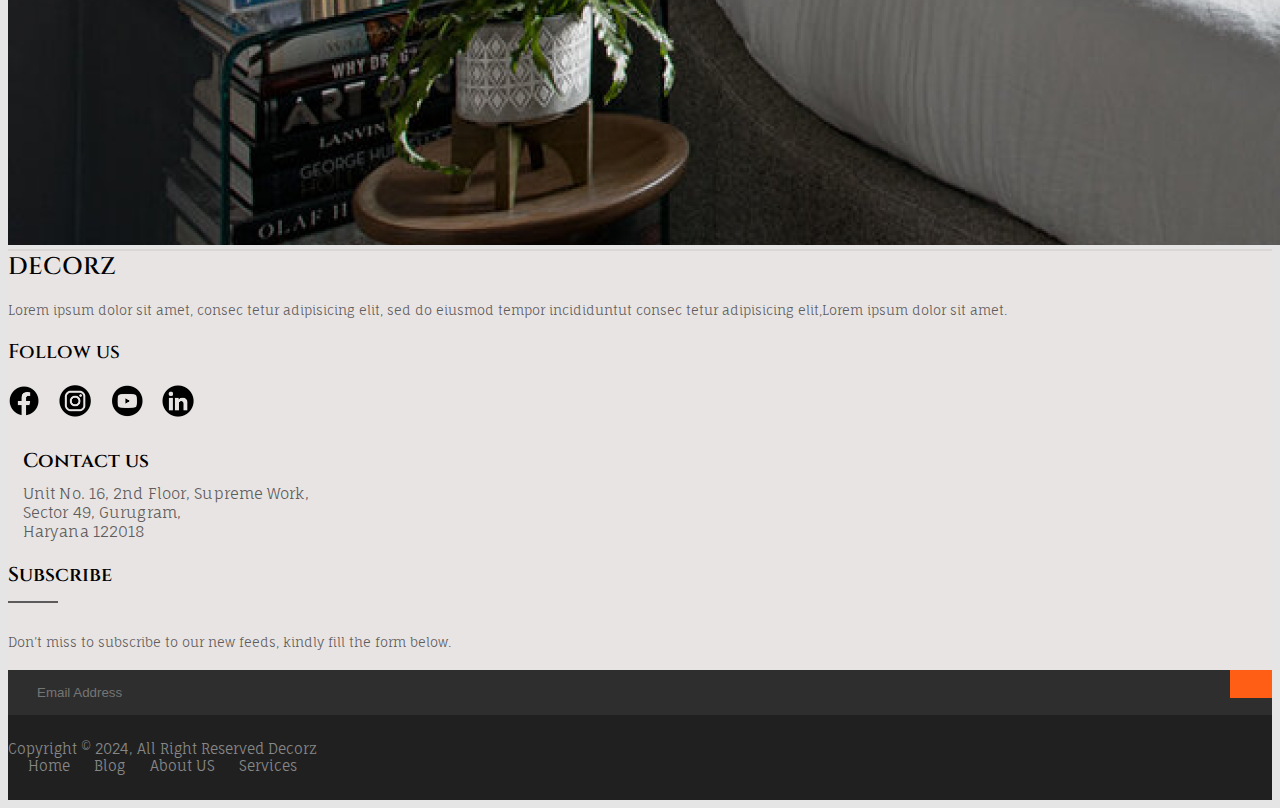
<file: interior.html>
<!DOCTYPE html>
<html lang="en">

<head>
  <meta charset="UTF-8">
  <meta name="viewport" content="width=device-width, initial-scale=1.0">
  <title>Decorz</title>
  <link href="https://cdn.jsdelivr.net/npm/bootstrap@5.3.2/dist/css/bootstrap.min.css" rel="stylesheet"
    integrity="sha384-T3c6CoIi6uLrA9TneNEoa7RxnatzjcDSCmG1MXxSR1GAsXEV/Dwwykc2MPK8M2HN" crossorigin="anonymous">
  <link rel="preconnect" href="https://fonts.googleapis.com">
  <link rel="preconnect" href="https://fonts.gstatic.com" crossorigin>
  <link href="https://fonts.googleapis.com/css2?family=Cinzel:wght@400..900&display=swap" rel="stylesheet">
  <link rel="preconnect" href="https://fonts.googleapis.com">
  <link rel="preconnect" href="https://fonts.gstatic.com" crossorigin>
  <link href="https://fonts.googleapis.com/css2?family=Cinzel:wght@400..900&family=Fauna+One&display=swap"
    rel="stylesheet">
  <link rel="stylesheet" href="style.css">
</head>

<body>
  <nav class="navbar navbar-expand-lg bg-body-tertiary fixed-top placeholder-glow">
    <div class="container-fluid">
      <a class="navbar-brand ms-2 me-4" style='font-family: "Cinzel", serif;
          font-optical-sizing: auto;
          font-weight: 560;
          font-style: normal; font-size: 1.5rem;' href="./index.html">DECORZ</a>
      <!-- <button class="navbar-toggler" type="button" data-bs-toggle="collapse" data-bs-target="#navbarSupportedContent"
        aria-controls="navbarSupportedContent" aria-expanded="false" aria-label="Toggle navigation">
        <span class="navbar-toggler-icon"></span>
      </button> -->
      <!-- <div class="collapse navbar-collapse" id="navbarSupportedContent">
        <ul class="navbar-nav me-1 mb-2 mb-lg-0">
          <li class="nav-item">
            <a class="nav-link active" aria-current="page" href="#">Home</a>
          </li>
          <li class="nav-item">
            <a class="nav-link" href="#">Blog</a>
          </li>
          
        </ul>
      </div> -->
      <button class="navbar-toggler" type="button" data-bs-toggle="collapse" data-bs-target="#navbarSupportedContent"
        aria-controls="navbarSupportedContent" aria-expanded="false" aria-label="Toggle navigation">
        <span class="navbar-toggler-icon"></span>
      </button>
      <div class="collapse navbar-collapse justify-content-end" id="navbarSupportedContent">
        <ul class="nav justify-content-end m-1 p-1 me-2">
          <li class="nav-item">
            <a class="nav-link active" style='text-decoration: none; color: black; font-family: "Fauna One", serif;
      font-weight: 400;
      font-style: normal; letter-spacing: 0.2px;' aria-current="page" href="./index.html">HOME</a>
          </li>
          <li class="nav-item">
            <a class="nav-link" style='text-decoration: none; color: black; font-family: "Fauna One", serif;
      font-weight: 400;
      font-style: normal; letter-spacing: 0.2px;' href="./blog.html">BLOGS</a>
          </li> <li class="nav-item">
            <a class="nav-link" style='text-decoration: none; color: black; font-family: "Fauna One", serif;
      font-weight: 400;
      font-style: normal; letter-spacing: 0.2px;' href="./architecture.html">ARCHITECTURE</a>
          </li>
          <li class="nav-item dropdown">
            <a class="nav-link dropdown-toggle" style='text-decoration: none; color: black; font-family: "Fauna One", serif;
      font-weight: 400;
      font-style: normal; letter-spacing: 0.2px;' href="#" role="button" data-bs-toggle="dropdown"
              aria-expanded="false">
              INTERIOR
            </a>
            <ul class="dropdown-menu">
              <li><a class="dropdown-item" href="./interior.html">RESIDENTIAL</a></li>
              <li><a class="dropdown-item" href="./custom.html">CUSTOM FURNITURE</a></li>
            </ul>
          </li>

          <li class="nav-item">
            <a class="nav-link" style='text-decoration: none; color: black; font-family: "Fauna One", serif;
      font-weight: 400;
      font-style: normal; letter-spacing: 0.2px;' href="./about.html">ABOUT US</a>
          </li> 
          <li class="nav-item">
            <a class="nav-link" style='text-decoration: none; color: black; font-family: "Fauna One", serif;
      font-weight: 400;
      font-style: normal; letter-spacing: 0.2px;' href="./contact.html">CONTACT</a>
          </li> 
        </ul>
      </div>


    </div>
  </nav>

 


 

  <div class="main3 p-3 m-3" id="main3" style="background-color: #E8E4E4; margin-top: 4rem!important;">

    <h1 class="text-center" style='font-family: "Cinzel", serif;
  font-optical-sizing: auto;
  font-weight: 560;
  font-style: bold;'>RESIDENTIAL</h1>
    <p class="text-center" style='font-family: "Fauna One", serif;
  font-weight: 400;
  font-style: normal; letter-spacing: 0.2px; font-size: 1.1rem;'>We know you are unique, and we make sure your home is
      too!</p>
    <div class=" d-flex justify-content-center">
      <div class="card m-3" style="width: 30rem;">
        <img src="./img/6evolve-harrison2-0074-5@2x.png" class="card-img-top" alt="...">
        <div class="card-body">
          <h1 class="card-text" style='font-family: "Fauna One", serif;
          font-weight: 400;
          font-style: normal; font-size: 1.2rem;'>ARCHITECTURE</h1>
          <p style='font-family: "Fauna One", serif;
          font-weight: 400;
          font-style: normal; font-size: 1rem;' class="card-text">Architectural excellence runs in our DNA. Get
            customised architectural designs for your homes,offices, penthouses or hotels. Bespoke and luxurious.</p>
        </div>
      </div>
      <div class="card m-3" style="width: 30rem;">
        <img src="./img/6evolve-harrison2-0074-1@2x.png" class="card-img-top" alt="...">
        <div class="card-body">
          <h1 style='font-family: "Fauna One", serif;
          font-weight: 400;
          font-style: normal; letter-spacing: 0px; font-size: 1.2rem;' class="card-text">INTERIOR</h1>
          <p style='font-family: "Fauna One", serif;
          font-weight: 400;
          font-style: normal; letter-spacing: 0px; font-size: 1rem;' class="card-text">Architectural excellence runs in
            our DNA. Get customised architectural designs.</p>
        </div>
      </div>
    </div>
  </div>
  <img class="img-fluid position-sticky" src="./img/15evolve-harrison-341-1@2x.png" alt="">






  


  

  <footer class="footer-section">
    <div class="container">
      <!-- <div class="footer-cta pt-5 pb-5">
        <div class="row">
          <div class="col-xl-4 col-md-4 mb-30">
             <div class="single-cta">
                      <i class="fas fa-map-marker-alt"></i>
                      <div class="cta-text">
                          <h4>Contact us</h4>
                          <span>Unit No. 16, 2nd Floor, Supreme Work, Sector 49, Gurugram, Haryana 122018</span>
                      </div>
                  </div> 
          </div>
          <div class="col-xl-4 col-md-4 mb-30">
            <div class="single-cta">
              <i class="fas fa-phone"></i>
              <div class="cta-text">
                <h4>Call us</h4>
                <span>99999999989</span>
              </div>
            </div>
          </div>
          <div class="col-xl-4 col-md-4 mb-30">
            <div class="single-cta">
              <i class="far fa-envelope-open"></i>
              <div class="cta-text">
                <h4>Mail us</h4>
                <span>decorz.mail@info.com</span>
              </div>
            </div>
          </div>
        </div>
      </div> -->
      <div class="footer-content pt-5 pb-5">
        <div class="row">
          <div class="col-xl-4 col-lg-4 mb-50">
            <div class="footer-widget">
              <div class="footer-logo">
                <a href="./index.html">DECORZ</a>
              </div>
              <div class="footer-text">
                <p>Lorem ipsum dolor sit amet, consec tetur adipisicing elit, sed do eiusmod tempor incididuntut consec
                  tetur adipisicing
                  elit,Lorem ipsum dolor sit amet.</p>
              </div>
              <div class="footer-social-icon">
                <span>Follow us</span>
                <div class="d-flex w-20">

                  <a href="https://www.facebook.com"><img style="max-width: 2rem;"
                      src="./img/logo/logo2/facebooklogo.png" alt=""></a>
                  <a href="https://www.instagram.com"><img style="max-width: 2rem;" src="./img/logo/logo2/instalogo.png"
                      alt=""></a>
                  <a href="https://www.youtube.com"><img style="max-width: 2rem;" src="./img/logo/logo2/ytlogo.png"
                      alt=""></a>
                  <a href="https://www.linkedin.com"><img style="max-width: 2rem;"
                      src="./img/logo/logo2/linkedinlogo.png" alt=""></a>
                </div>
              </div>
            </div>
          </div>


          <!-- <div class="col-xl-4 col-lg-4 col-md-6 mb-30">
             <div class="footer-widget">
                      <div class="footer-widget-heading">
                          <h3>Useful Links</h3>
                      </div>
                      <ul>
                          <li><a href="#">Home</a></li>
                          <li><a href="#">about</a></li>
                          <li><a href="#">services</a></li>
                          <li><a href="#">portfolio</a></li>
                          <li><a href="#">Contact</a></li>
                          <li><a href="#">About us</a></li>
                          <li><a href="#">Our Services</a></li>
                          <li><a href="#">Expert Team</a></li>
                          <li><a href="#">Contact us</a></li>
                          <li><a href="#">Latest News</a></li>
                      </ul>
                  </div> 
          </div> -->
          <div class="col-xl-4 col-lg-4 col-md-6 mb-50">
            <div class="single-cta">
              <i class="fas fa-map-marker-alt"></i>
              <div class="cta-text">
                <h4>Contact us</h4>
                <span>Unit No. 16, 2nd Floor,  Supreme Work,<br> Sector 49, Gurugram, <br> Haryana 122018</span>
              </div>
            </div>

            <!-- <div class="footer-widget">
                      <div class="footer-widget-heading">
                          <h3>Subscribe</h3>
                      </div>
                      <div class="footer-text mb-25">
                          <p>Don’t miss to subscribe to our new feeds, kindly fill the form below.</p>
                      </div>
                      <div class="subscribe-form">
                          <form action="#">
                              <input type="text" placeholder="Email Address">
                              <button><i class="fab fa-telegram-plane"></i></button>
                          </form>
                      </div>
                  </div> -->
          </div>
          <div class="col-xl-4 col-lg-4 col-md-4 mb-50">
            <div class="footer-widget">
              <div class="footer-widget-heading">
                <h3>Subscribe</h3>
              </div>
              <div class="footer-text mb-25">
                <p>Don’t miss to subscribe to our new feeds, kindly fill the form below.</p>
              </div>
              <div class="subscribe-form">
                <form action="#">
                  <input type="text" placeholder="Email Address">
                  <button><i class="fab fa-telegram-plane"></i></button>
                </form>
              </div>
            </div>
          </div>

        </div>
      </div>
    </div>
    
  </footer>
  <div class="copyright-area">
    <div class="container">
      <div class="row">
        <div class="col-xl-6 col-lg-6 text-center text-lg-left">
          <div class="copyright-text">
            <p>Copyright &copy; 2024, All Right Reserved Decorz</p>
          </div>
        </div>
        <div class="col-xl-6 col-lg-6 d-none d-lg-block text-right">
          <div class="footer-menu">
            <ul>
              <li><a href="#carouselExampleAutoplaying">Home</a></li>
              <li><a href="#">Blog</a></li>
              <li><a href="./about.html">About US</a></li>
              <li><a href="#main3">Services</a></li>
            </ul>
          </div>
        </div>
      </div>
    </div>
  </div>

</body>
<script src="https://cdn.jsdelivr.net/npm/bootstrap@5.3.2/dist/js/bootstrap.bundle.min.js"
  integrity="sha384-C6RzsynM9kWDrMNeT87bh95OGNyZPhcTNXj1NW7RuBCsyN/o0jlpcV8Qyq46cDfL" crossorigin="anonymous"></script>

</html>
</file>
<file: style.css>
body {
  font-family: "IBM Plex Sans", sans-serif;
  background-color: rgba(0, 0, 0, .1);
}
.navbar{
  padding: 0;
  margin: 0;
}
.contain-fluid a{
  padding: 0;
}
.faq h2 {
  font-size: 2.4rem;
  font-weight: 600;
  text-align: center;
  font-family: "Cinzel", serif;
  letter-spacing: 2px;
  line-height: 1.5;
}

details {
  width: 75%;
  min-height: 5px;
  max-width: 60rem;
  padding: 45px 70px 45px 45px;
  margin: 0 auto;
  position: relative;
  font-size: 22px;
  border: 1px solid rgba(0, 0, 0, .1);
  border-radius: 15px;
  box-sizing: border-box;
  transition: all .4s;
}

details+details {
  margin-top: 20px;
}

details[open] {
  min-height: 50px;
  background-color: #f6f7f8;
  box-shadow: 2px 2px 20px rgba(0, 0, 0, .2);
}

details p {
  color: #96999d;
  font-weight: 300;
}

summary {
  display: flex;
  justify-content: space-between;
  align-items: center;
  font-weight: 500;
  cursor: pointer;
}

summary:focus {
  outline: none;

}

summary:focus::after {
  content: "";
  height: 100%;
  width: 100%;
  display: block;
  position: absolute;
  top: 0;
  left: 0;
  box-shadow: 0 0 0 5px rebeccapurple;
}

summary::-webkit-details-marker {
  display: none
}

.control-icon {
  fill: rebeccapurple;
  transition: .3s ease;
  pointer-events: none;
}

.control-icon-close {
  display: none;
}

details[open] .control-icon-close {
  display: initial;
  transition: .3s ease;
}

details[open] .control-icon-expand {
  display: none;
}



ul {
  margin: 0px;
  padding: 0px;
}

.footer-section {
  background: #E8E4E4;
  border-top: 2px solid rgba(0, 0, 0, 0.055);
  position: relative;
}

.footer-cta {
  border-bottom: 1px solid #373636;
}

.single-cta i {
  color: #ff5e14;
  font-size: 30px;
  float: left;
  margin-top: 8px;
}

.cta-text {
  padding-left: 15px;
  display: inline-block;
}

.cta-text h4 {
  color: black;
  font-family: "Cinzel", serif;
  font-optical-sizing: auto;
  font-weight: 560;
  font-style: normal;
  font-size: 20px;
  font-weight: 600;
  margin-bottom: 10px;
}

.cta-text span {
  color: rgba(0, 0, 0, 0.605);
  font-size: 15px;
  font-family: "Fauna One", serif;
  font-weight: 400;
  font-style: normal;
  letter-spacing: 0.1px;
}

.footer-content {
  position: relative;
  z-index: 2;
}

.footer-pattern img {
  position: absolute;
  top: 0;
  left: 0;
  height: 330px;
  background-size: cover;
  background-position: 100% 100%;
}

.footer-logo {
  margin-bottom: 10px;
}

.footer-logo img {
  max-width: 200px;
}

.footer-text p {
  margin-bottom: 14px;
  font-size: 14px;
  color: rgba(0, 0, 0, 0.605);
  line-height: 28px;
  font-family: "Fauna One", serif;
  font-weight: 400;
  font-style: normal;
  font-size: 0.8rem;
}

.footer-social-icon span {
  color: black;
  display: block;
  font-family: "Cinzel", serif;
  font-optical-sizing: auto;
  font-weight: 560;
  font-style: normal;
  font-size: 20px;
  margin-bottom: 20px;
}

.footer-logo a {
  text-decoration: none;
  font-family: "Cinzel", serif;
  font-optical-sizing: auto;
  font-weight: 560;
  font-style: normal;
  font-size: 1.5rem;
  color: black;
}

.footer-social-icon a {
  color: #fff;
  font-size: 16px;
  margin-right: 15px;
}

.footer-social-icon i {
  height: 40px;
  width: 40px;
  text-align: center;
  line-height: 38px;
  border-radius: 50%;
}

.facebook-bg {
  background: #3B5998;
}

.twitter-bg {
  background: #55ACEE;
}

.google-bg {
  background: #DD4B39;
}

.footer-widget-heading h3 {
  color: black;
  font-size: 20px;
  font-family: "Cinzel", serif;
          font-optical-sizing: auto;
          font-weight: 560;
          font-style: normal;
  font-weight: 600;
  margin-bottom: 40px;
  position: relative;
}

.footer-widget-heading h3::before {
  content: "";
  position: absolute;
  left: 0;
  bottom: -15px;
  height: 2px;
  width: 50px;
  background: rgba(0, 0, 0, 0.605);
}

.footer-widget ul li {
  display: inline-block;
  float: left;
  width: 50%;
  margin-bottom: 12px;
}

.footer-widget ul li a:hover {
  color: #ff5e14;
}

.footer-widget ul li a {
  color: rgba(0, 0, 0, 0.605);
  text-decoration: none;
  font-family: "Fauna One", serif;
          font-weight: 400;
          font-style: normal; 
  text-transform: capitalize;
  font-size: 0.8rem;
}

.subscribe-form {
  position: relative;
  overflow: hidden;
}

.subscribe-form input {
  width: 100%;
  padding: 14px 28px;
  background: #2E2E2E;
  border: 1px solid #2E2E2E;
  color: #fff;
}

.subscribe-form button {
  position: absolute;
  right: 0;
  background: #ff5e14;
  padding: 13px 20px;
  border: 1px solid #ff5e14;
  top: 0;
}

.subscribe-form button i {
  color: #fff;
  font-size: 22px;
  transform: rotate(-6deg);
}

.copyright-area {
  background: #202020;
  padding: 25px 0;
}

.copyright-text p {
  margin: 0;
  font-family: "Fauna One", serif;
          font-weight: 400;
          font-style: normal; 
  font-size: 14px;
  color: #878787;
}

.copyright-text p a {
  color: #ff5e14;
}

.footer-menu li {
  display: inline-block;
  margin-left: 20px;
}

.footer-menu li:hover a {
  color: #ff5e14;
}

.footer-menu li a {
  font-size: 14px;
  font-family: "Fauna One", serif;
          font-weight: 400;
          font-style: normal; 
  color: #878787;
  text-decoration: none;
}

@media only screen and (max-width: 600px) {
  .cardd {
    margin: 2rem !important;
    padding: 1.5rem !important;
  }
  .contact-div{
    padding: 1rem 0rem !important;
    width: auto !important;
  }
  .card-body p{
    font-size: 0.8rem!important;
    opacity: 60%;
  }
  .about_main{
    margin-top: 4rem !important;
  }
  .cta-text h4{
    font-size: 1rem !important;
  }
  .cta-text p{
    font-size: 0.6rem !important;
  }
  .cta-text span{
    font-size: 0.7rem!important;

  }
  .footer-social-icon span{
    margin-bottom: 0px !important;
  }
  .cta-text{
    padding-left: 0 !important;
    padding: 1rem 0 !important;
  }
  .footer-social-icon div{
    margin: 0;
    padding: 1rem 0;
    display: flex;
    flex-direction: row !important;
  }
  .footer-logo a{
    font-size: 1rem!important;
  }
  .footer-txt p{
    font-size: 0.7rem !important;
    opacity: 60%;
  }
  .footer-social-icon span{
    font-size: 1rem!important;
  }
  .footer-widget-heading h3{
    font-size: 0.9rem!important;
  }
  .footer-widget ul li a{
    font-size: 0.8rem !important;
    opacity: 80%;
  }
  .card-body h1{
    font-size: 1rem!important;
  }
  .main2_txt h1{
    font-size: 1rem!important;
  }
  .main2_txt p{
    font-size: 0.7rem!important;
    margin: 1rem!important;
  }
  .main2_txt button{
    padding: 0.5rem 1rem!important;
    margin: 1rem!important;
    font-size: 0.81rem!important;
  }
  .main3{
    padding: 2rem 0rem 1rem 0!important;
  }
  .main3 h1{
    font-weight: 660!important;
    font-size: 1rem!important;
  }
  .main3 p{
    font-size: 0.8rem !important;
    opacity: 80% !important;
    margin: 0 2rem;

  }
  .faq{
    padding: 0rem!important;
    margin: 0!important;
  }
  .about div p{
    padding: 0 1rem !important;
    font-size: 0.6rem !important;
    margin: 1rem 1rem !important;
    opacity: 60%;
  }
  .faq h2{
    font-size: 1.5rem!important;
  }
  .faq details{
    width: 90%!important;
    min-height: 5px;
    max-width: 60rem;
    padding: 20px 25px 20px 25px;
  }
  .about{
    padding: 1rem!important;
    margin: 2rem!important;
    box-shadow: 4px 5px 12px 0px #00000045;
  }
  .carousel{
    padding-top: 3rem;
  }
  .card {
    width: auto !important;
  }

  .main4 {
    padding: 0 !important;
    margin: 2.5rem !important;
    text-align: center !important;
    display: block !important;
    justify-content: center;
  }
  .main4 p br{
    display: none;
  }

  .main4 img{
    max-width: 80%!important;
  }
  .main4 p span{
    font-size: 1rem!important;
  }
  .main4 p{
    font-size: 0.7rem!important;
    opacity: 60%;
  }

  .img img {
    width: 100% !important;
    height: auto!important;
  }

  summary{
    font-size: 0.8rem;
    font-family: "Fauna One", serif;
    font-weight: 400;
    font-style: normal;
    letter-spacing: 0.2px;
  }
  details p {
    font-size: 0.7rem;
    font-family: "Fauna One", serif;
    font-weight: 400;
    font-style: normal;
    letter-spacing: 0.2px;
    padding-top: 0.5rem!important;
  }
  .faq{
    padding: 2rem 0 !important;
  }
  .d-flex {
    flex-direction: column !important;
  }

  .main2_txt {
    margin: 0 !important;
    padding: 0.5rem!important;
  }

  .main2_txt p {
    padding: 0 !important;

  }

  .main4 div p {
    margin: 0 !important;
  }
  .footer-section{
    padding: 1rem !important;
    margin: 1rem !important;
  }
  .carousel_img_on_desktop{
    display: none !important;
  }
  .carousel_img_on_mobile{
    display: block !important;
    min-width: 30rem !important;
    min-height: 60rem !important;
  }
  .navbar-brand{
    font-size: 1rem !important;
  }
  .nav-link{
    font-size: 0.8rem;
  }
}

.nav-link, .dropdown-item{
  font-size: 0.8rem;

}
.contact-form {
  padding: 1.5rem 1rem;
  margin: 0rem 0rem;
}

.contact-div {
  padding: 4rem 0rem;
}
</file>
